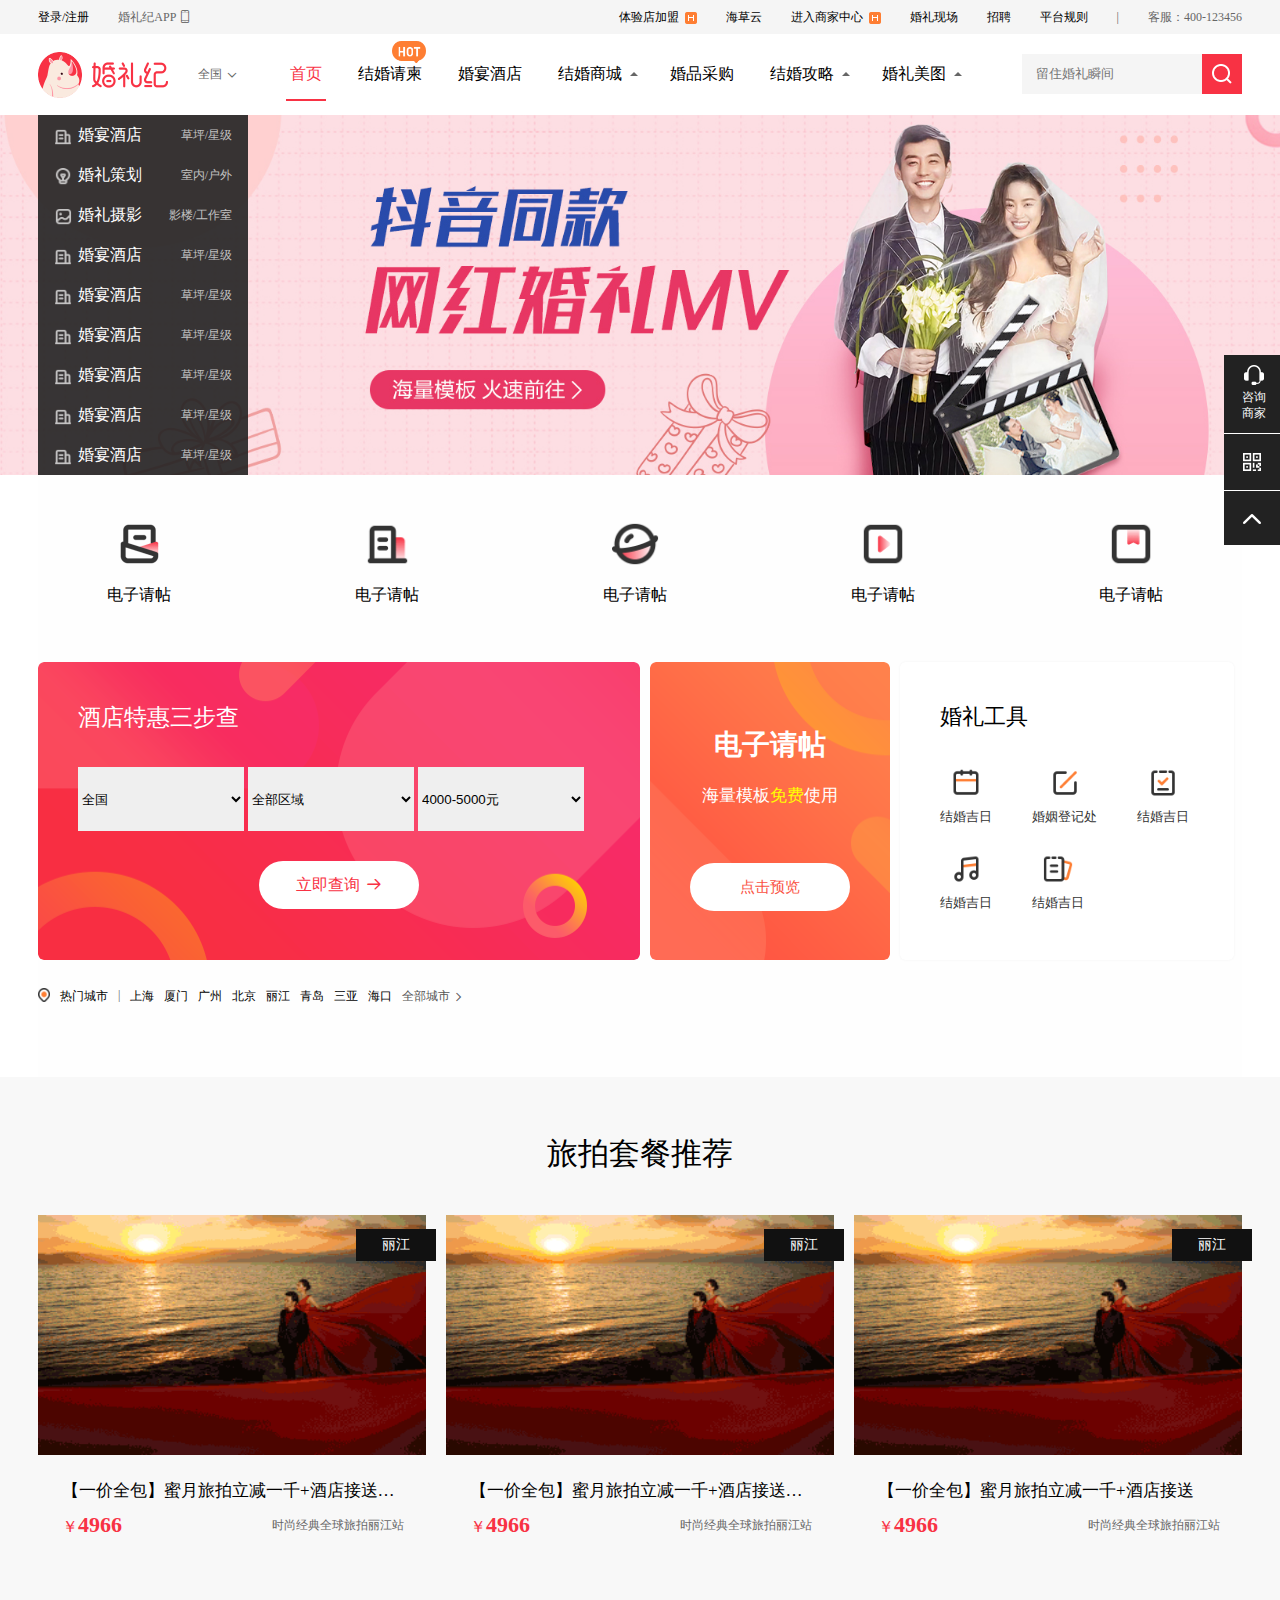
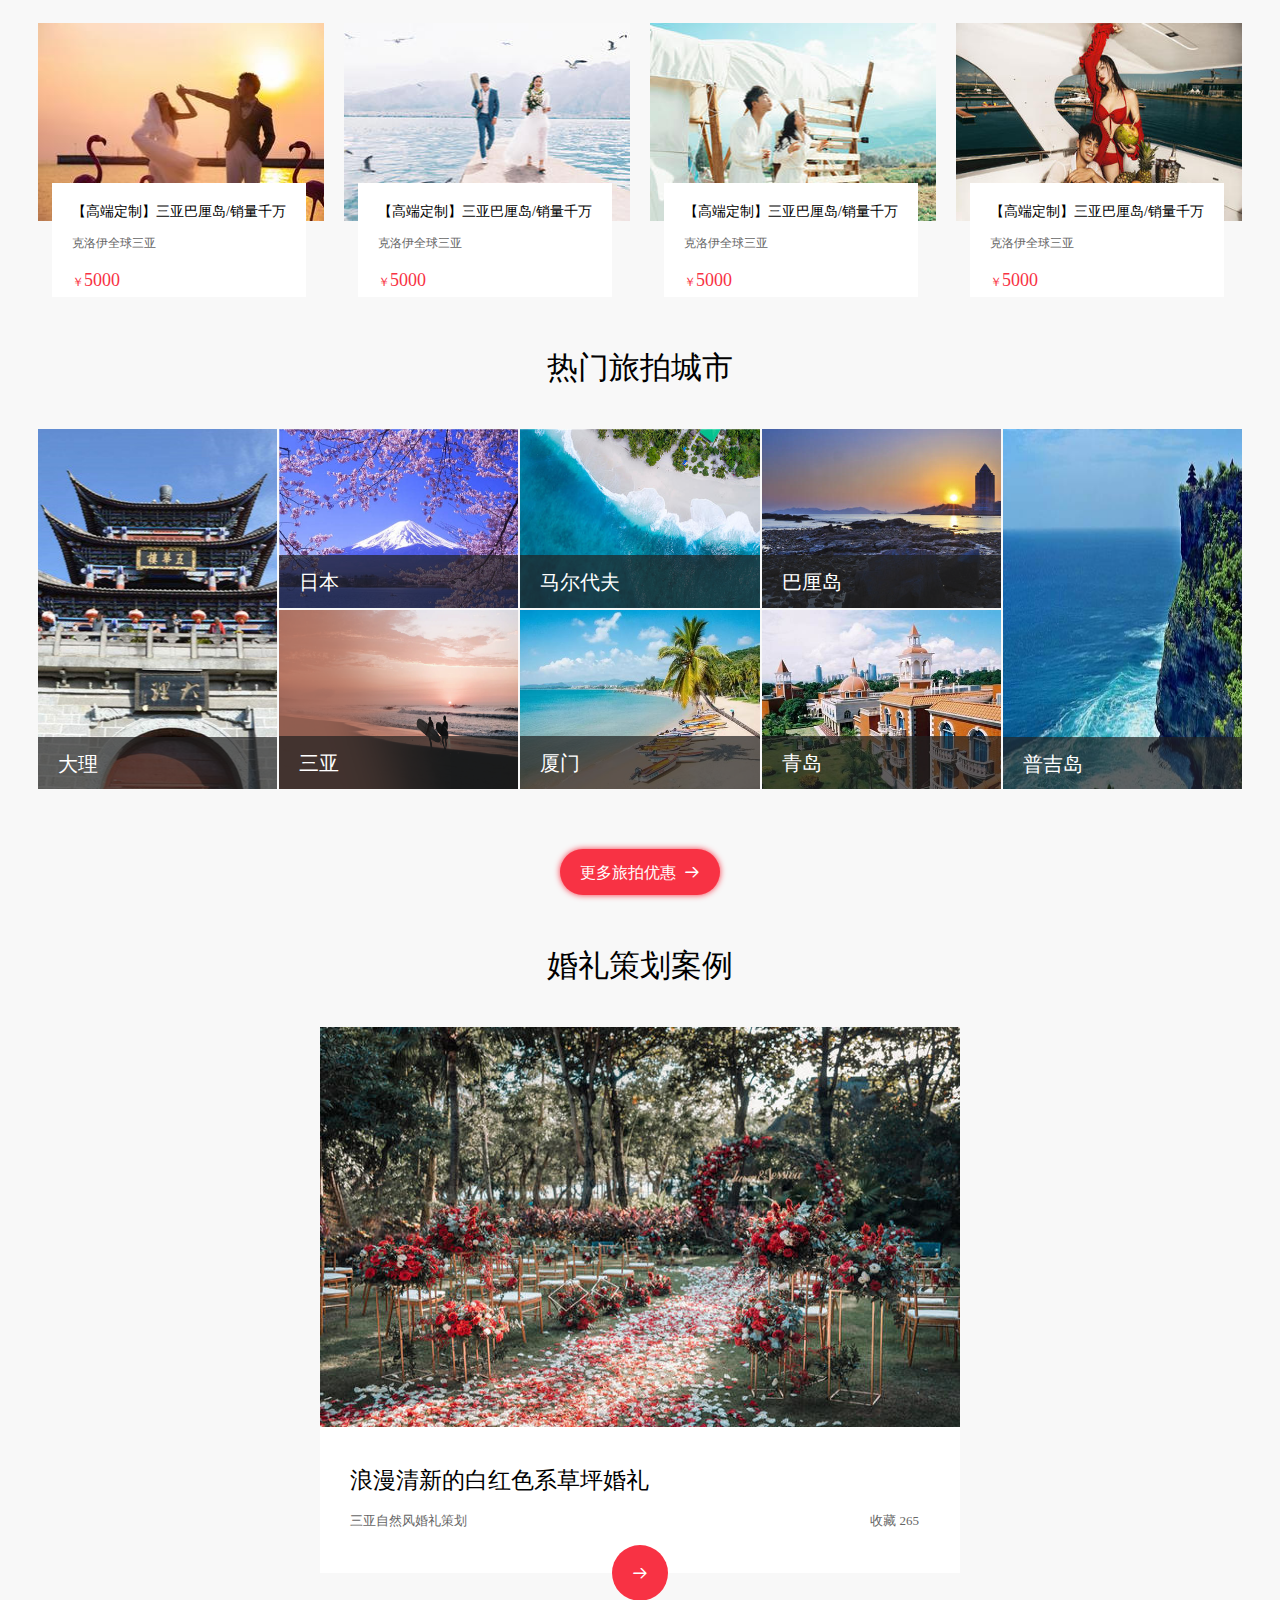
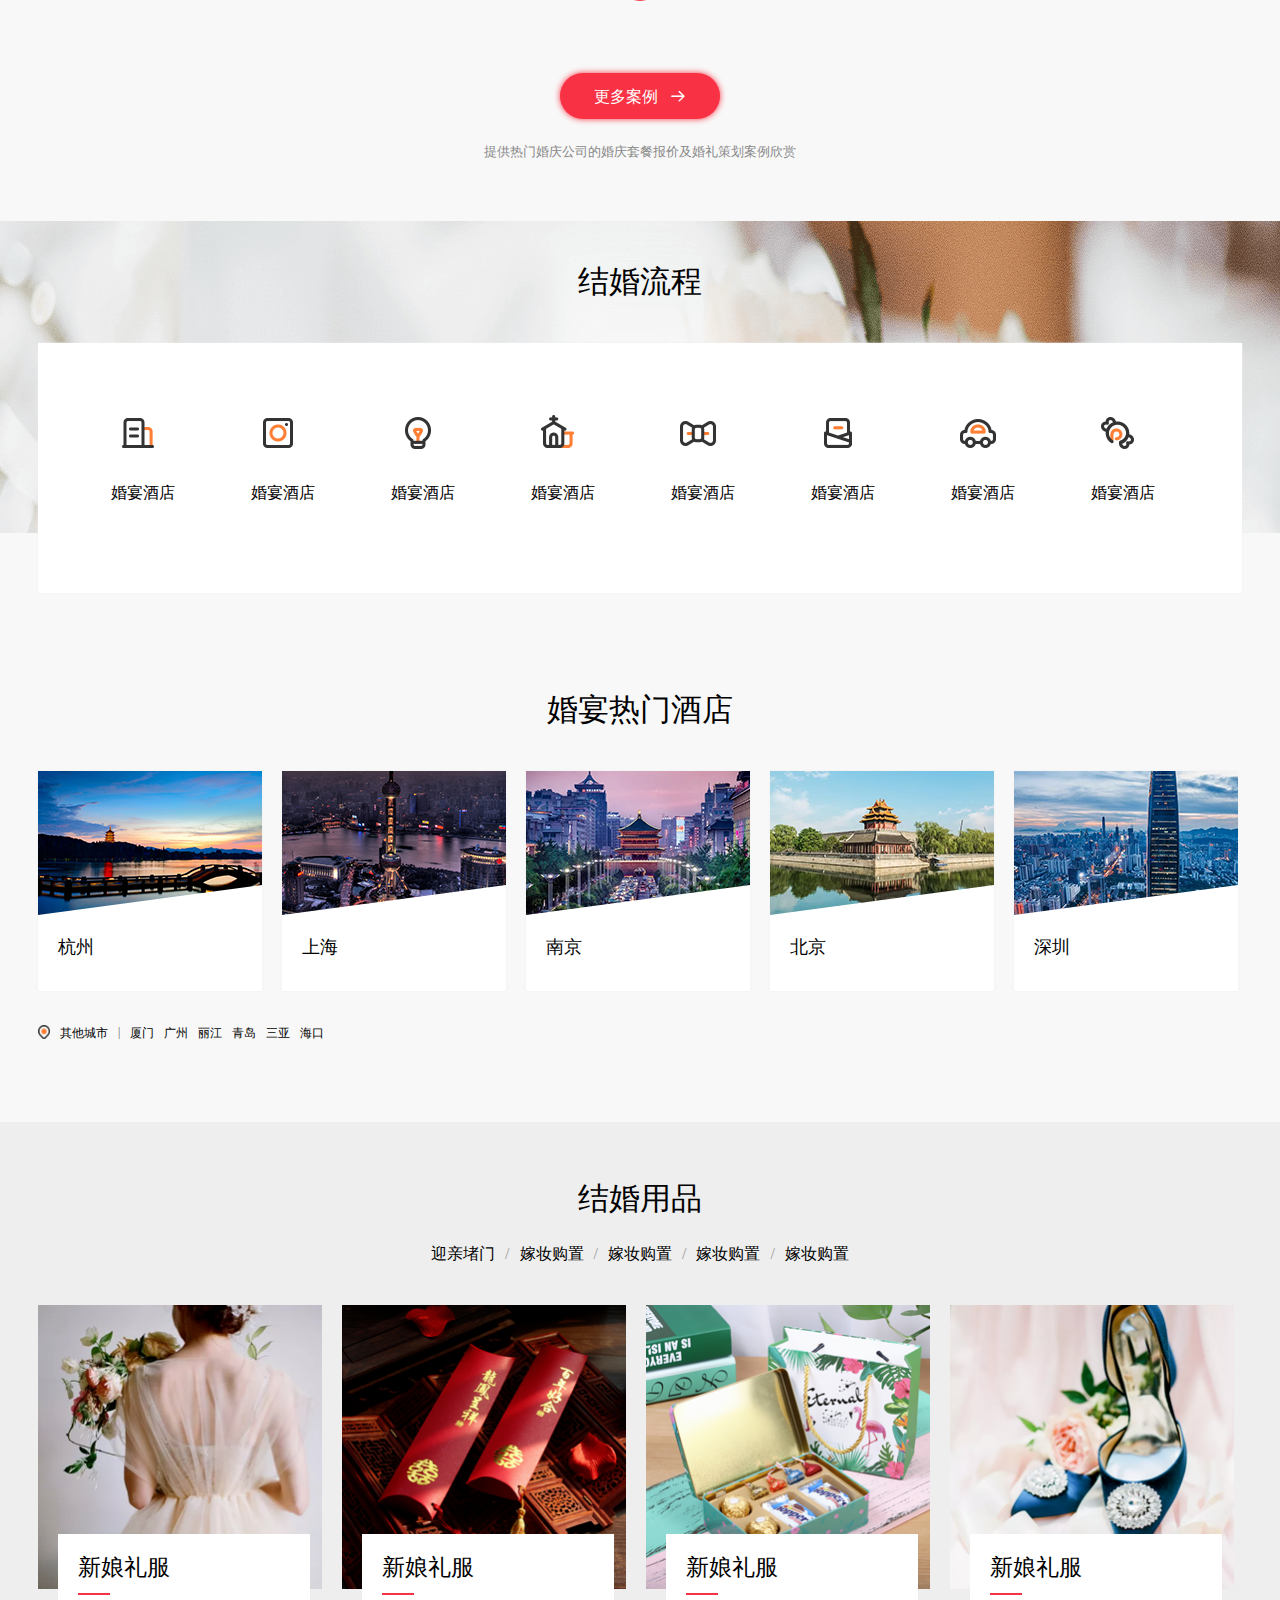
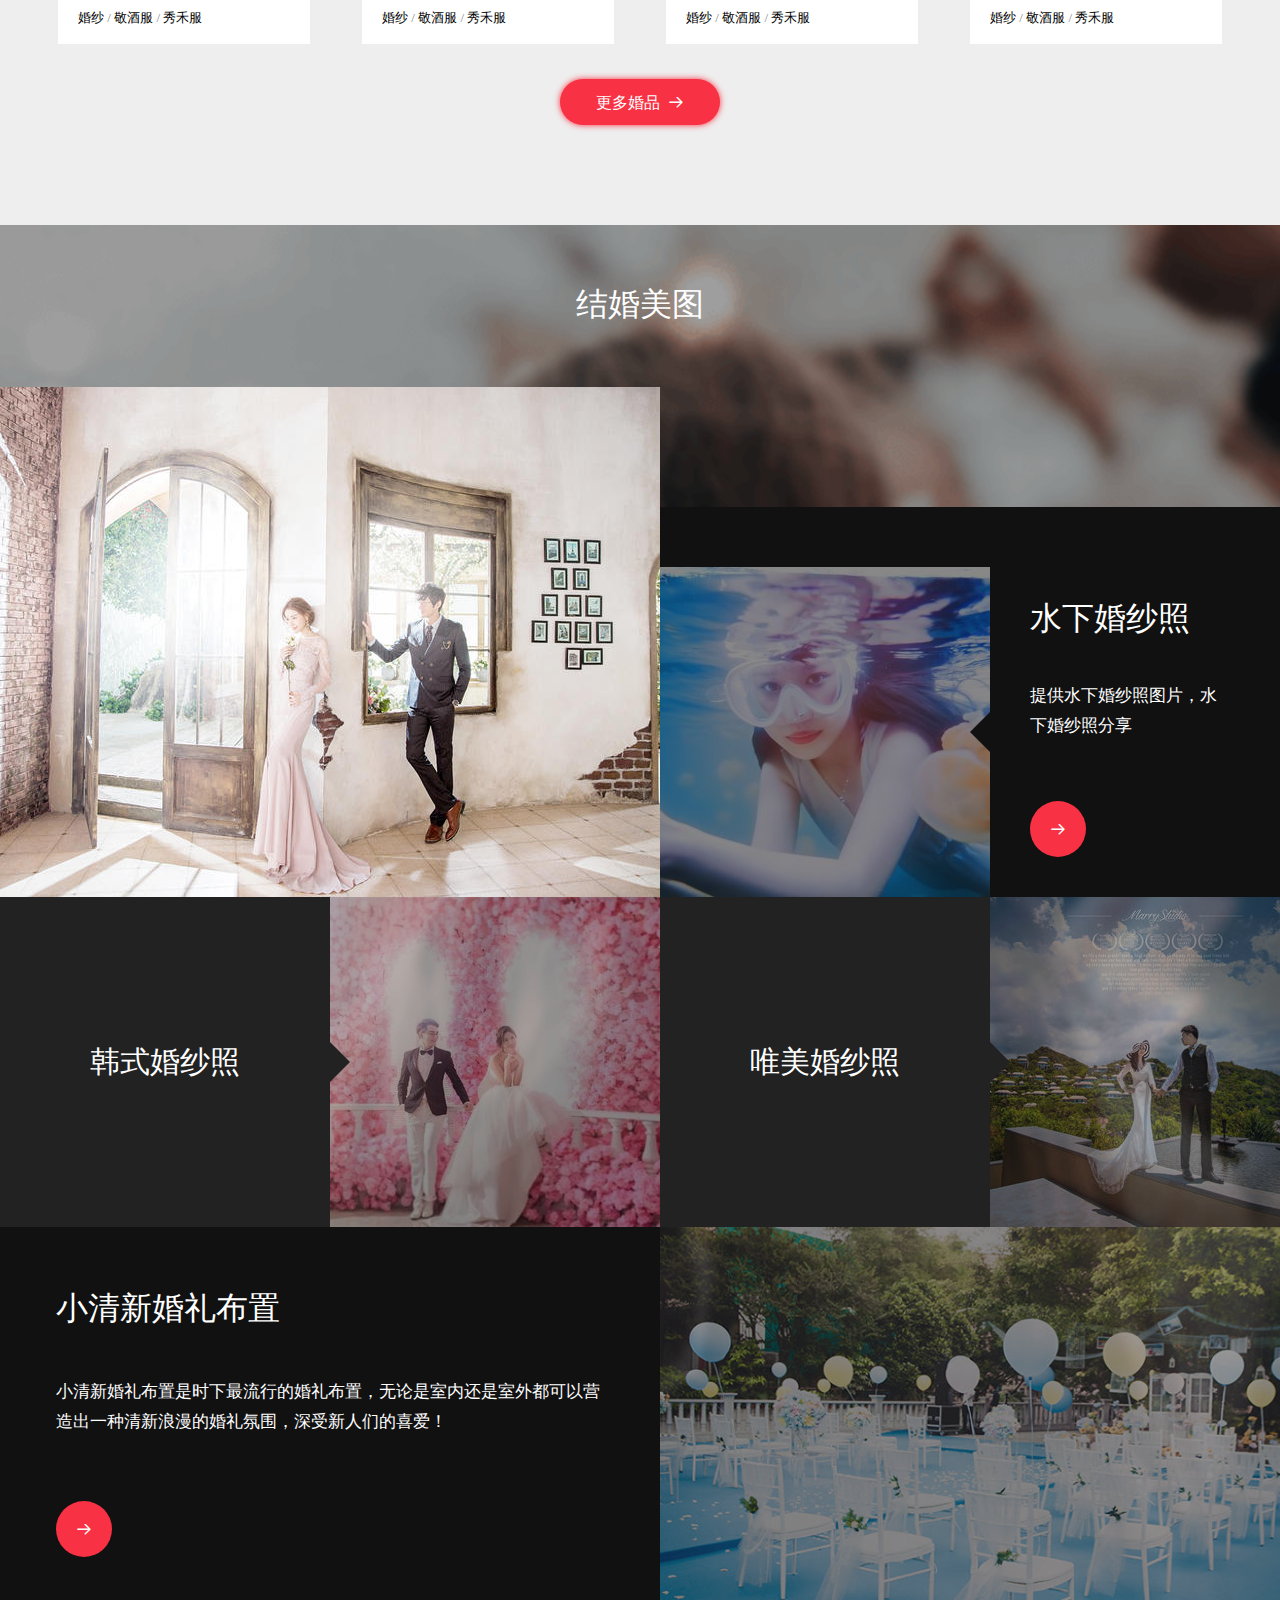
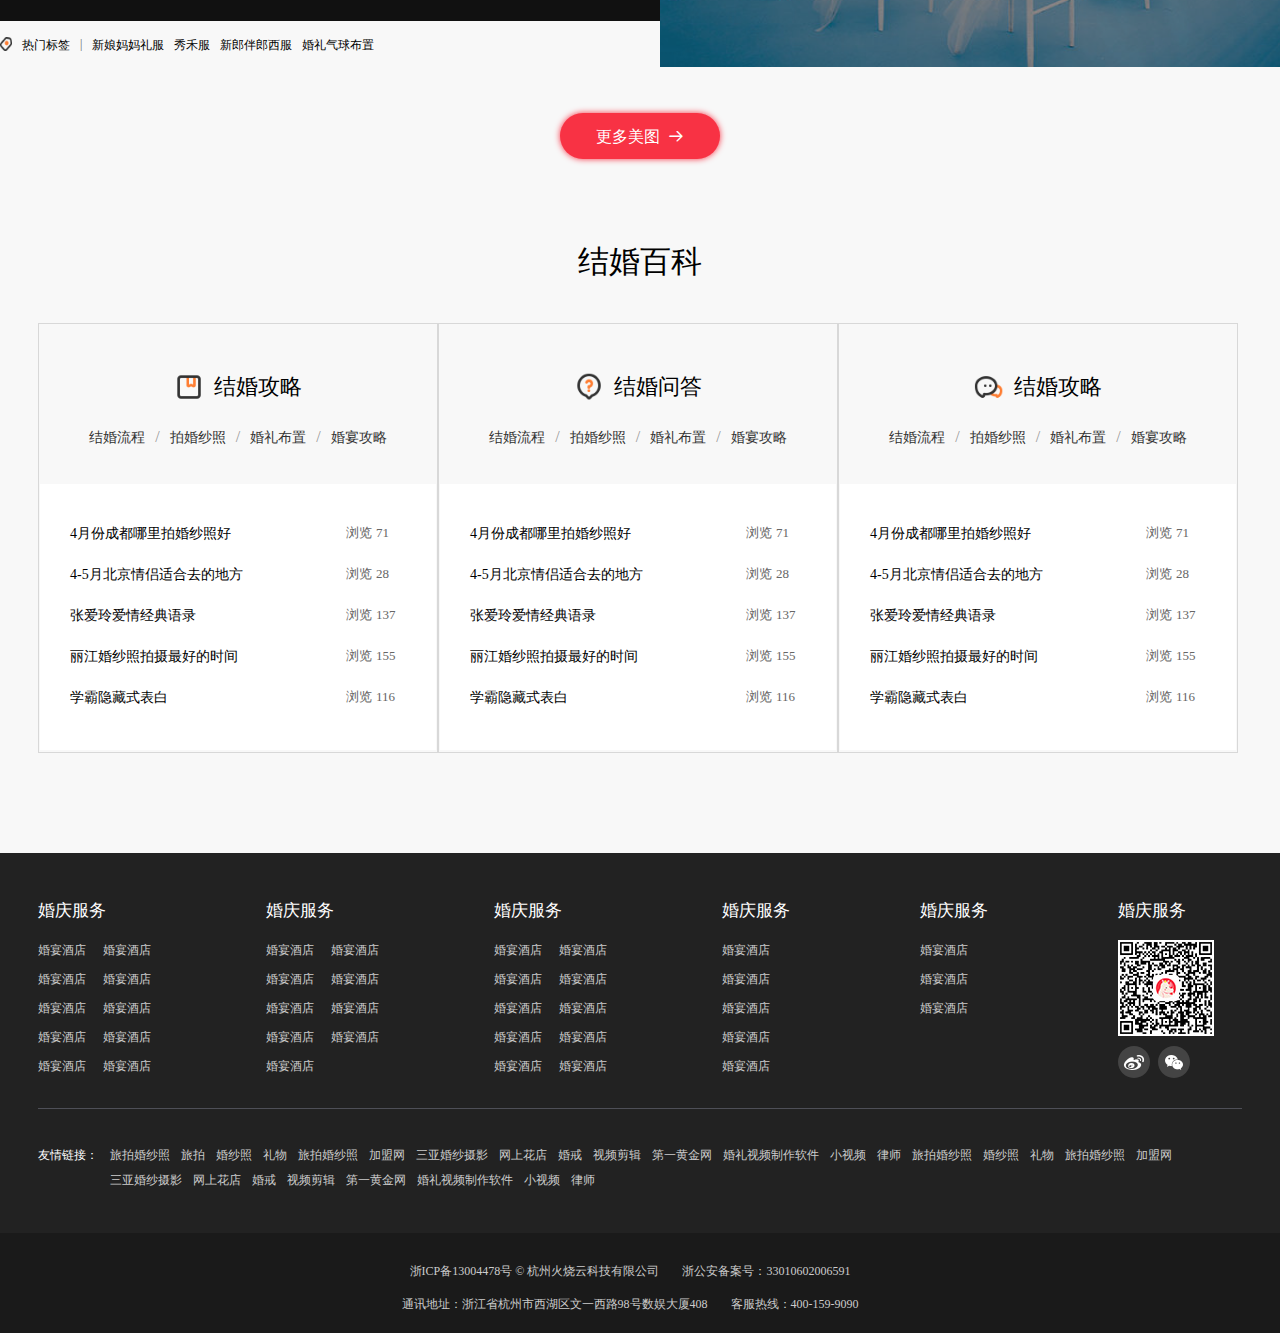
<file: hunliji/demo/index.html>
<!DOCTYPE html>
<html lang="en">
<head>
    <meta charset="UTF-8">
    <meta name="viewport" content="width=device-width, initial-scale=1.0">
    <meta http-equiv="X-UA-Compatible" content="ie=edge">
    <title>婚礼纪</title>
    <link rel="stylesheet" href="font/iconfont.css">
    <link rel="stylesheet" href="css/common.css">
    <link rel="stylesheet" href="css/index.css">
</head>
<body>
    <!-- 网页的头部 -->
    <section id="top">
        <!-- 顶部导航栏 -->
        <header class="container_wrap">
            <article class="container clear_fix">
                <p>
                    <a href="">登录/注册</a>
                    <span>婚礼纪APP
                        <i class="iconfont icon-shouji"></i>
                    </span>
                    
                </p>
                <ul class="clear_fix">
                    <li>
                        <a href="">体验店加盟</a><em></em>
                    </li>
                    <li><a href="">海草云</a></li>
                    <li>
                        <a href="">进入商家中心</a><em></em>
                    </li>
                    <li><a href="">婚礼现场</a></li>
                    <li><a href="">招聘</a></li>
                    <li><a href="">平台规则</a></li>
                    <li>|</li>
                    <li>客服：400-123456</li>
                </ul>
            </article>
        </header>
        <!-- logo 导航栏 -->
        <nav class="container_wrap">
            <article class="container clear_fix">
                <h1><a href=""><img src="images/logo.png" alt=""></a></h1>
                <h5>全国<i class="iconfont icon-icon-test25"></i></h5>
                <ul>
                    <li><a href="">首页</a></li>
                    <li>
                        <a href="">结婚请柬</a>
                        <i></i>
                    </li>
                    <li><a href="">婚宴酒店</a></li>
                    <li>
                        <a href="">结婚商城</a>
                        <em></em>
                        <dl>
                            <dt>结婚商城</dt>
                            <dt>旅拍商城</dt>
                        </dl>
                    </li>
                    <li><a href="">婚品采购</a></li>
                    <li>
                        <a href="">结婚攻略</a>
                        <em></em>
                        <dl>
                            <dt>结婚攻略</dt>
                            <dt>问答</dt>
                            <dt>新娘说</dt>
                        </dl>
                    </li>
                    <li>
                        <a href="">婚礼美图</a>
                        <em></em>
                        <dl>
                            <dt>婚礼美图</dt>
                            <dt>婚礼视频</dt>
                        </dl>
                    </li>
                    
                </ul>
                <p>
                    <input type="text" placeholder="留住婚礼瞬间">
                    <input type="button" value="">
                </p>
            </article>
        </nav>
    </section>

    <!-- 网页的banner -->
    <section id="banner_wrap" class="container_wrap">
        <!-- banner图 及 侧边导航栏-->
        <section class="banner container_wrap">
            <img src="images/banner1.jpg" alt="">
            <img src="images/banner2.jpg" alt="">
            <img src="images/banner3.jpg" alt="">
            <img src="images/banner4.jpg" alt="">
            <img src="images/banner5.jpg" alt="">
            <article class="left_nav container">
                <ul>
                    <li class="clear_fix">
                        <a href="">
                            <i class="icon-hotal"></i>婚宴酒店
                        </a>
                        <span>草坪/星级</span>
                    </li>
                    <li class="clear_fix">
                        <a href="">
                            <i class="icon-light"></i>婚礼策划
                        </a>
                        <span>室内/户外</span>
                    </li>
                    <li class="clear_fix">
                        <a href="">
                            <i class="icon-pic"></i>婚礼摄影
                        </a>
                        <span>影楼/工作室</span>
                    </li>
                    <li class="clear_fix">
                        <a href="">
                            <i class="icon-hotal"></i>婚宴酒店
                        </a>
                        <span>草坪/星级</span>
                    </li>
                    <li class="clear_fix">
                        <a href="">
                            <i class="icon-hotal"></i>婚宴酒店
                        </a>
                        <span>草坪/星级</span>
                    </li>
                    <li class="clear_fix">
                        <a href="">
                            <i class="icon-hotal"></i>婚宴酒店
                        </a>
                        <span>草坪/星级</span>
                    </li>
                    <li class="clear_fix">
                        <a href="">
                            <i class="icon-hotal"></i>婚宴酒店
                        </a>
                        <span>草坪/星级</span>
                    </li>
                    <li class="clear_fix">
                        <a href="">
                            <i class="icon-hotal"></i>婚宴酒店
                        </a>
                        <span>草坪/星级</span>
                    </li>
                    <li class="clear_fix">
                        <a href="">
                            <i class="icon-hotal"></i>婚宴酒店
                        </a>
                        <span>草坪/星级</span>
                    </li>
                </ul>
            </article>
        </section>
        <!-- banner 底部信息 -->
        <article class="bottom_msg container">
            <header class="clear_fix">
                <li>
                    <i><img src="images/a1.png" alt=""></i><a href="">电子请帖</a>
                </li>
                <li>
                    <i><img src="images/a2.png" alt=""></i><a href="">电子请帖</a>
                </li>
                <li>
                    <i><img src="images/a3.png" alt=""></i><a href="">电子请帖</a>
                </li>
                <li>
                    <i><img src="images/a4.png" alt=""></i><a href="">电子请帖</a>
                </li>
                <li>
                    <i><img src="images/a5.png" alt=""></i><a href="">电子请帖</a>
                </li>
            </header>
            <ul class="search container clear_fix"> 
                <li class="search_one">
                    <h3>酒店特惠三步查</h3>
                    <p>
                        <select name="地区" id="">
                            <option value="全国" checked>全国</option>
                            <option value="北京">北京</option>
                            <option value="广州">广州</option>
                            <option value="上海">上海</option>
                        </select>
                        <select name="" id="">
                            <option value="" checked>全部区域</option>
                        </select>
                        <select name="价格" id="">
                            <option value="4000-5000元" checked>4000-5000元</option>
                            <option value="3000-4000元">3000-4000元</option>
                            <option value="3000元以下">3000元以下</option>
                            <option value="5000元以上">5000元以上</option>
                        </select>
                    </p>
                    <span><a href="">立即查询</a><i class="iconfont icon-arrowright"></i></span>
                </li>
                <li class="search_two">
                    <h2>电子请帖</h2>
                    <h4>海量模板<mark>免费</mark>使用</h4>
                    <span><a href="">点击预览</a></span>
                </li>
                <li class="search_three">
                    <h5>婚礼工具</h5>
                    <ul>
                        <li>
                            <img src="images/b1.png" alt="">
                            <a href="">结婚吉日</a>
                        </li>
                        <li>
                            <img src="images/b2.png" alt="">
                            <a href="">婚姻登记处</a>
                        </li>
                        <li>
                            <img src="images/b3.png" alt="">
                            <a href="">结婚吉日</a>
                        </li>
                        <li>
                            <img src="images/b4.png" alt="">
                            <a href="">结婚吉日</a>
                        </li>
                        <li>
                            <img src="images/b5.png" alt="">
                            <a href="">结婚吉日</a>
                        </li>
                    </ul>
                </li>
            </ul>
            <aside>
                <ul class="clear_fix">
                    <li><img src="images/zuobiao.png"></li>
                    <li>热门城市</li>
                    <li><span>|</span></li>
                    <li><a href="">上海</a></li>
                    <li><a href="">厦门</a></li>
                    <li><a href="">广州</a></li>
                    <li><a href="">北京</a></li>
                    <li><a href="">丽江</a></li>
                    <li><a href="">青岛</a></li>
                    <li><a href="">三亚</a></li>
                    <li><a href="">海口</a></li>
                    <li class="all">
                        <a href="">全部城市<i class="iconfont icon-icon-test26"></i></a>
                    </li>
                </ul>
            </aside>
        </article>
    </section>

    <!-- 右边固定定位 -->
    <section id="right_nav">
        <nav>
            <li><i></i><a>咨询商家</a></li>
            <li><i></i></li>
            <li><i></i></li>
        </nav>
    </section>

    <!-- 网页的内容 -->
    <section id="content" class="container_wrap">
        <!-- 热门套餐 -->
        <section class="set container">
            <h2>旅拍套餐推荐</h2>
            <article class="set_top clear_fix">
                <figure>
                    <img src="images/pic-4.gif" alt="">
                    <em>丽江</em>
                    <figcaption>
                        <h6>【一价全包】蜜月旅拍立减一千+酒店接送往返</h6>
                        <p>
                            <i>￥<mark>4966</mark></i>
                            <span>时尚经典全球旅拍丽江站</span>
                        </p>
                    </figcaption>
                    <a href="" class="iconfont icon-arrowright"></a>
                </figure>
                <figure>
                    <img src="images/pic-4.gif" alt="">
                    <em>丽江</em>
                    <figcaption>
                        <h6>【一价全包】蜜月旅拍立减一千+酒店接送往返</h6>
                        <p>
                            <i>￥<mark>4966</mark></i>
                            <span>时尚经典全球旅拍丽江站</span>
                        </p>
                    </figcaption>
                    <a href="" class="iconfont icon-arrowright"></a>
                </figure>
                <figure>
                    <img src="images/pic-4.gif" alt="">
                    <em>丽江</em>
                    <figcaption>
                        <h6>【一价全包】蜜月旅拍立减一千+酒店接送</h6>
                        <p>
                            <i>￥<mark>4966</mark></i>
                            <span>时尚经典全球旅拍丽江站</span>
                        </p>
                    </figcaption>
                    <a href="" class="iconfont icon-arrowright"></a>
                </figure>
            </article>
            <article class="set_bottom clear_fix">
                <figure>
                    <img src="images/pic-5.jpg" alt="">
                    <figcaption>
                        <h5>【高端定制】三亚巴厘岛/销量千万</h5>
                        <p>克洛伊全球三亚</p>
                        <i>￥<mark>5000</mark></i>
                    </figcaption>

                </figure>
                <figure>
                    <img src="images/pic-6.jpg" alt="">
                    <figcaption>
                        <h5>【高端定制】三亚巴厘岛/销量千万</h5>
                        <p>克洛伊全球三亚</p>
                        <i>￥<mark>5000</mark></i>
                    </figcaption>
                    
                </figure>
                <figure>
                    <img src="images/pic-7.jpg" alt="">
                    <figcaption>
                        <h5>【高端定制】三亚巴厘岛/销量千万</h5>
                        <p>克洛伊全球三亚</p>
                        <i>￥<mark>5000</mark></i>
                    </figcaption>
                </figure>
                <figure>
                    <img src="images/pic-1.jpg" alt="">
                    <figcaption>
                        <h5>【高端定制】三亚巴厘岛/销量千万</h5>
                        <p>克洛伊全球三亚</p>
                        <i>￥<mark>5000</mark></i>
                    </figcaption>
                </figure>
            </article>
        </section>
        <!-- 热门城市 -->
        <section class="city container">
            <h2>热门旅拍城市</h2>
            <article class="city_list">
                <aside class="list1">
                    <div>
                        <h5>大理</h5>
                        <span></span>
                        <p>东方瑞士</p>
                    </div>
                </aside>
                <aside class="list2 list_s">
                    <div>
                        <h5>日本</h5>
                        <span></span>
                        <p>全球最佳赏樱地</p>
                    </div>
                </aside>
                <aside class="list3 list_s">
                    <div>
                        <h5>马尔代夫</h5>
                        <span></span>
                        <p>ins最热海上珍珠</p>
                    </div>
                </aside>
                <aside class="list4 list_s">
                    <div>
                        <h5>巴厘岛</h5>
                        <span></span>
                        <p>ins最热海上珍珠</p>
                    </div>
                </aside>
                <aside class="list5 list_s">
                    <div>
                        <h5>三亚</h5>
                        <span></span>
                        <p>ins最热海上珍珠</p>
                    </div>
                </aside>
                <aside class="list6 list_s">
                    <div>
                        <h5>厦门</h5>
                        <span></span>
                        <p>ins最热海上珍珠</p>
                    </div>
                </aside>
                <aside class="list7 list_s">
                    <div>
                        <h5>青岛</h5>
                        <span></span>
                        <p>ins最热海上珍珠</p>
                    </div>
                </aside>
                <aside class="list8">
                    <div>
                        <h5>普吉岛</h5>
                        <span></span>
                        <p>天堂之岛</p>
                    </div>
                </aside>
            </article>
            <em class="more">更多旅拍优惠<i class="iconfont icon-arrowright"></i></em>
        </section>
        <!-- 策划案例 -->
        <section class="case container">
            <h2>婚礼策划案例</h2>
            <article>
                <figure>
                    <img src="images/lun-pic3.jpg" alt="">
                    <figcaption>
                        <h3>浪漫清新的白红色系草坪婚礼</h3>
                        <p>
                            <span>三亚自然风婚礼策划</span>
                            <span>收藏&nbsp;265</span>
                        </p>
                    </figcaption>
                    <a href="" class="iconfont icon-arrowright"></a>
                </figure>
            </article>
            <em class="more">更多案例 <i class="iconfont icon-arrowright"></i></em>
            <p class="case_bottom">提供热门婚庆公司的婚庆套餐报价及婚礼策划案例欣赏</p>
        </section>
        <!-- 结婚流程 -->
        <section class="process">
            <h2>结婚流程</h2>
            <ul class="container clear_fix">
                <li>
                    <div><u class="process1"></u></div>
                    <a href="">婚宴酒店</a>
                    <p>提前预定婚宴酒店</p>
                </li>
                <li>
                    <div><u class="process2"></u></div>
                    <a href="">婚宴酒店</a>
                    <p>提前预定婚宴酒店</p>
                </li>
                <li>
                    <div><u class="process3"></u></div>
                    <a href="">婚宴酒店</a>
                    <p>提前预定婚宴酒店</p>
                </li>
                <li>
                    <div><u class="process4"></u></div>
                    <a href="">婚宴酒店</a>
                    <p>提前预定婚宴酒店</p>
                </li>
                <li>
                    <div><u class="process5"></u></div>
                    <a href="">婚宴酒店</a>
                    <p>提前预定婚宴酒店</p>
                </li>
                <li>
                    <div><u class="process6"></u></div>
                    <a href="">婚宴酒店</a>
                    <p>提前预定婚宴酒店</p>
                </li>
                <li>
                    <div><u class="process7"></u></div>
                    <a href="">婚宴酒店</a>
                    <p>提前预定婚宴酒店</p>
                </li>
                <li>
                    <div><u class="process8"></u></div>
                    <a href="">婚宴酒店</a>
                    <p>提前预定婚宴酒店</p>
                </li>
            </ul>
        </section>
        <!-- 婚宴酒店 -->
        <section class="hotal container">
            <h2>婚宴热门酒店</h2>
            <ol class="clear_fix">
                <li class="hotal1">
                    <span>杭州</span>
                    <a href="" class="iconfont icon-arrowright"></a>
                </li>
                <li class="hotal2">
                    <span>上海</span>
                    <a href="" class="iconfont icon-arrowright"></a>
                </li>
                <li class="hotal3">
                    <span>南京</span>
                    <a href="" class="iconfont icon-arrowright"></a>
                </li>
                <li class="hotal4">
                    <span>北京</span>
                    <a href="" class="iconfont icon-arrowright"></a>
                </li>
                <li class="hotal5">
                    <span>深圳</span>
                    <a href="" class="iconfont icon-arrowright"></a>
                </li>
            </ol>
            <footer>
                <ul class="clear_fix">
                    <li><img src="images/zuobiao.png"></li>
                    <li>其他城市</li>
                    <li><span>|</span></li>
                    <li><a href="">厦门</a></li>
                    <li><a href="">广州</a></li>
                    <li><a href="">丽江</a></li>
                    <li><a href="">青岛</a></li>
                    <li><a href="">三亚</a></li>
                    <li><a href="">海口</a></li>
                </ul>
            </footer>
        </section>
        <!-- 结婚用品 -->
        <section class="items container_wrap">
            <h2>结婚用品</h2>
            <nav>
                <li>迎亲堵门</li>
                <span>/</span>
                <li>嫁妆购置</li>
                <span>/</span>
                <li>嫁妆购置</li>
                <span>/</span>
                <li>嫁妆购置</li>
                <span>/</span>
                <li>嫁妆购置</li>
            </nav>
            <article class="container clear_fix">
                <figure>
                    <img src="images/img1.png" alt="">
                    <figcaption>
                        <h3>新娘礼服</h3>
                        <i></i>
                        <p>
                            <a href="">婚纱</a>
                            <span>/</span>
                            <a href="">敬酒服</a>
                            <span>/</span>
                            <a href="">秀禾服</a>
                        </p>
                    </figcaption>
                </figure>
                <figure>
                    <img src="images/img2.png" alt="">
                    <figcaption>
                        <h3>新娘礼服</h3>
                        <i></i>
                        <p>
                            <a href="">婚纱</a>
                            <span>/</span>
                            <a href="">敬酒服</a>
                            <span>/</span>
                            <a href="">秀禾服</a>
                        </p>
                    </figcaption>
                </figure>
                <figure>
                    <img src="images/img3.png" alt="">
                    <figcaption>
                        <h3>新娘礼服</h3>
                        <i></i>
                        <p>
                            <a href="">婚纱</a>
                            <span>/</span>
                            <a href="">敬酒服</a>
                            <span>/</span>
                            <a href="">秀禾服</a>
                        </p>
                    </figcaption>
                </figure>
                <figure>
                    <img src="images/img4.png" alt="">
                    <figcaption>
                        <h3>新娘礼服</h3>
                        <i></i>
                        <p>
                            <a href="">婚纱</a>
                            <span>/</span>
                            <a href="">敬酒服</a>
                            <span>/</span>
                            <a href="">秀禾服</a>
                        </p>
                    </figcaption>
                </figure>
            </article>
            <em class="more">更多婚品<i class="iconfont icon-arrowright"></i></em>
        </section>
        <!-- 结婚美图 -->
        <section class="pictures container_wrap">
            <h3>结婚美图</h3>
            <article class="pictures_list clear_fix">
                <dl class="list_one">
                    <dt><img src="images/main-img1.jpg" alt=""></dt>
                </dl>
                <dl class="list_two">
                    <dt><img src="images/main-img2.jpg" alt="">
                    <em></em></dt>
                    <dd>
                        <h5>水下婚纱照</h5>
                        <p>提供水下婚纱照图片，水下婚纱照分享</p>
                        <i class="iconfont icon-arrowright"></i>
                    </dd>
                </dl>
                <dl class="list_three list_center">
                    <dd><p>韩式婚纱照</p></dd>
                    <dt><img src="images/main-img3.jpg" alt=""><em></em></dt>
                </dl>
                <dl class="list_center">
                    <dd><p>唯美婚纱照</p></dd>
                    <dt><img src="images/main-img4.jpg" alt=""><em></em></dt>
                </dl>
                <dl class="list_last">
                    <dd>
                        <h5>小清新婚礼布置</h5>
                        <p>小清新婚礼布置是时下最流行的婚礼布置，无论是室内还是室外都可以营造出一种清新浪漫的婚礼氛围，深受新人们的喜爱！</p>
                        <i class="iconfont icon-arrowright"></i>
                    </dd>
                </dl>
                <dl class="list_last_pic">
                    <dt>
                        <img src="images/main-img5.jpg" alt="">
                        <em></em>
                    </dt>
                </dl>
            </article>
            <footer>
                <ul class="clear_fix">
                    <li><img src="images/qianbi.png"></li>
                    <li>热门标签</li>
                    <li><span>|</span></li>
                    <li><a href="">新娘妈妈礼服</a></li>
                    <li><a href="">秀禾服</a></li>
                    <li><a href="">新郎伴郎西服</a></li>
                    <li><a href="">婚礼气球布置</a></li>
                </ul>
            </footer>
            <div>
                <em class="more">更多美图<i class="iconfont icon-arrowright"></i></em>
            </div>
        </section>
        <!-- 结婚百科 -->
        <section class="wiki">
            <h2>结婚百科</h2>
            <section class="wiki_details container clear_fix">
                <article>
                    <header>
                        <h3><i class="wiki_one"></i>结婚攻略</h3>
                        <nav>
                            <li>结婚流程</li>
                            <span>/</span>
                            <li>拍婚纱照</li>
                            <span>/</span>
                            <li>婚礼布置</li>
                            <span>/</span>
                            <li>婚宴攻略</li>
                        </nav>
                    </header>
                    <ul>
                        <li>
                            <a href="">4月份成都哪里拍婚纱照好<span>浏览<em>71</em></span></a>
                        </li>
                        <li>
                            <a href="">4-5月北京情侣适合去的地方<span>浏览<em>28</em></span></a>
                        </li>
                        <li>
                            <a href="">张爱玲爱情经典语录<span>浏览<em>137</em></span></a>
                            </li>
                        <li>
                            <a href="">丽江婚纱照拍摄最好的时间<span>浏览<em>155</em></span></a>
                        </li>
                        <li>
                            <a href="">学霸隐藏式表白<span>浏览<em>116</em></span></a>
                        </li>
                    </ul>
                    <u class="iconfont icon-arrowright"></u>
                </article>
                <article>
                    <header>
                        <h3><i class="wiki_two"></i>结婚问答</h3>
                        <nav>
                            <li>结婚流程</li>
                            <span>/</span>
                            <li>拍婚纱照</li>
                            <span>/</span>
                            <li>婚礼布置</li>
                            <span>/</span>
                            <li>婚宴攻略</li>
                        </nav>
                    </header>
                    <ul>
                        <li>
                            <a href="">4月份成都哪里拍婚纱照好<span>浏览<em>71</em></span></a>
                        </li>
                        <li>
                            <a href="">4-5月北京情侣适合去的地方<span>浏览<em>28</em></span></a>
                        </li>
                        <li>
                            <a href="">张爱玲爱情经典语录<span>浏览<em>137</em></span></a>
                            </li>
                        <li>
                            <a href="">丽江婚纱照拍摄最好的时间<span>浏览<em>155</em></span></a>
                        </li>
                        <li>
                            <a href="">学霸隐藏式表白<span>浏览<em>116</em></span></a>
                        </li>
                    </ul>
                    <u class="iconfont icon-arrowright"></u>
                </article>
                <article>
                    <header>
                        <h3><i class="wiki_three"></i>结婚攻略</h3>
                        <nav>
                            <li>结婚流程</li>
                            <span>/</span>
                            <li>拍婚纱照</li>
                            <span>/</span>
                            <li>婚礼布置</li>
                            <span>/</span>
                            <li>婚宴攻略</li>
                        </nav>
                    </header>
                    <ul>
                        <li>
                            <a href="">4月份成都哪里拍婚纱照好<span>浏览<em>71</em></span></a>
                        </li>
                        <li>
                            <a href="">4-5月北京情侣适合去的地方<span>浏览<em>28</em></span></a>
                        </li>
                        <li>
                            <a href="">张爱玲爱情经典语录<span>浏览<em>137</em></span></a>
                            </li>
                        <li>
                            <a href="">丽江婚纱照拍摄最好的时间<span>浏览<em>155</em></span></a>
                        </li>
                        <li>
                            <a href="">学霸隐藏式表白<span>浏览<em>116</em></span></a>
                        </li>
                    </ul>
                    <u class="iconfont icon-arrowright"></u>
                </article>
            </section>
        </section>
    </section>
    <!-- 网页的尾部 -->
    <section id="foot" class="container_wrap">
        <footer class="foot_top container_wrap">
            <section class="other container">
                <article>
                    <h5>婚庆服务</h5>
                    <ul>
                        <li><a href="">婚宴酒店</a></li>
                        <li><a href="">婚宴酒店</a></li>
                        <li><a href="">婚宴酒店</a></li>
                        <li><a href="">婚宴酒店</a></li>
                        <li><a href="">婚宴酒店</a></li>
                        <li><a href="">婚宴酒店</a></li>
                        <li><a href="">婚宴酒店</a></li>
                        <li><a href="">婚宴酒店</a></li>
                        <li><a href="">婚宴酒店</a></li>
                        <li><a href="">婚宴酒店</a></li>
                    </ul>
                </article>
                <article>
                    <h5>婚庆服务</h5>
                    <ul>
                        <li><a href="">婚宴酒店</a></li>
                        <li><a href="">婚宴酒店</a></li>
                        <li><a href="">婚宴酒店</a></li>
                        <li><a href="">婚宴酒店</a></li>
                        <li><a href="">婚宴酒店</a></li>
                        <li><a href="">婚宴酒店</a></li>
                        <li><a href="">婚宴酒店</a></li>
                        <li><a href="">婚宴酒店</a></li>
                        <li><a href="">婚宴酒店</a></li>
                    </ul>
                </article>
                <article>
                    <h5>婚庆服务</h5>
                    <ul>
                        <li><a href="">婚宴酒店</a></li>
                        <li><a href="">婚宴酒店</a></li>
                        <li><a href="">婚宴酒店</a></li>
                        <li><a href="">婚宴酒店</a></li>
                        <li><a href="">婚宴酒店</a></li>
                        <li><a href="">婚宴酒店</a></li>
                        <li><a href="">婚宴酒店</a></li>
                        <li><a href="">婚宴酒店</a></li>
                        <li><a href="">婚宴酒店</a></li>
                        <li><a href="">婚宴酒店</a></li>
                    </ul>
                </article>
                <article>
                    <h5>婚庆服务</h5>
                    <ul>
                        <li><a href="">婚宴酒店</a></li>
                        <li><a href="">婚宴酒店</a></li>
                        <li><a href="">婚宴酒店</a></li>
                        <li><a href="">婚宴酒店</a></li>
                        <li><a href="">婚宴酒店</a></li>
                    </ul>
                </article>
                <article>
                    <h5>婚庆服务</h5>
                    <ul>
                        <li><a href="">婚宴酒店</a></li>
                        <li><a href="">婚宴酒店</a></li>
                        <li><a href="">婚宴酒店</a></li>
                    </ul>
                </article>
                <article>
                    <h5>婚庆服务</h5>
                    <aside></aside>
                    <span></span><span></span>
                </article>
            </section>
            <section class="frlink container">
                <span>友情链接：</span>
                <ul>
                    <li><a href="">旅拍婚纱照</a></li>
                    <li><a href="">旅拍</a></li>
                    <li><a href="">婚纱照</a></li>
                    <li><a href="">礼物</a></li>
                    <li><a href="">旅拍婚纱照</a></li>
                    <li><a href="">加盟网</a></li>
                    <li><a href="">三亚婚纱摄影</a></li>
                    <li><a href="">网上花店</a></li>
                    <li><a href="">婚戒</a></li>
                    <li><a href="">视频剪辑</a></li>
                    <li><a href="">第一黄金网</a></li>
                    <li><a href="">婚礼视频制作软件</a></li>
                    <li><a href="">小视频</a></li>
                    <li><a href="">律师</a></li>
                    <li><a href="">旅拍婚纱照</a></li>
                    <li><a href="">婚纱照</a></li>
                    <li><a href="">礼物</a></li>
                    <li><a href="">旅拍婚纱照</a></li>
                    <li><a href="">加盟网</a></li>
                    <li><a href="">三亚婚纱摄影</a></li>
                    <li><a href="">网上花店</a></li>
                    <li><a href="">婚戒</a></li>
                    <li><a href="">视频剪辑</a></li>
                    <li><a href="">第一黄金网</a></li>
                    <li><a href="">婚礼视频制作软件</a></li>
                    <li><a href="">小视频</a></li>
                    <li><a href="">律师</a></li>
                </ul>
            </section>
        </footer>
        <footer class="foot_bottom container_wrap">
            <p>
                <span>浙ICP备13004478号 © 杭州火烧云科技有限公司</span>
                <span>浙公安备案号：33010602006591</span>
            </p>
            <p>
                <span>通讯地址：浙江省杭州市西湖区文一西路98号数娱大厦408</span>
                <span>客服热线：400-159-9090</span>
            </p>
        </footer>
    </section>
</body>
</html>
</file>
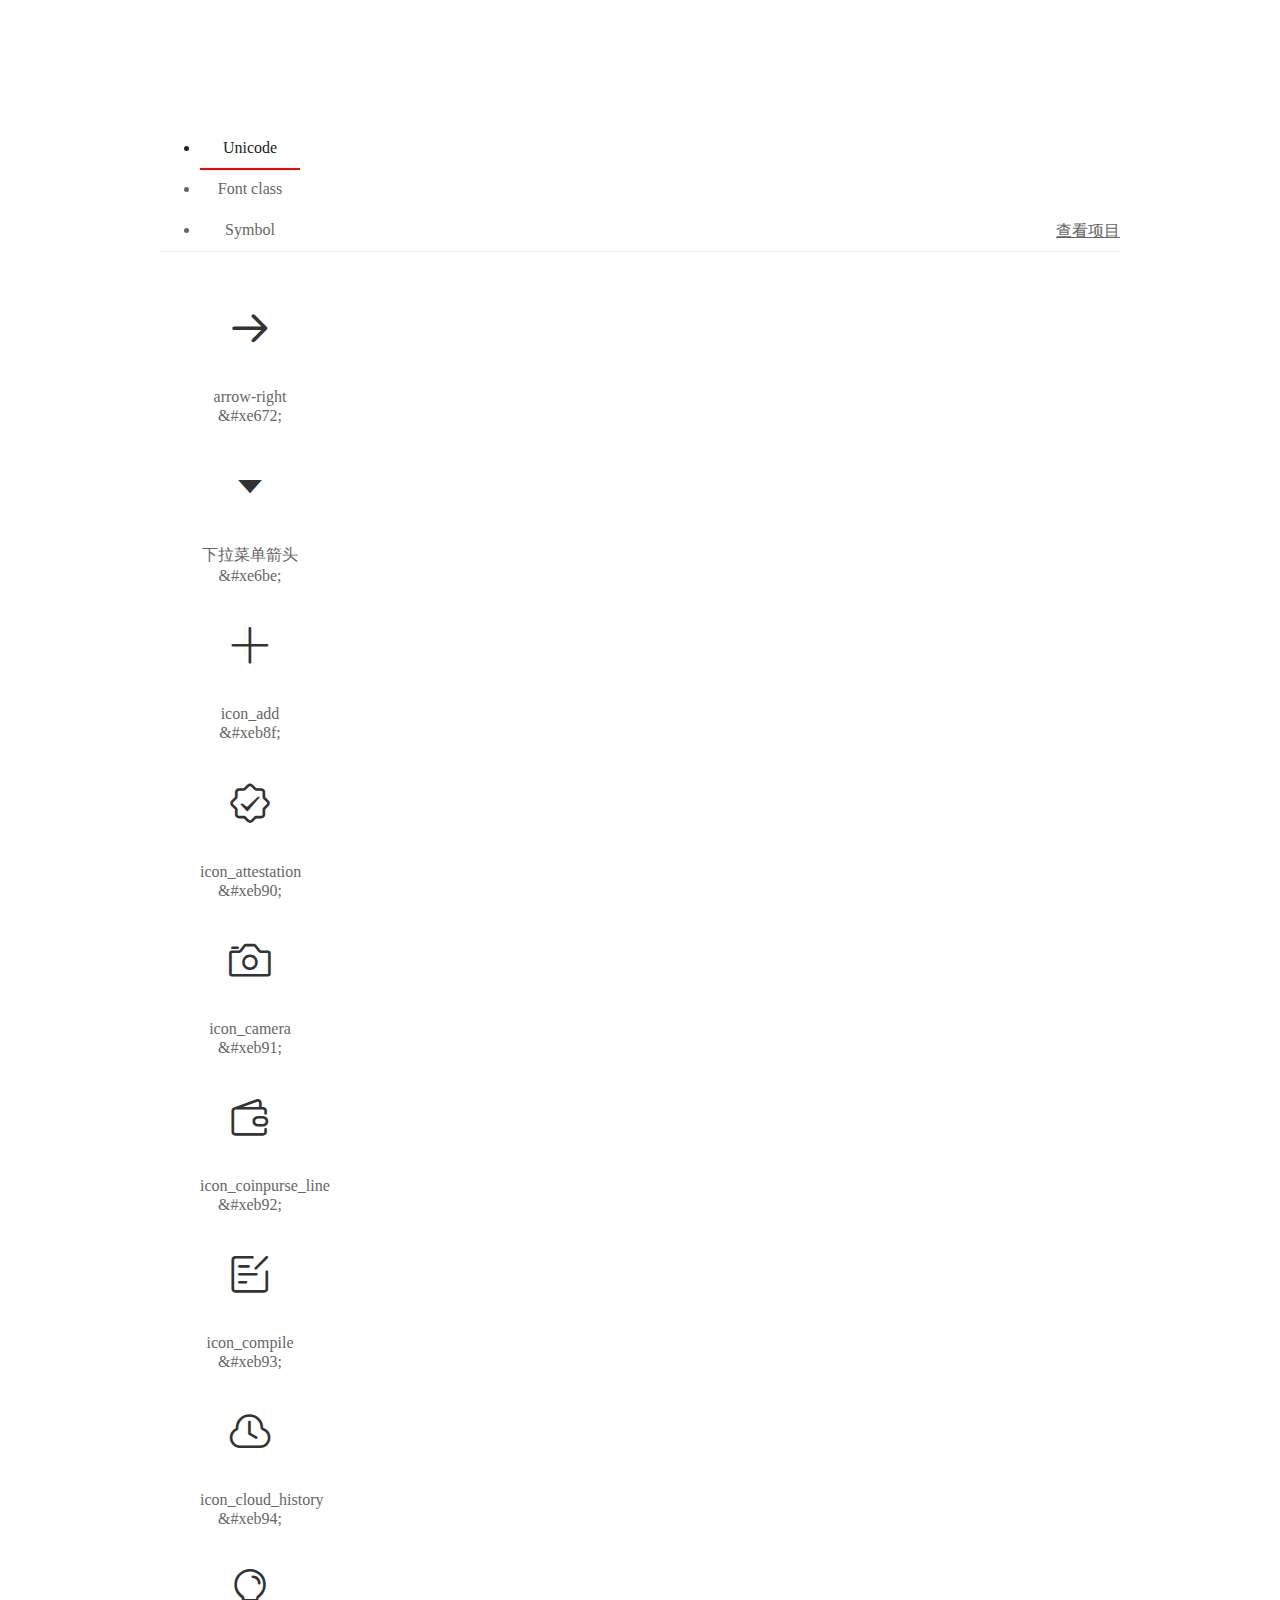
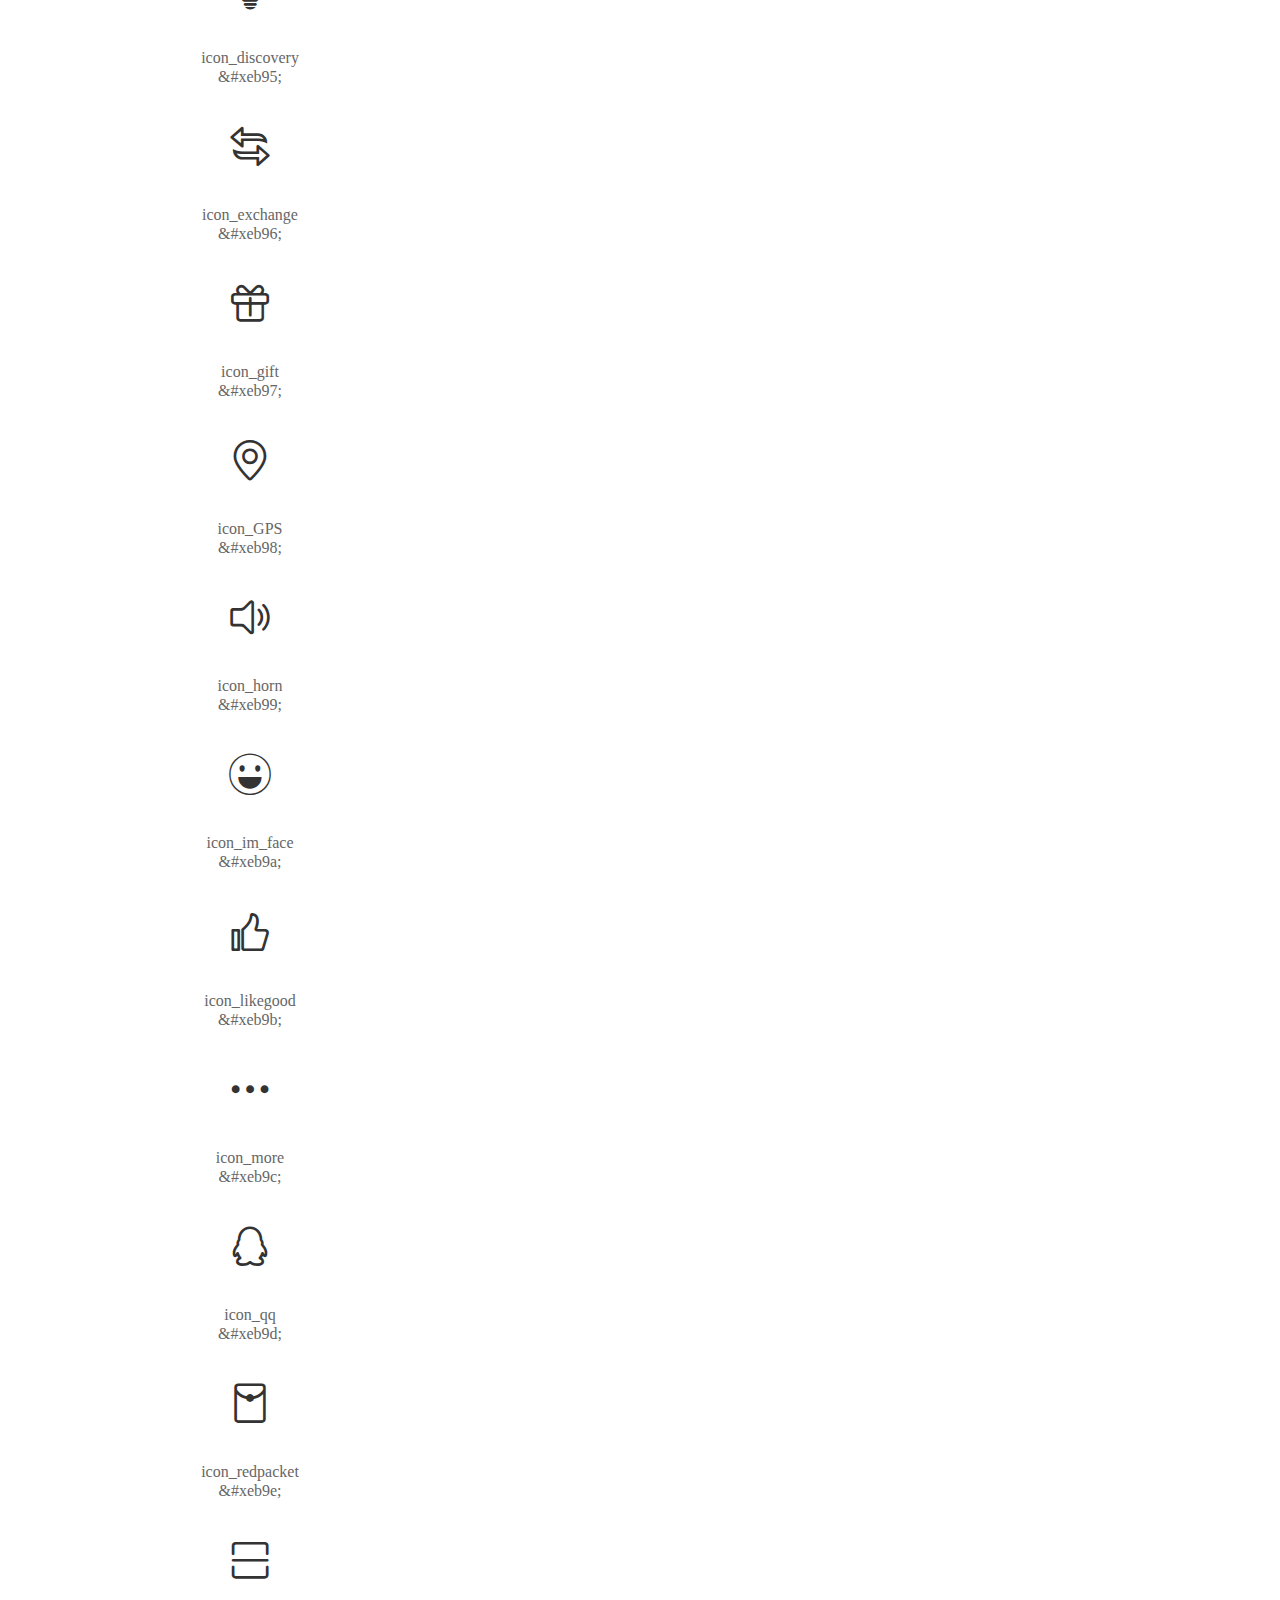
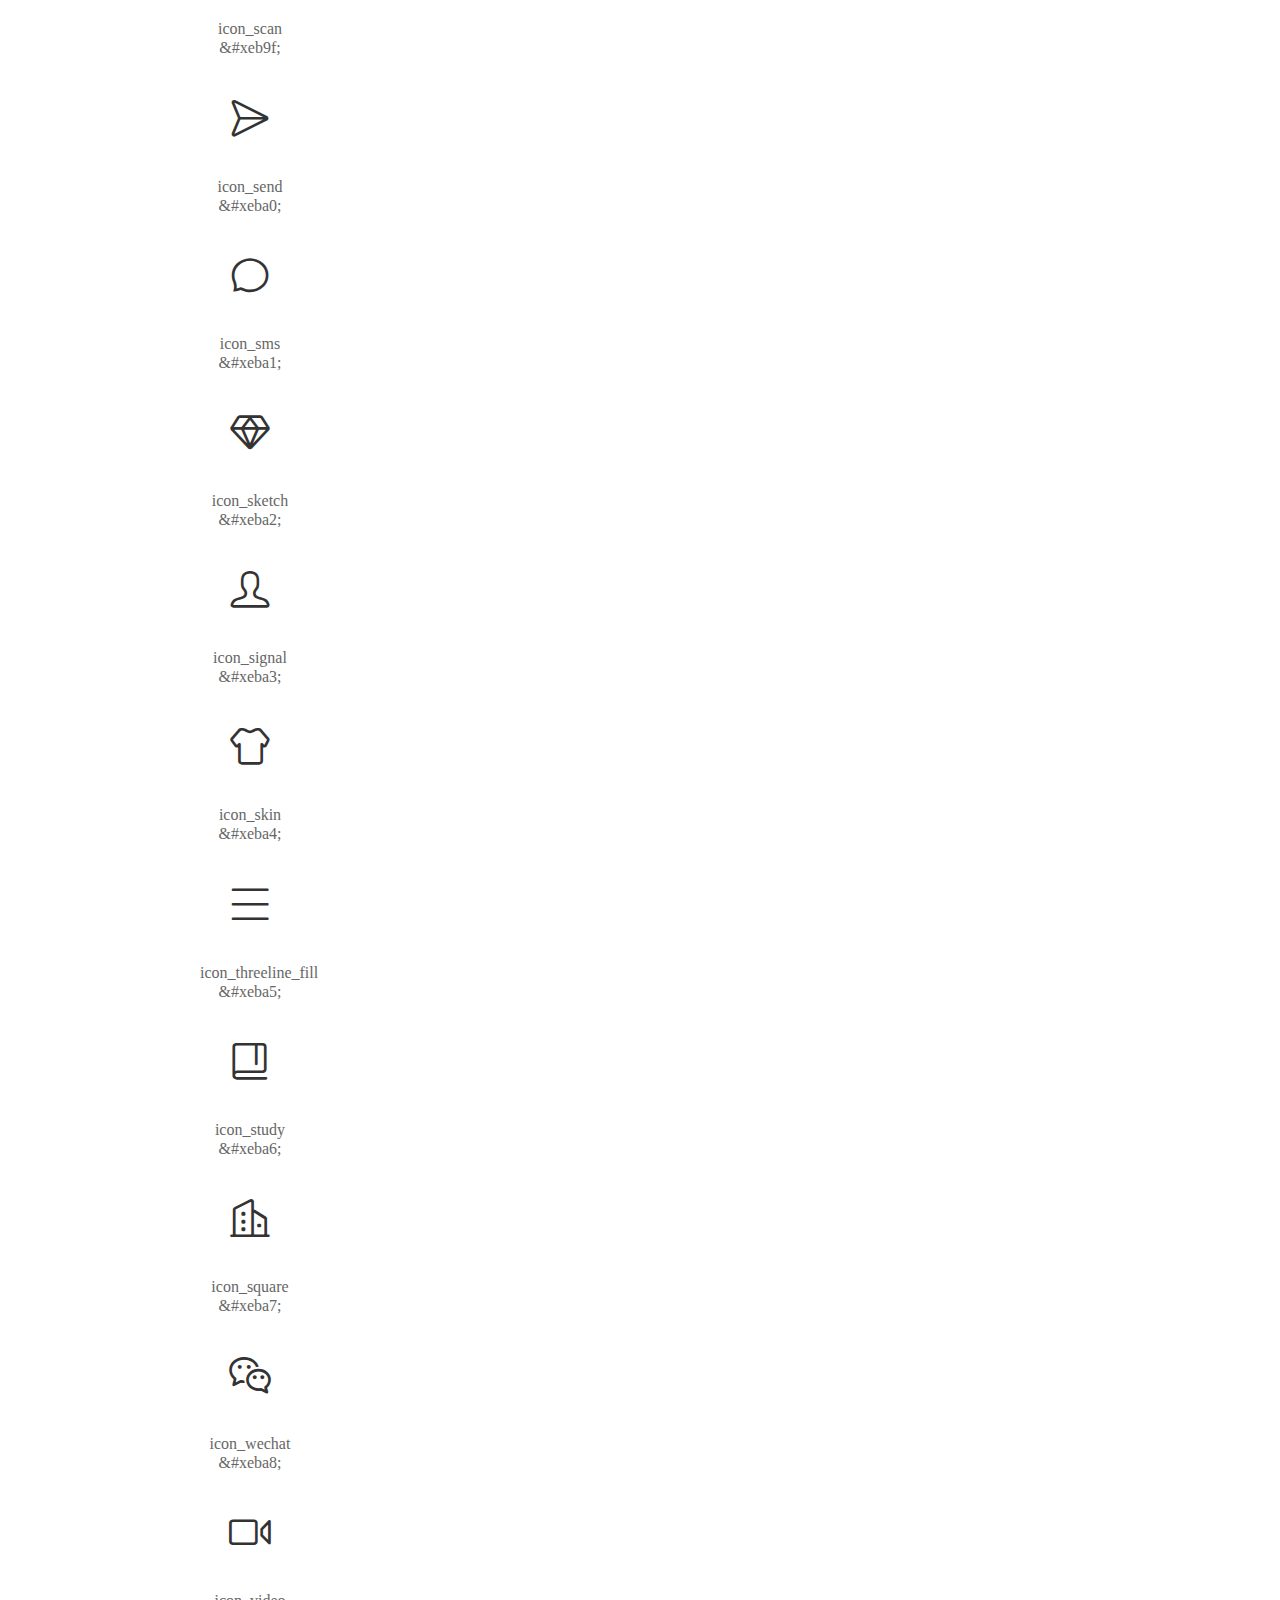
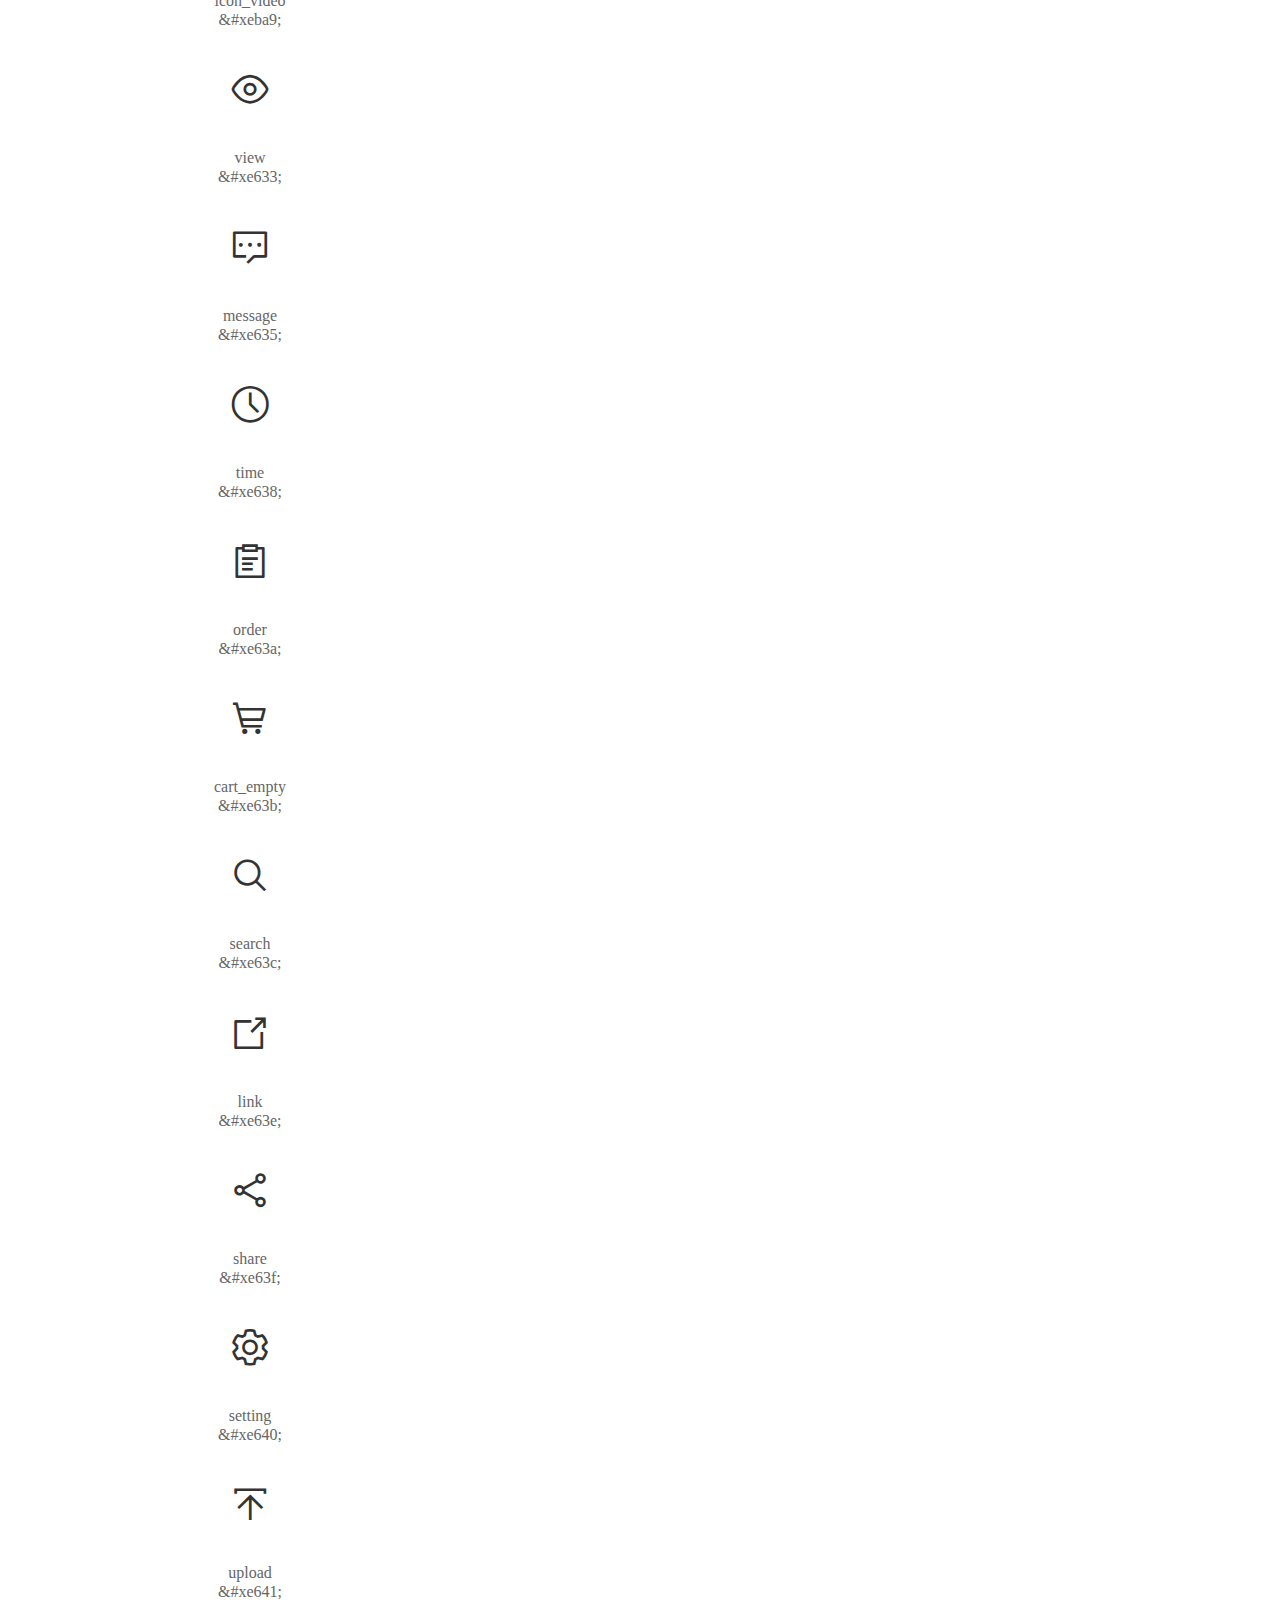
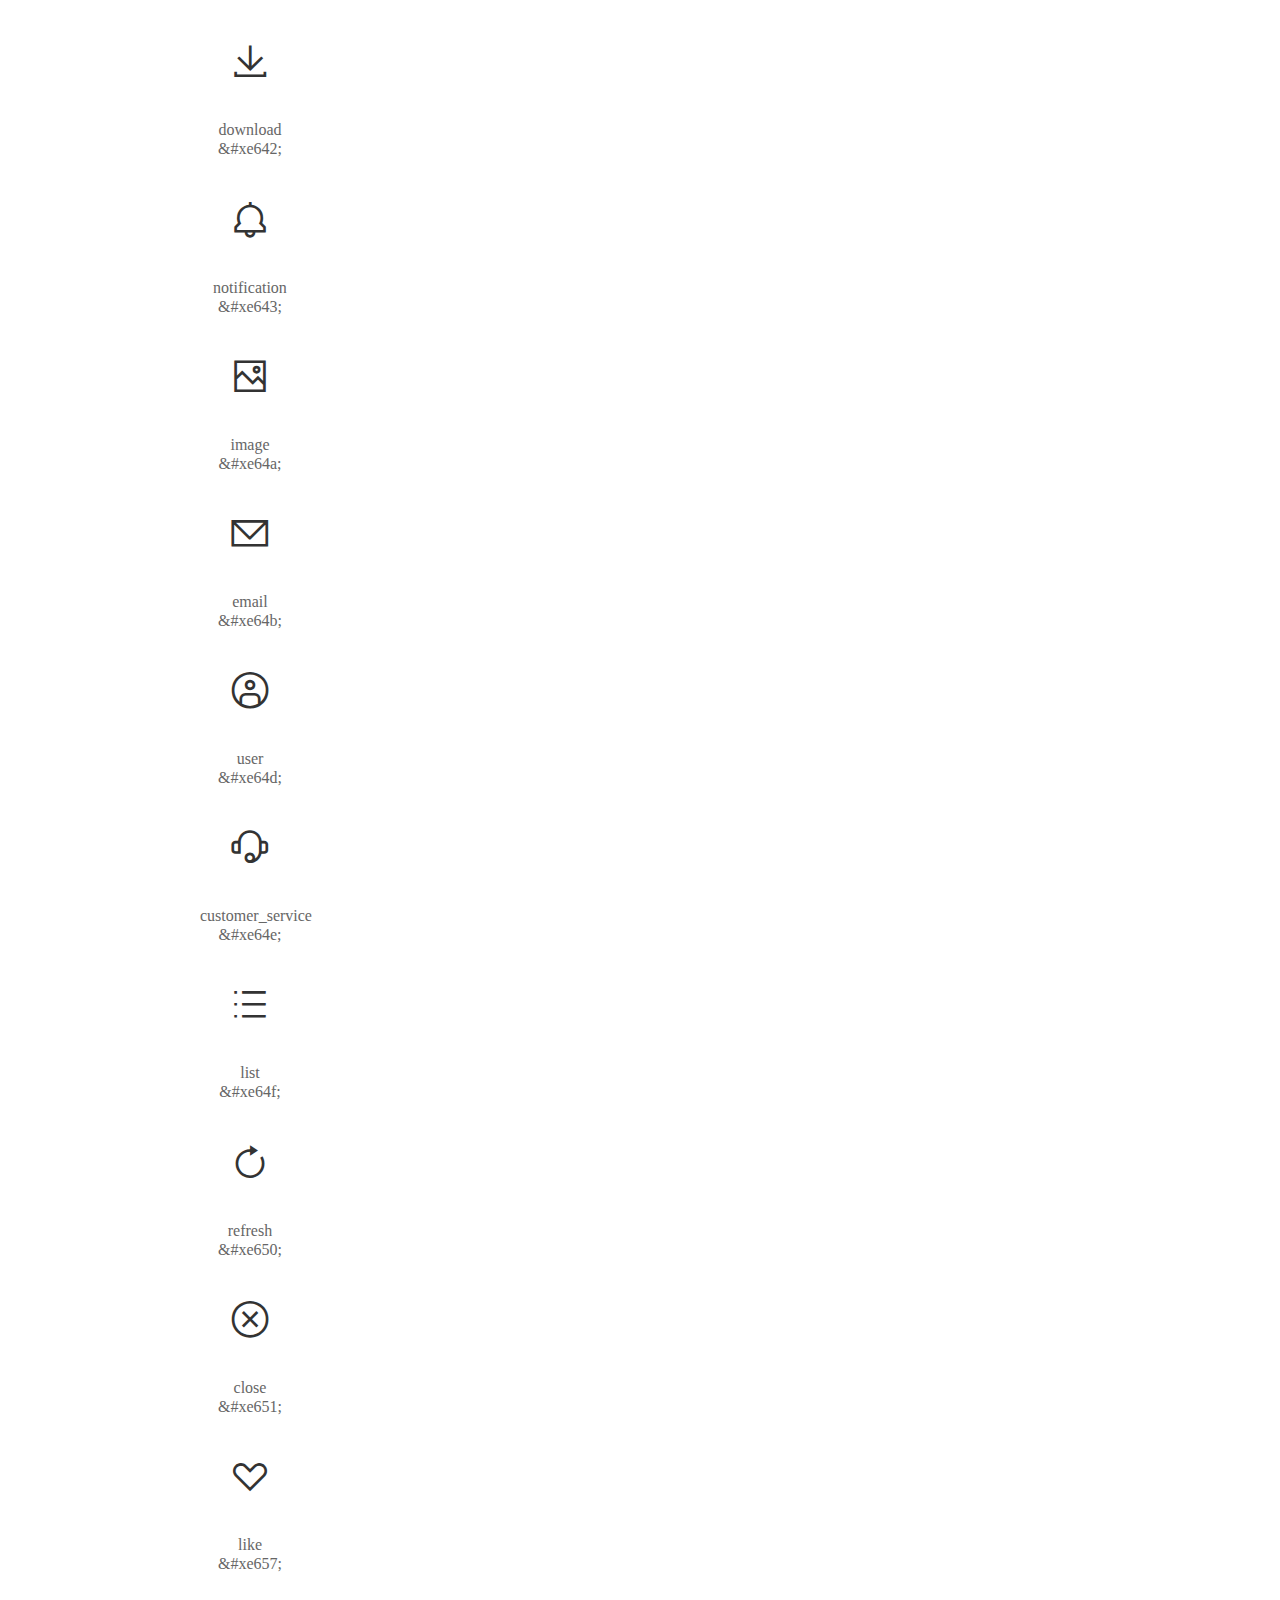
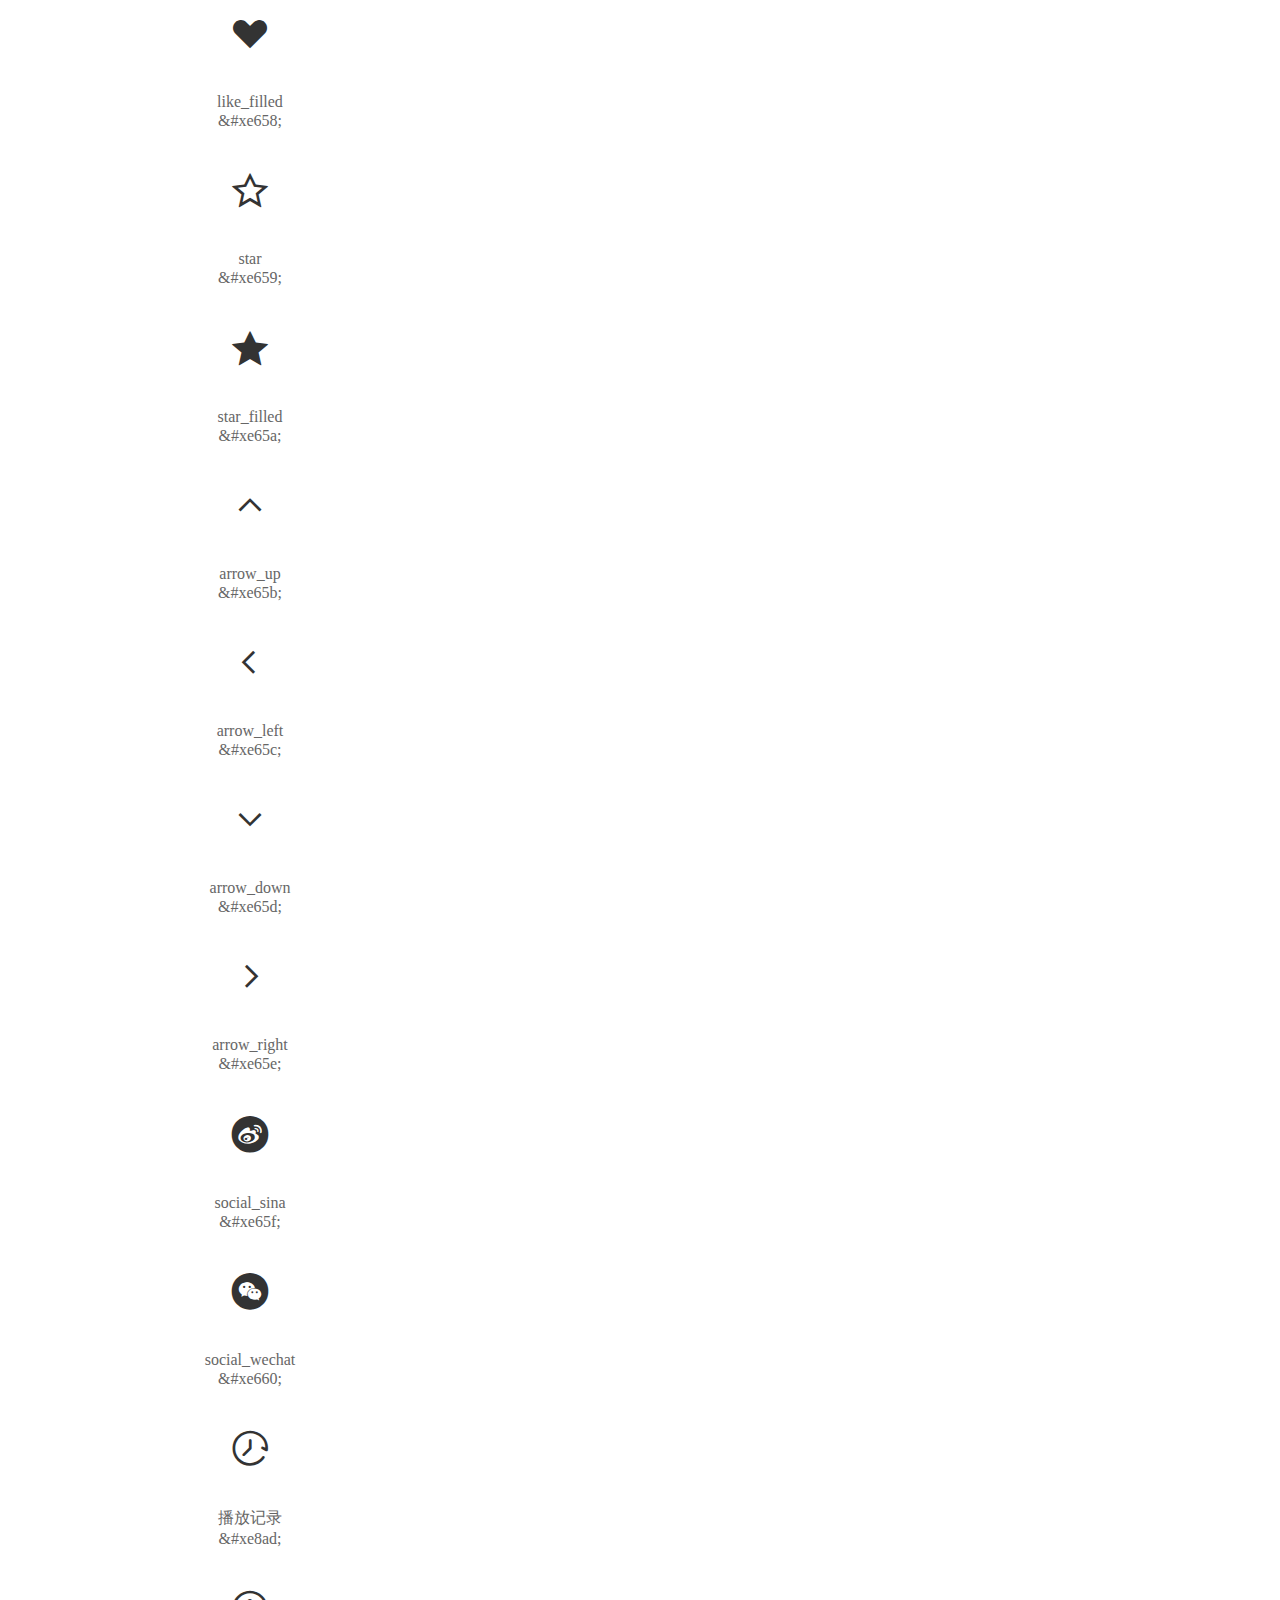
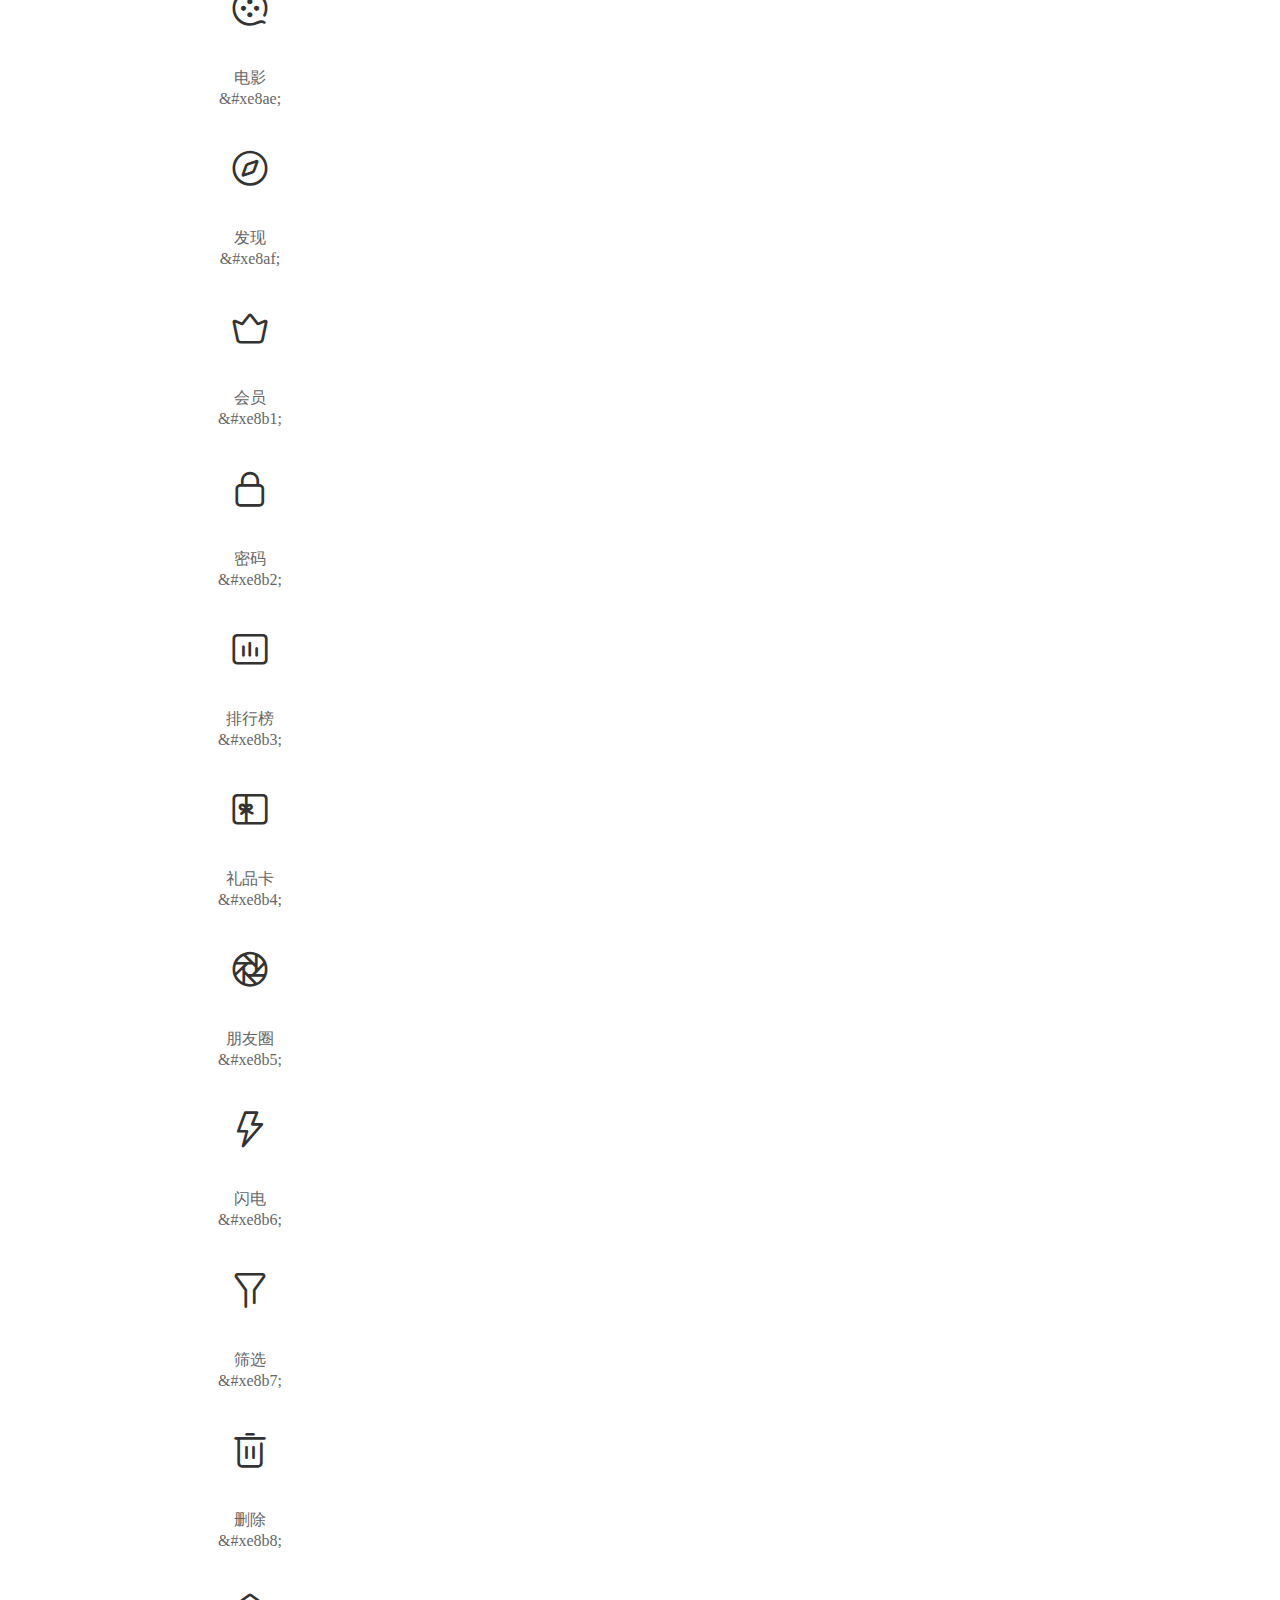
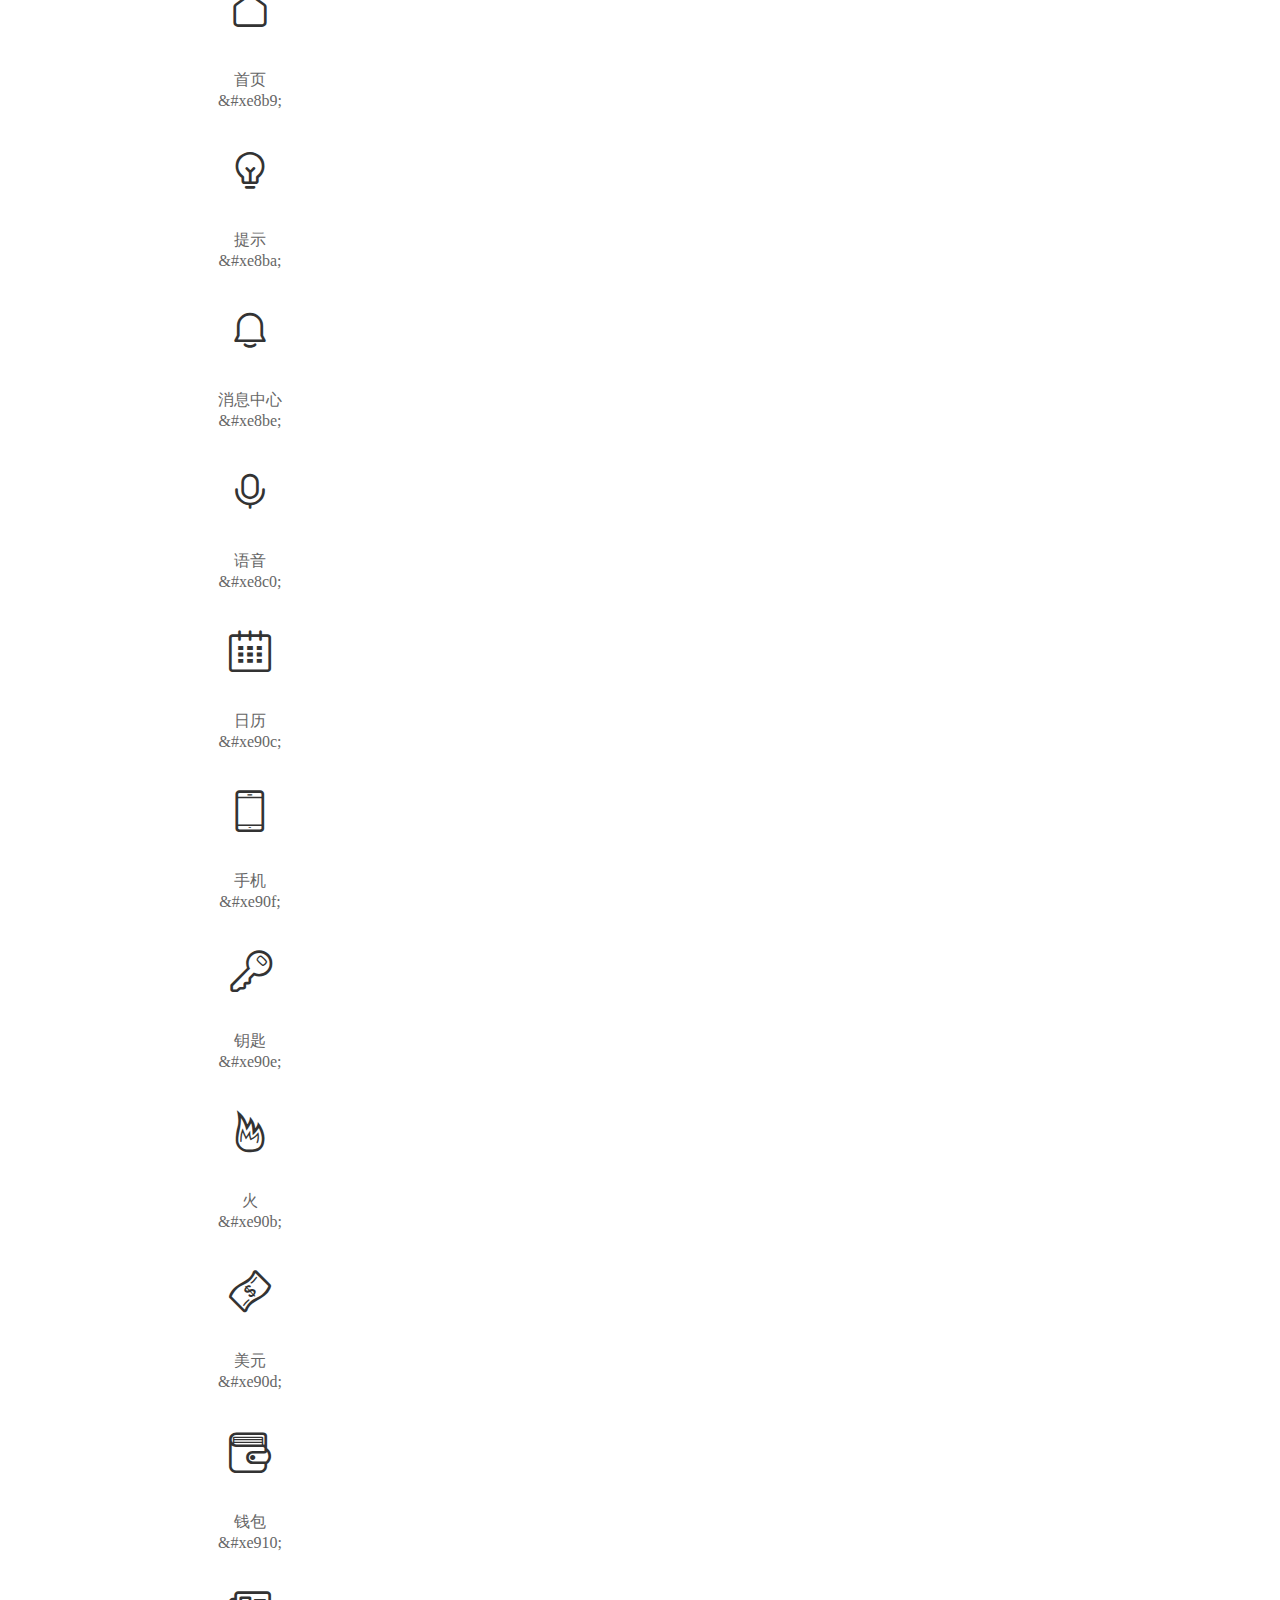
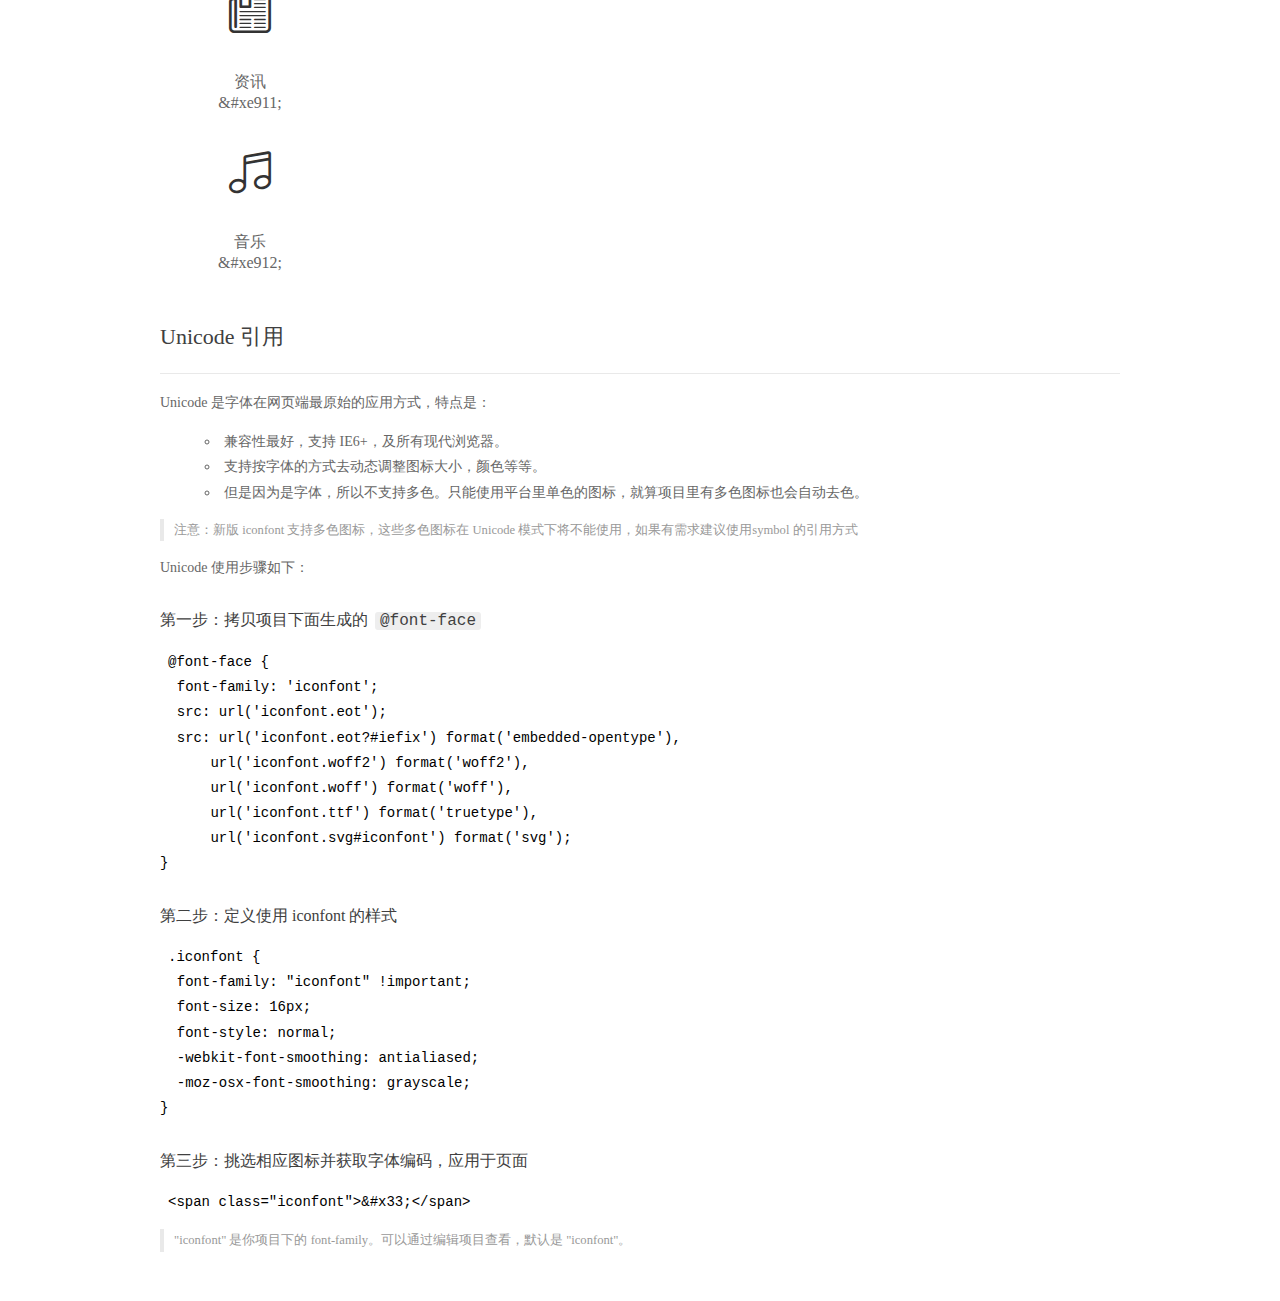
<file: hunliji/demo/font/demo_index.html>
<!DOCTYPE html>
<html>
<head>
  <meta charset="utf-8"/>
  <title>IconFont Demo</title>
  <link rel="shortcut icon" href="https://gtms04.alicdn.com/tps/i4/TB1_oz6GVXXXXaFXpXXJDFnIXXX-64-64.ico" type="image/x-icon"/>
  <link rel="stylesheet" href="https://g.alicdn.com/thx/cube/1.3.2/cube.min.css">
  <link rel="stylesheet" href="demo.css">
  <link rel="stylesheet" href="iconfont.css">
  <script src="iconfont.js"></script>
  <!-- jQuery -->
  <script src="https://a1.alicdn.com/oss/uploads/2018/12/26/7bfddb60-08e8-11e9-9b04-53e73bb6408b.js"></script>
  <!-- 代码高亮 -->
  <script src="https://a1.alicdn.com/oss/uploads/2018/12/26/a3f714d0-08e6-11e9-8a15-ebf944d7534c.js"></script>
</head>
<body>
  <div class="main">
    <h1 class="logo"><a href="https://www.iconfont.cn/" title="iconfont 首页" target="_blank">&#xe86b;</a></h1>
    <div class="nav-tabs">
      <ul id="tabs" class="dib-box">
        <li class="dib active"><span>Unicode</span></li>
        <li class="dib"><span>Font class</span></li>
        <li class="dib"><span>Symbol</span></li>
      </ul>
      
      <a href="https://www.iconfont.cn/manage/index?manage_type=myprojects&projectId=1571151" target="_blank" class="nav-more">查看项目</a>
      
    </div>
    <div class="tab-container">
      <div class="content unicode" style="display: block;">
          <ul class="icon_lists dib-box">
          
            <li class="dib">
              <span class="icon iconfont">&#xe672;</span>
                <div class="name">arrow-right</div>
                <div class="code-name">&amp;#xe672;</div>
              </li>
          
            <li class="dib">
              <span class="icon iconfont">&#xe6be;</span>
                <div class="name">下拉菜单箭头</div>
                <div class="code-name">&amp;#xe6be;</div>
              </li>
          
            <li class="dib">
              <span class="icon iconfont">&#xeb8f;</span>
                <div class="name">icon_add</div>
                <div class="code-name">&amp;#xeb8f;</div>
              </li>
          
            <li class="dib">
              <span class="icon iconfont">&#xeb90;</span>
                <div class="name">icon_attestation</div>
                <div class="code-name">&amp;#xeb90;</div>
              </li>
          
            <li class="dib">
              <span class="icon iconfont">&#xeb91;</span>
                <div class="name">icon_camera</div>
                <div class="code-name">&amp;#xeb91;</div>
              </li>
          
            <li class="dib">
              <span class="icon iconfont">&#xeb92;</span>
                <div class="name">icon_coinpurse_line</div>
                <div class="code-name">&amp;#xeb92;</div>
              </li>
          
            <li class="dib">
              <span class="icon iconfont">&#xeb93;</span>
                <div class="name">icon_compile</div>
                <div class="code-name">&amp;#xeb93;</div>
              </li>
          
            <li class="dib">
              <span class="icon iconfont">&#xeb94;</span>
                <div class="name">icon_cloud_history</div>
                <div class="code-name">&amp;#xeb94;</div>
              </li>
          
            <li class="dib">
              <span class="icon iconfont">&#xeb95;</span>
                <div class="name">icon_discovery</div>
                <div class="code-name">&amp;#xeb95;</div>
              </li>
          
            <li class="dib">
              <span class="icon iconfont">&#xeb96;</span>
                <div class="name">icon_exchange</div>
                <div class="code-name">&amp;#xeb96;</div>
              </li>
          
            <li class="dib">
              <span class="icon iconfont">&#xeb97;</span>
                <div class="name">icon_gift</div>
                <div class="code-name">&amp;#xeb97;</div>
              </li>
          
            <li class="dib">
              <span class="icon iconfont">&#xeb98;</span>
                <div class="name">icon_GPS</div>
                <div class="code-name">&amp;#xeb98;</div>
              </li>
          
            <li class="dib">
              <span class="icon iconfont">&#xeb99;</span>
                <div class="name">icon_horn</div>
                <div class="code-name">&amp;#xeb99;</div>
              </li>
          
            <li class="dib">
              <span class="icon iconfont">&#xeb9a;</span>
                <div class="name">icon_im_face</div>
                <div class="code-name">&amp;#xeb9a;</div>
              </li>
          
            <li class="dib">
              <span class="icon iconfont">&#xeb9b;</span>
                <div class="name">icon_likegood</div>
                <div class="code-name">&amp;#xeb9b;</div>
              </li>
          
            <li class="dib">
              <span class="icon iconfont">&#xeb9c;</span>
                <div class="name">icon_more</div>
                <div class="code-name">&amp;#xeb9c;</div>
              </li>
          
            <li class="dib">
              <span class="icon iconfont">&#xeb9d;</span>
                <div class="name">icon_qq</div>
                <div class="code-name">&amp;#xeb9d;</div>
              </li>
          
            <li class="dib">
              <span class="icon iconfont">&#xeb9e;</span>
                <div class="name">icon_redpacket</div>
                <div class="code-name">&amp;#xeb9e;</div>
              </li>
          
            <li class="dib">
              <span class="icon iconfont">&#xeb9f;</span>
                <div class="name">icon_scan</div>
                <div class="code-name">&amp;#xeb9f;</div>
              </li>
          
            <li class="dib">
              <span class="icon iconfont">&#xeba0;</span>
                <div class="name">icon_send</div>
                <div class="code-name">&amp;#xeba0;</div>
              </li>
          
            <li class="dib">
              <span class="icon iconfont">&#xeba1;</span>
                <div class="name">icon_sms</div>
                <div class="code-name">&amp;#xeba1;</div>
              </li>
          
            <li class="dib">
              <span class="icon iconfont">&#xeba2;</span>
                <div class="name">icon_sketch</div>
                <div class="code-name">&amp;#xeba2;</div>
              </li>
          
            <li class="dib">
              <span class="icon iconfont">&#xeba3;</span>
                <div class="name">icon_signal</div>
                <div class="code-name">&amp;#xeba3;</div>
              </li>
          
            <li class="dib">
              <span class="icon iconfont">&#xeba4;</span>
                <div class="name">icon_skin</div>
                <div class="code-name">&amp;#xeba4;</div>
              </li>
          
            <li class="dib">
              <span class="icon iconfont">&#xeba5;</span>
                <div class="name">icon_threeline_fill</div>
                <div class="code-name">&amp;#xeba5;</div>
              </li>
          
            <li class="dib">
              <span class="icon iconfont">&#xeba6;</span>
                <div class="name">icon_study</div>
                <div class="code-name">&amp;#xeba6;</div>
              </li>
          
            <li class="dib">
              <span class="icon iconfont">&#xeba7;</span>
                <div class="name">icon_square</div>
                <div class="code-name">&amp;#xeba7;</div>
              </li>
          
            <li class="dib">
              <span class="icon iconfont">&#xeba8;</span>
                <div class="name">icon_wechat</div>
                <div class="code-name">&amp;#xeba8;</div>
              </li>
          
            <li class="dib">
              <span class="icon iconfont">&#xeba9;</span>
                <div class="name">icon_video</div>
                <div class="code-name">&amp;#xeba9;</div>
              </li>
          
            <li class="dib">
              <span class="icon iconfont">&#xe633;</span>
                <div class="name">view</div>
                <div class="code-name">&amp;#xe633;</div>
              </li>
          
            <li class="dib">
              <span class="icon iconfont">&#xe635;</span>
                <div class="name">message</div>
                <div class="code-name">&amp;#xe635;</div>
              </li>
          
            <li class="dib">
              <span class="icon iconfont">&#xe638;</span>
                <div class="name">time</div>
                <div class="code-name">&amp;#xe638;</div>
              </li>
          
            <li class="dib">
              <span class="icon iconfont">&#xe63a;</span>
                <div class="name">order</div>
                <div class="code-name">&amp;#xe63a;</div>
              </li>
          
            <li class="dib">
              <span class="icon iconfont">&#xe63b;</span>
                <div class="name">cart_empty</div>
                <div class="code-name">&amp;#xe63b;</div>
              </li>
          
            <li class="dib">
              <span class="icon iconfont">&#xe63c;</span>
                <div class="name">search</div>
                <div class="code-name">&amp;#xe63c;</div>
              </li>
          
            <li class="dib">
              <span class="icon iconfont">&#xe63e;</span>
                <div class="name">link</div>
                <div class="code-name">&amp;#xe63e;</div>
              </li>
          
            <li class="dib">
              <span class="icon iconfont">&#xe63f;</span>
                <div class="name">share</div>
                <div class="code-name">&amp;#xe63f;</div>
              </li>
          
            <li class="dib">
              <span class="icon iconfont">&#xe640;</span>
                <div class="name">setting</div>
                <div class="code-name">&amp;#xe640;</div>
              </li>
          
            <li class="dib">
              <span class="icon iconfont">&#xe641;</span>
                <div class="name">upload</div>
                <div class="code-name">&amp;#xe641;</div>
              </li>
          
            <li class="dib">
              <span class="icon iconfont">&#xe642;</span>
                <div class="name">download</div>
                <div class="code-name">&amp;#xe642;</div>
              </li>
          
            <li class="dib">
              <span class="icon iconfont">&#xe643;</span>
                <div class="name">notification</div>
                <div class="code-name">&amp;#xe643;</div>
              </li>
          
            <li class="dib">
              <span class="icon iconfont">&#xe64a;</span>
                <div class="name">image</div>
                <div class="code-name">&amp;#xe64a;</div>
              </li>
          
            <li class="dib">
              <span class="icon iconfont">&#xe64b;</span>
                <div class="name">email</div>
                <div class="code-name">&amp;#xe64b;</div>
              </li>
          
            <li class="dib">
              <span class="icon iconfont">&#xe64d;</span>
                <div class="name">user</div>
                <div class="code-name">&amp;#xe64d;</div>
              </li>
          
            <li class="dib">
              <span class="icon iconfont">&#xe64e;</span>
                <div class="name">customer_service</div>
                <div class="code-name">&amp;#xe64e;</div>
              </li>
          
            <li class="dib">
              <span class="icon iconfont">&#xe64f;</span>
                <div class="name">list</div>
                <div class="code-name">&amp;#xe64f;</div>
              </li>
          
            <li class="dib">
              <span class="icon iconfont">&#xe650;</span>
                <div class="name">refresh</div>
                <div class="code-name">&amp;#xe650;</div>
              </li>
          
            <li class="dib">
              <span class="icon iconfont">&#xe651;</span>
                <div class="name">close</div>
                <div class="code-name">&amp;#xe651;</div>
              </li>
          
            <li class="dib">
              <span class="icon iconfont">&#xe657;</span>
                <div class="name">like</div>
                <div class="code-name">&amp;#xe657;</div>
              </li>
          
            <li class="dib">
              <span class="icon iconfont">&#xe658;</span>
                <div class="name">like_filled</div>
                <div class="code-name">&amp;#xe658;</div>
              </li>
          
            <li class="dib">
              <span class="icon iconfont">&#xe659;</span>
                <div class="name">star</div>
                <div class="code-name">&amp;#xe659;</div>
              </li>
          
            <li class="dib">
              <span class="icon iconfont">&#xe65a;</span>
                <div class="name">star_filled</div>
                <div class="code-name">&amp;#xe65a;</div>
              </li>
          
            <li class="dib">
              <span class="icon iconfont">&#xe65b;</span>
                <div class="name">arrow_up</div>
                <div class="code-name">&amp;#xe65b;</div>
              </li>
          
            <li class="dib">
              <span class="icon iconfont">&#xe65c;</span>
                <div class="name">arrow_left</div>
                <div class="code-name">&amp;#xe65c;</div>
              </li>
          
            <li class="dib">
              <span class="icon iconfont">&#xe65d;</span>
                <div class="name">arrow_down</div>
                <div class="code-name">&amp;#xe65d;</div>
              </li>
          
            <li class="dib">
              <span class="icon iconfont">&#xe65e;</span>
                <div class="name">arrow_right</div>
                <div class="code-name">&amp;#xe65e;</div>
              </li>
          
            <li class="dib">
              <span class="icon iconfont">&#xe65f;</span>
                <div class="name">social_sina</div>
                <div class="code-name">&amp;#xe65f;</div>
              </li>
          
            <li class="dib">
              <span class="icon iconfont">&#xe660;</span>
                <div class="name">social_wechat</div>
                <div class="code-name">&amp;#xe660;</div>
              </li>
          
            <li class="dib">
              <span class="icon iconfont">&#xe8ad;</span>
                <div class="name">播放记录</div>
                <div class="code-name">&amp;#xe8ad;</div>
              </li>
          
            <li class="dib">
              <span class="icon iconfont">&#xe8ae;</span>
                <div class="name">电影</div>
                <div class="code-name">&amp;#xe8ae;</div>
              </li>
          
            <li class="dib">
              <span class="icon iconfont">&#xe8af;</span>
                <div class="name">发现</div>
                <div class="code-name">&amp;#xe8af;</div>
              </li>
          
            <li class="dib">
              <span class="icon iconfont">&#xe8b1;</span>
                <div class="name">会员</div>
                <div class="code-name">&amp;#xe8b1;</div>
              </li>
          
            <li class="dib">
              <span class="icon iconfont">&#xe8b2;</span>
                <div class="name">密码</div>
                <div class="code-name">&amp;#xe8b2;</div>
              </li>
          
            <li class="dib">
              <span class="icon iconfont">&#xe8b3;</span>
                <div class="name">排行榜</div>
                <div class="code-name">&amp;#xe8b3;</div>
              </li>
          
            <li class="dib">
              <span class="icon iconfont">&#xe8b4;</span>
                <div class="name">礼品卡</div>
                <div class="code-name">&amp;#xe8b4;</div>
              </li>
          
            <li class="dib">
              <span class="icon iconfont">&#xe8b5;</span>
                <div class="name">朋友圈</div>
                <div class="code-name">&amp;#xe8b5;</div>
              </li>
          
            <li class="dib">
              <span class="icon iconfont">&#xe8b6;</span>
                <div class="name">闪电</div>
                <div class="code-name">&amp;#xe8b6;</div>
              </li>
          
            <li class="dib">
              <span class="icon iconfont">&#xe8b7;</span>
                <div class="name">筛选</div>
                <div class="code-name">&amp;#xe8b7;</div>
              </li>
          
            <li class="dib">
              <span class="icon iconfont">&#xe8b8;</span>
                <div class="name">删除</div>
                <div class="code-name">&amp;#xe8b8;</div>
              </li>
          
            <li class="dib">
              <span class="icon iconfont">&#xe8b9;</span>
                <div class="name">首页</div>
                <div class="code-name">&amp;#xe8b9;</div>
              </li>
          
            <li class="dib">
              <span class="icon iconfont">&#xe8ba;</span>
                <div class="name">提示</div>
                <div class="code-name">&amp;#xe8ba;</div>
              </li>
          
            <li class="dib">
              <span class="icon iconfont">&#xe8be;</span>
                <div class="name">消息中心</div>
                <div class="code-name">&amp;#xe8be;</div>
              </li>
          
            <li class="dib">
              <span class="icon iconfont">&#xe8c0;</span>
                <div class="name">语音</div>
                <div class="code-name">&amp;#xe8c0;</div>
              </li>
          
            <li class="dib">
              <span class="icon iconfont">&#xe90c;</span>
                <div class="name">日历</div>
                <div class="code-name">&amp;#xe90c;</div>
              </li>
          
            <li class="dib">
              <span class="icon iconfont">&#xe90f;</span>
                <div class="name">手机</div>
                <div class="code-name">&amp;#xe90f;</div>
              </li>
          
            <li class="dib">
              <span class="icon iconfont">&#xe90e;</span>
                <div class="name">钥匙</div>
                <div class="code-name">&amp;#xe90e;</div>
              </li>
          
            <li class="dib">
              <span class="icon iconfont">&#xe90b;</span>
                <div class="name">火</div>
                <div class="code-name">&amp;#xe90b;</div>
              </li>
          
            <li class="dib">
              <span class="icon iconfont">&#xe90d;</span>
                <div class="name">美元</div>
                <div class="code-name">&amp;#xe90d;</div>
              </li>
          
            <li class="dib">
              <span class="icon iconfont">&#xe910;</span>
                <div class="name">钱包</div>
                <div class="code-name">&amp;#xe910;</div>
              </li>
          
            <li class="dib">
              <span class="icon iconfont">&#xe911;</span>
                <div class="name">资讯</div>
                <div class="code-name">&amp;#xe911;</div>
              </li>
          
            <li class="dib">
              <span class="icon iconfont">&#xe912;</span>
                <div class="name">音乐</div>
                <div class="code-name">&amp;#xe912;</div>
              </li>
          
          </ul>
          <div class="article markdown">
          <h2 id="unicode-">Unicode 引用</h2>
          <hr>

          <p>Unicode 是字体在网页端最原始的应用方式，特点是：</p>
          <ul>
            <li>兼容性最好，支持 IE6+，及所有现代浏览器。</li>
            <li>支持按字体的方式去动态调整图标大小，颜色等等。</li>
            <li>但是因为是字体，所以不支持多色。只能使用平台里单色的图标，就算项目里有多色图标也会自动去色。</li>
          </ul>
          <blockquote>
            <p>注意：新版 iconfont 支持多色图标，这些多色图标在 Unicode 模式下将不能使用，如果有需求建议使用symbol 的引用方式</p>
          </blockquote>
          <p>Unicode 使用步骤如下：</p>
          <h3 id="-font-face">第一步：拷贝项目下面生成的 <code>@font-face</code></h3>
<pre><code class="language-css"
>@font-face {
  font-family: 'iconfont';
  src: url('iconfont.eot');
  src: url('iconfont.eot?#iefix') format('embedded-opentype'),
      url('iconfont.woff2') format('woff2'),
      url('iconfont.woff') format('woff'),
      url('iconfont.ttf') format('truetype'),
      url('iconfont.svg#iconfont') format('svg');
}
</code></pre>
          <h3 id="-iconfont-">第二步：定义使用 iconfont 的样式</h3>
<pre><code class="language-css"
>.iconfont {
  font-family: "iconfont" !important;
  font-size: 16px;
  font-style: normal;
  -webkit-font-smoothing: antialiased;
  -moz-osx-font-smoothing: grayscale;
}
</code></pre>
          <h3 id="-">第三步：挑选相应图标并获取字体编码，应用于页面</h3>
<pre>
<code class="language-html"
>&lt;span class="iconfont"&gt;&amp;#x33;&lt;/span&gt;
</code></pre>
          <blockquote>
            <p>"iconfont" 是你项目下的 font-family。可以通过编辑项目查看，默认是 "iconfont"。</p>
          </blockquote>
          </div>
      </div>
      <div class="content font-class">
        <ul class="icon_lists dib-box">
          
          <li class="dib">
            <span class="icon iconfont icon-arrowright"></span>
            <div class="name">
              arrow-right
            </div>
            <div class="code-name">.icon-arrowright
            </div>
          </li>
          
          <li class="dib">
            <span class="icon iconfont icon-xialacaidanjiantou"></span>
            <div class="name">
              下拉菜单箭头
            </div>
            <div class="code-name">.icon-xialacaidanjiantou
            </div>
          </li>
          
          <li class="dib">
            <span class="icon iconfont icon-icon_add"></span>
            <div class="name">
              icon_add
            </div>
            <div class="code-name">.icon-icon_add
            </div>
          </li>
          
          <li class="dib">
            <span class="icon iconfont icon-icon_attestation"></span>
            <div class="name">
              icon_attestation
            </div>
            <div class="code-name">.icon-icon_attestation
            </div>
          </li>
          
          <li class="dib">
            <span class="icon iconfont icon-icon_camera"></span>
            <div class="name">
              icon_camera
            </div>
            <div class="code-name">.icon-icon_camera
            </div>
          </li>
          
          <li class="dib">
            <span class="icon iconfont icon-icon_coinpurse_line"></span>
            <div class="name">
              icon_coinpurse_line
            </div>
            <div class="code-name">.icon-icon_coinpurse_line
            </div>
          </li>
          
          <li class="dib">
            <span class="icon iconfont icon-icon_compile"></span>
            <div class="name">
              icon_compile
            </div>
            <div class="code-name">.icon-icon_compile
            </div>
          </li>
          
          <li class="dib">
            <span class="icon iconfont icon-icon_cloud_history"></span>
            <div class="name">
              icon_cloud_history
            </div>
            <div class="code-name">.icon-icon_cloud_history
            </div>
          </li>
          
          <li class="dib">
            <span class="icon iconfont icon-icon_discovery"></span>
            <div class="name">
              icon_discovery
            </div>
            <div class="code-name">.icon-icon_discovery
            </div>
          </li>
          
          <li class="dib">
            <span class="icon iconfont icon-icon_exchange"></span>
            <div class="name">
              icon_exchange
            </div>
            <div class="code-name">.icon-icon_exchange
            </div>
          </li>
          
          <li class="dib">
            <span class="icon iconfont icon-icon_gift"></span>
            <div class="name">
              icon_gift
            </div>
            <div class="code-name">.icon-icon_gift
            </div>
          </li>
          
          <li class="dib">
            <span class="icon iconfont icon-icon_GPS"></span>
            <div class="name">
              icon_GPS
            </div>
            <div class="code-name">.icon-icon_GPS
            </div>
          </li>
          
          <li class="dib">
            <span class="icon iconfont icon-icon_horn"></span>
            <div class="name">
              icon_horn
            </div>
            <div class="code-name">.icon-icon_horn
            </div>
          </li>
          
          <li class="dib">
            <span class="icon iconfont icon-icon_im_face"></span>
            <div class="name">
              icon_im_face
            </div>
            <div class="code-name">.icon-icon_im_face
            </div>
          </li>
          
          <li class="dib">
            <span class="icon iconfont icon-icon_likegood"></span>
            <div class="name">
              icon_likegood
            </div>
            <div class="code-name">.icon-icon_likegood
            </div>
          </li>
          
          <li class="dib">
            <span class="icon iconfont icon-icon_more"></span>
            <div class="name">
              icon_more
            </div>
            <div class="code-name">.icon-icon_more
            </div>
          </li>
          
          <li class="dib">
            <span class="icon iconfont icon-icon_qq"></span>
            <div class="name">
              icon_qq
            </div>
            <div class="code-name">.icon-icon_qq
            </div>
          </li>
          
          <li class="dib">
            <span class="icon iconfont icon-icon_redpacket"></span>
            <div class="name">
              icon_redpacket
            </div>
            <div class="code-name">.icon-icon_redpacket
            </div>
          </li>
          
          <li class="dib">
            <span class="icon iconfont icon-icon_scan"></span>
            <div class="name">
              icon_scan
            </div>
            <div class="code-name">.icon-icon_scan
            </div>
          </li>
          
          <li class="dib">
            <span class="icon iconfont icon-icon_send"></span>
            <div class="name">
              icon_send
            </div>
            <div class="code-name">.icon-icon_send
            </div>
          </li>
          
          <li class="dib">
            <span class="icon iconfont icon-icon_sms"></span>
            <div class="name">
              icon_sms
            </div>
            <div class="code-name">.icon-icon_sms
            </div>
          </li>
          
          <li class="dib">
            <span class="icon iconfont icon-icon_sketch"></span>
            <div class="name">
              icon_sketch
            </div>
            <div class="code-name">.icon-icon_sketch
            </div>
          </li>
          
          <li class="dib">
            <span class="icon iconfont icon-icon_signal"></span>
            <div class="name">
              icon_signal
            </div>
            <div class="code-name">.icon-icon_signal
            </div>
          </li>
          
          <li class="dib">
            <span class="icon iconfont icon-icon_skin"></span>
            <div class="name">
              icon_skin
            </div>
            <div class="code-name">.icon-icon_skin
            </div>
          </li>
          
          <li class="dib">
            <span class="icon iconfont icon-icon_threeline_fill"></span>
            <div class="name">
              icon_threeline_fill
            </div>
            <div class="code-name">.icon-icon_threeline_fill
            </div>
          </li>
          
          <li class="dib">
            <span class="icon iconfont icon-icon_study"></span>
            <div class="name">
              icon_study
            </div>
            <div class="code-name">.icon-icon_study
            </div>
          </li>
          
          <li class="dib">
            <span class="icon iconfont icon-icon_square"></span>
            <div class="name">
              icon_square
            </div>
            <div class="code-name">.icon-icon_square
            </div>
          </li>
          
          <li class="dib">
            <span class="icon iconfont icon-icon_wechat"></span>
            <div class="name">
              icon_wechat
            </div>
            <div class="code-name">.icon-icon_wechat
            </div>
          </li>
          
          <li class="dib">
            <span class="icon iconfont icon-icon_video"></span>
            <div class="name">
              icon_video
            </div>
            <div class="code-name">.icon-icon_video
            </div>
          </li>
          
          <li class="dib">
            <span class="icon iconfont icon-icon-test"></span>
            <div class="name">
              view
            </div>
            <div class="code-name">.icon-icon-test
            </div>
          </li>
          
          <li class="dib">
            <span class="icon iconfont icon-icon-test1"></span>
            <div class="name">
              message
            </div>
            <div class="code-name">.icon-icon-test1
            </div>
          </li>
          
          <li class="dib">
            <span class="icon iconfont icon-icon-test2"></span>
            <div class="name">
              time
            </div>
            <div class="code-name">.icon-icon-test2
            </div>
          </li>
          
          <li class="dib">
            <span class="icon iconfont icon-icon-test3"></span>
            <div class="name">
              order
            </div>
            <div class="code-name">.icon-icon-test3
            </div>
          </li>
          
          <li class="dib">
            <span class="icon iconfont icon-icon-test4"></span>
            <div class="name">
              cart_empty
            </div>
            <div class="code-name">.icon-icon-test4
            </div>
          </li>
          
          <li class="dib">
            <span class="icon iconfont icon-icon-test5"></span>
            <div class="name">
              search
            </div>
            <div class="code-name">.icon-icon-test5
            </div>
          </li>
          
          <li class="dib">
            <span class="icon iconfont icon-icon-test6"></span>
            <div class="name">
              link
            </div>
            <div class="code-name">.icon-icon-test6
            </div>
          </li>
          
          <li class="dib">
            <span class="icon iconfont icon-icon-test7"></span>
            <div class="name">
              share
            </div>
            <div class="code-name">.icon-icon-test7
            </div>
          </li>
          
          <li class="dib">
            <span class="icon iconfont icon-icon-test8"></span>
            <div class="name">
              setting
            </div>
            <div class="code-name">.icon-icon-test8
            </div>
          </li>
          
          <li class="dib">
            <span class="icon iconfont icon-icon-test9"></span>
            <div class="name">
              upload
            </div>
            <div class="code-name">.icon-icon-test9
            </div>
          </li>
          
          <li class="dib">
            <span class="icon iconfont icon-icon-test10"></span>
            <div class="name">
              download
            </div>
            <div class="code-name">.icon-icon-test10
            </div>
          </li>
          
          <li class="dib">
            <span class="icon iconfont icon-icon-test11"></span>
            <div class="name">
              notification
            </div>
            <div class="code-name">.icon-icon-test11
            </div>
          </li>
          
          <li class="dib">
            <span class="icon iconfont icon-icon-test12"></span>
            <div class="name">
              image
            </div>
            <div class="code-name">.icon-icon-test12
            </div>
          </li>
          
          <li class="dib">
            <span class="icon iconfont icon-icon-test13"></span>
            <div class="name">
              email
            </div>
            <div class="code-name">.icon-icon-test13
            </div>
          </li>
          
          <li class="dib">
            <span class="icon iconfont icon-icon-test14"></span>
            <div class="name">
              user
            </div>
            <div class="code-name">.icon-icon-test14
            </div>
          </li>
          
          <li class="dib">
            <span class="icon iconfont icon-icon-test15"></span>
            <div class="name">
              customer_service
            </div>
            <div class="code-name">.icon-icon-test15
            </div>
          </li>
          
          <li class="dib">
            <span class="icon iconfont icon-icon-test16"></span>
            <div class="name">
              list
            </div>
            <div class="code-name">.icon-icon-test16
            </div>
          </li>
          
          <li class="dib">
            <span class="icon iconfont icon-icon-test17"></span>
            <div class="name">
              refresh
            </div>
            <div class="code-name">.icon-icon-test17
            </div>
          </li>
          
          <li class="dib">
            <span class="icon iconfont icon-icon-test18"></span>
            <div class="name">
              close
            </div>
            <div class="code-name">.icon-icon-test18
            </div>
          </li>
          
          <li class="dib">
            <span class="icon iconfont icon-icon-test19"></span>
            <div class="name">
              like
            </div>
            <div class="code-name">.icon-icon-test19
            </div>
          </li>
          
          <li class="dib">
            <span class="icon iconfont icon-icon-test20"></span>
            <div class="name">
              like_filled
            </div>
            <div class="code-name">.icon-icon-test20
            </div>
          </li>
          
          <li class="dib">
            <span class="icon iconfont icon-icon-test21"></span>
            <div class="name">
              star
            </div>
            <div class="code-name">.icon-icon-test21
            </div>
          </li>
          
          <li class="dib">
            <span class="icon iconfont icon-icon-test22"></span>
            <div class="name">
              star_filled
            </div>
            <div class="code-name">.icon-icon-test22
            </div>
          </li>
          
          <li class="dib">
            <span class="icon iconfont icon-icon-test23"></span>
            <div class="name">
              arrow_up
            </div>
            <div class="code-name">.icon-icon-test23
            </div>
          </li>
          
          <li class="dib">
            <span class="icon iconfont icon-icon-test24"></span>
            <div class="name">
              arrow_left
            </div>
            <div class="code-name">.icon-icon-test24
            </div>
          </li>
          
          <li class="dib">
            <span class="icon iconfont icon-icon-test25"></span>
            <div class="name">
              arrow_down
            </div>
            <div class="code-name">.icon-icon-test25
            </div>
          </li>
          
          <li class="dib">
            <span class="icon iconfont icon-icon-test26"></span>
            <div class="name">
              arrow_right
            </div>
            <div class="code-name">.icon-icon-test26
            </div>
          </li>
          
          <li class="dib">
            <span class="icon iconfont icon-icon-test27"></span>
            <div class="name">
              social_sina
            </div>
            <div class="code-name">.icon-icon-test27
            </div>
          </li>
          
          <li class="dib">
            <span class="icon iconfont icon-icon-test28"></span>
            <div class="name">
              social_wechat
            </div>
            <div class="code-name">.icon-icon-test28
            </div>
          </li>
          
          <li class="dib">
            <span class="icon iconfont icon-bofangjilu"></span>
            <div class="name">
              播放记录
            </div>
            <div class="code-name">.icon-bofangjilu
            </div>
          </li>
          
          <li class="dib">
            <span class="icon iconfont icon-dianying"></span>
            <div class="name">
              电影
            </div>
            <div class="code-name">.icon-dianying
            </div>
          </li>
          
          <li class="dib">
            <span class="icon iconfont icon-faxian"></span>
            <div class="name">
              发现
            </div>
            <div class="code-name">.icon-faxian
            </div>
          </li>
          
          <li class="dib">
            <span class="icon iconfont icon-huiyuan"></span>
            <div class="name">
              会员
            </div>
            <div class="code-name">.icon-huiyuan
            </div>
          </li>
          
          <li class="dib">
            <span class="icon iconfont icon-mima"></span>
            <div class="name">
              密码
            </div>
            <div class="code-name">.icon-mima
            </div>
          </li>
          
          <li class="dib">
            <span class="icon iconfont icon-paihangbang"></span>
            <div class="name">
              排行榜
            </div>
            <div class="code-name">.icon-paihangbang
            </div>
          </li>
          
          <li class="dib">
            <span class="icon iconfont icon-lipinka"></span>
            <div class="name">
              礼品卡
            </div>
            <div class="code-name">.icon-lipinka
            </div>
          </li>
          
          <li class="dib">
            <span class="icon iconfont icon-pengyouquan"></span>
            <div class="name">
              朋友圈
            </div>
            <div class="code-name">.icon-pengyouquan
            </div>
          </li>
          
          <li class="dib">
            <span class="icon iconfont icon-shandian"></span>
            <div class="name">
              闪电
            </div>
            <div class="code-name">.icon-shandian
            </div>
          </li>
          
          <li class="dib">
            <span class="icon iconfont icon-shaixuan"></span>
            <div class="name">
              筛选
            </div>
            <div class="code-name">.icon-shaixuan
            </div>
          </li>
          
          <li class="dib">
            <span class="icon iconfont icon-shanchu"></span>
            <div class="name">
              删除
            </div>
            <div class="code-name">.icon-shanchu
            </div>
          </li>
          
          <li class="dib">
            <span class="icon iconfont icon-shouye"></span>
            <div class="name">
              首页
            </div>
            <div class="code-name">.icon-shouye
            </div>
          </li>
          
          <li class="dib">
            <span class="icon iconfont icon-tishi"></span>
            <div class="name">
              提示
            </div>
            <div class="code-name">.icon-tishi
            </div>
          </li>
          
          <li class="dib">
            <span class="icon iconfont icon-xiaoxizhongxin"></span>
            <div class="name">
              消息中心
            </div>
            <div class="code-name">.icon-xiaoxizhongxin
            </div>
          </li>
          
          <li class="dib">
            <span class="icon iconfont icon-yuyin"></span>
            <div class="name">
              语音
            </div>
            <div class="code-name">.icon-yuyin
            </div>
          </li>
          
          <li class="dib">
            <span class="icon iconfont icon-rili"></span>
            <div class="name">
              日历
            </div>
            <div class="code-name">.icon-rili
            </div>
          </li>
          
          <li class="dib">
            <span class="icon iconfont icon-shouji"></span>
            <div class="name">
              手机
            </div>
            <div class="code-name">.icon-shouji
            </div>
          </li>
          
          <li class="dib">
            <span class="icon iconfont icon-yuechi"></span>
            <div class="name">
              钥匙
            </div>
            <div class="code-name">.icon-yuechi
            </div>
          </li>
          
          <li class="dib">
            <span class="icon iconfont icon-huo"></span>
            <div class="name">
              火
            </div>
            <div class="code-name">.icon-huo
            </div>
          </li>
          
          <li class="dib">
            <span class="icon iconfont icon-meiyuan"></span>
            <div class="name">
              美元
            </div>
            <div class="code-name">.icon-meiyuan
            </div>
          </li>
          
          <li class="dib">
            <span class="icon iconfont icon-qianbao"></span>
            <div class="name">
              钱包
            </div>
            <div class="code-name">.icon-qianbao
            </div>
          </li>
          
          <li class="dib">
            <span class="icon iconfont icon-zixun"></span>
            <div class="name">
              资讯
            </div>
            <div class="code-name">.icon-zixun
            </div>
          </li>
          
          <li class="dib">
            <span class="icon iconfont icon-yinle"></span>
            <div class="name">
              音乐
            </div>
            <div class="code-name">.icon-yinle
            </div>
          </li>
          
        </ul>
        <div class="article markdown">
        <h2 id="font-class-">font-class 引用</h2>
        <hr>

        <p>font-class 是 Unicode 使用方式的一种变种，主要是解决 Unicode 书写不直观，语意不明确的问题。</p>
        <p>与 Unicode 使用方式相比，具有如下特点：</p>
        <ul>
          <li>兼容性良好，支持 IE8+，及所有现代浏览器。</li>
          <li>相比于 Unicode 语意明确，书写更直观。可以很容易分辨这个 icon 是什么。</li>
          <li>因为使用 class 来定义图标，所以当要替换图标时，只需要修改 class 里面的 Unicode 引用。</li>
          <li>不过因为本质上还是使用的字体，所以多色图标还是不支持的。</li>
        </ul>
        <p>使用步骤如下：</p>
        <h3 id="-fontclass-">第一步：引入项目下面生成的 fontclass 代码：</h3>
<pre><code class="language-html">&lt;link rel="stylesheet" href="./iconfont.css"&gt;
</code></pre>
        <h3 id="-">第二步：挑选相应图标并获取类名，应用于页面：</h3>
<pre><code class="language-html">&lt;span class="iconfont icon-xxx"&gt;&lt;/span&gt;
</code></pre>
        <blockquote>
          <p>"
            iconfont" 是你项目下的 font-family。可以通过编辑项目查看，默认是 "iconfont"。</p>
        </blockquote>
      </div>
      </div>
      <div class="content symbol">
          <ul class="icon_lists dib-box">
          
            <li class="dib">
                <svg class="icon svg-icon" aria-hidden="true">
                  <use xlink:href="#icon-arrowright"></use>
                </svg>
                <div class="name">arrow-right</div>
                <div class="code-name">#icon-arrowright</div>
            </li>
          
            <li class="dib">
                <svg class="icon svg-icon" aria-hidden="true">
                  <use xlink:href="#icon-xialacaidanjiantou"></use>
                </svg>
                <div class="name">下拉菜单箭头</div>
                <div class="code-name">#icon-xialacaidanjiantou</div>
            </li>
          
            <li class="dib">
                <svg class="icon svg-icon" aria-hidden="true">
                  <use xlink:href="#icon-icon_add"></use>
                </svg>
                <div class="name">icon_add</div>
                <div class="code-name">#icon-icon_add</div>
            </li>
          
            <li class="dib">
                <svg class="icon svg-icon" aria-hidden="true">
                  <use xlink:href="#icon-icon_attestation"></use>
                </svg>
                <div class="name">icon_attestation</div>
                <div class="code-name">#icon-icon_attestation</div>
            </li>
          
            <li class="dib">
                <svg class="icon svg-icon" aria-hidden="true">
                  <use xlink:href="#icon-icon_camera"></use>
                </svg>
                <div class="name">icon_camera</div>
                <div class="code-name">#icon-icon_camera</div>
            </li>
          
            <li class="dib">
                <svg class="icon svg-icon" aria-hidden="true">
                  <use xlink:href="#icon-icon_coinpurse_line"></use>
                </svg>
                <div class="name">icon_coinpurse_line</div>
                <div class="code-name">#icon-icon_coinpurse_line</div>
            </li>
          
            <li class="dib">
                <svg class="icon svg-icon" aria-hidden="true">
                  <use xlink:href="#icon-icon_compile"></use>
                </svg>
                <div class="name">icon_compile</div>
                <div class="code-name">#icon-icon_compile</div>
            </li>
          
            <li class="dib">
                <svg class="icon svg-icon" aria-hidden="true">
                  <use xlink:href="#icon-icon_cloud_history"></use>
                </svg>
                <div class="name">icon_cloud_history</div>
                <div class="code-name">#icon-icon_cloud_history</div>
            </li>
          
            <li class="dib">
                <svg class="icon svg-icon" aria-hidden="true">
                  <use xlink:href="#icon-icon_discovery"></use>
                </svg>
                <div class="name">icon_discovery</div>
                <div class="code-name">#icon-icon_discovery</div>
            </li>
          
            <li class="dib">
                <svg class="icon svg-icon" aria-hidden="true">
                  <use xlink:href="#icon-icon_exchange"></use>
                </svg>
                <div class="name">icon_exchange</div>
                <div class="code-name">#icon-icon_exchange</div>
            </li>
          
            <li class="dib">
                <svg class="icon svg-icon" aria-hidden="true">
                  <use xlink:href="#icon-icon_gift"></use>
                </svg>
                <div class="name">icon_gift</div>
                <div class="code-name">#icon-icon_gift</div>
            </li>
          
            <li class="dib">
                <svg class="icon svg-icon" aria-hidden="true">
                  <use xlink:href="#icon-icon_GPS"></use>
                </svg>
                <div class="name">icon_GPS</div>
                <div class="code-name">#icon-icon_GPS</div>
            </li>
          
            <li class="dib">
                <svg class="icon svg-icon" aria-hidden="true">
                  <use xlink:href="#icon-icon_horn"></use>
                </svg>
                <div class="name">icon_horn</div>
                <div class="code-name">#icon-icon_horn</div>
            </li>
          
            <li class="dib">
                <svg class="icon svg-icon" aria-hidden="true">
                  <use xlink:href="#icon-icon_im_face"></use>
                </svg>
                <div class="name">icon_im_face</div>
                <div class="code-name">#icon-icon_im_face</div>
            </li>
          
            <li class="dib">
                <svg class="icon svg-icon" aria-hidden="true">
                  <use xlink:href="#icon-icon_likegood"></use>
                </svg>
                <div class="name">icon_likegood</div>
                <div class="code-name">#icon-icon_likegood</div>
            </li>
          
            <li class="dib">
                <svg class="icon svg-icon" aria-hidden="true">
                  <use xlink:href="#icon-icon_more"></use>
                </svg>
                <div class="name">icon_more</div>
                <div class="code-name">#icon-icon_more</div>
            </li>
          
            <li class="dib">
                <svg class="icon svg-icon" aria-hidden="true">
                  <use xlink:href="#icon-icon_qq"></use>
                </svg>
                <div class="name">icon_qq</div>
                <div class="code-name">#icon-icon_qq</div>
            </li>
          
            <li class="dib">
                <svg class="icon svg-icon" aria-hidden="true">
                  <use xlink:href="#icon-icon_redpacket"></use>
                </svg>
                <div class="name">icon_redpacket</div>
                <div class="code-name">#icon-icon_redpacket</div>
            </li>
          
            <li class="dib">
                <svg class="icon svg-icon" aria-hidden="true">
                  <use xlink:href="#icon-icon_scan"></use>
                </svg>
                <div class="name">icon_scan</div>
                <div class="code-name">#icon-icon_scan</div>
            </li>
          
            <li class="dib">
                <svg class="icon svg-icon" aria-hidden="true">
                  <use xlink:href="#icon-icon_send"></use>
                </svg>
                <div class="name">icon_send</div>
                <div class="code-name">#icon-icon_send</div>
            </li>
          
            <li class="dib">
                <svg class="icon svg-icon" aria-hidden="true">
                  <use xlink:href="#icon-icon_sms"></use>
                </svg>
                <div class="name">icon_sms</div>
                <div class="code-name">#icon-icon_sms</div>
            </li>
          
            <li class="dib">
                <svg class="icon svg-icon" aria-hidden="true">
                  <use xlink:href="#icon-icon_sketch"></use>
                </svg>
                <div class="name">icon_sketch</div>
                <div class="code-name">#icon-icon_sketch</div>
            </li>
          
            <li class="dib">
                <svg class="icon svg-icon" aria-hidden="true">
                  <use xlink:href="#icon-icon_signal"></use>
                </svg>
                <div class="name">icon_signal</div>
                <div class="code-name">#icon-icon_signal</div>
            </li>
          
            <li class="dib">
                <svg class="icon svg-icon" aria-hidden="true">
                  <use xlink:href="#icon-icon_skin"></use>
                </svg>
                <div class="name">icon_skin</div>
                <div class="code-name">#icon-icon_skin</div>
            </li>
          
            <li class="dib">
                <svg class="icon svg-icon" aria-hidden="true">
                  <use xlink:href="#icon-icon_threeline_fill"></use>
                </svg>
                <div class="name">icon_threeline_fill</div>
                <div class="code-name">#icon-icon_threeline_fill</div>
            </li>
          
            <li class="dib">
                <svg class="icon svg-icon" aria-hidden="true">
                  <use xlink:href="#icon-icon_study"></use>
                </svg>
                <div class="name">icon_study</div>
                <div class="code-name">#icon-icon_study</div>
            </li>
          
            <li class="dib">
                <svg class="icon svg-icon" aria-hidden="true">
                  <use xlink:href="#icon-icon_square"></use>
                </svg>
                <div class="name">icon_square</div>
                <div class="code-name">#icon-icon_square</div>
            </li>
          
            <li class="dib">
                <svg class="icon svg-icon" aria-hidden="true">
                  <use xlink:href="#icon-icon_wechat"></use>
                </svg>
                <div class="name">icon_wechat</div>
                <div class="code-name">#icon-icon_wechat</div>
            </li>
          
            <li class="dib">
                <svg class="icon svg-icon" aria-hidden="true">
                  <use xlink:href="#icon-icon_video"></use>
                </svg>
                <div class="name">icon_video</div>
                <div class="code-name">#icon-icon_video</div>
            </li>
          
            <li class="dib">
                <svg class="icon svg-icon" aria-hidden="true">
                  <use xlink:href="#icon-icon-test"></use>
                </svg>
                <div class="name">view</div>
                <div class="code-name">#icon-icon-test</div>
            </li>
          
            <li class="dib">
                <svg class="icon svg-icon" aria-hidden="true">
                  <use xlink:href="#icon-icon-test1"></use>
                </svg>
                <div class="name">message</div>
                <div class="code-name">#icon-icon-test1</div>
            </li>
          
            <li class="dib">
                <svg class="icon svg-icon" aria-hidden="true">
                  <use xlink:href="#icon-icon-test2"></use>
                </svg>
                <div class="name">time</div>
                <div class="code-name">#icon-icon-test2</div>
            </li>
          
            <li class="dib">
                <svg class="icon svg-icon" aria-hidden="true">
                  <use xlink:href="#icon-icon-test3"></use>
                </svg>
                <div class="name">order</div>
                <div class="code-name">#icon-icon-test3</div>
            </li>
          
            <li class="dib">
                <svg class="icon svg-icon" aria-hidden="true">
                  <use xlink:href="#icon-icon-test4"></use>
                </svg>
                <div class="name">cart_empty</div>
                <div class="code-name">#icon-icon-test4</div>
            </li>
          
            <li class="dib">
                <svg class="icon svg-icon" aria-hidden="true">
                  <use xlink:href="#icon-icon-test5"></use>
                </svg>
                <div class="name">search</div>
                <div class="code-name">#icon-icon-test5</div>
            </li>
          
            <li class="dib">
                <svg class="icon svg-icon" aria-hidden="true">
                  <use xlink:href="#icon-icon-test6"></use>
                </svg>
                <div class="name">link</div>
                <div class="code-name">#icon-icon-test6</div>
            </li>
          
            <li class="dib">
                <svg class="icon svg-icon" aria-hidden="true">
                  <use xlink:href="#icon-icon-test7"></use>
                </svg>
                <div class="name">share</div>
                <div class="code-name">#icon-icon-test7</div>
            </li>
          
            <li class="dib">
                <svg class="icon svg-icon" aria-hidden="true">
                  <use xlink:href="#icon-icon-test8"></use>
                </svg>
                <div class="name">setting</div>
                <div class="code-name">#icon-icon-test8</div>
            </li>
          
            <li class="dib">
                <svg class="icon svg-icon" aria-hidden="true">
                  <use xlink:href="#icon-icon-test9"></use>
                </svg>
                <div class="name">upload</div>
                <div class="code-name">#icon-icon-test9</div>
            </li>
          
            <li class="dib">
                <svg class="icon svg-icon" aria-hidden="true">
                  <use xlink:href="#icon-icon-test10"></use>
                </svg>
                <div class="name">download</div>
                <div class="code-name">#icon-icon-test10</div>
            </li>
          
            <li class="dib">
                <svg class="icon svg-icon" aria-hidden="true">
                  <use xlink:href="#icon-icon-test11"></use>
                </svg>
                <div class="name">notification</div>
                <div class="code-name">#icon-icon-test11</div>
            </li>
          
            <li class="dib">
                <svg class="icon svg-icon" aria-hidden="true">
                  <use xlink:href="#icon-icon-test12"></use>
                </svg>
                <div class="name">image</div>
                <div class="code-name">#icon-icon-test12</div>
            </li>
          
            <li class="dib">
                <svg class="icon svg-icon" aria-hidden="true">
                  <use xlink:href="#icon-icon-test13"></use>
                </svg>
                <div class="name">email</div>
                <div class="code-name">#icon-icon-test13</div>
            </li>
          
            <li class="dib">
                <svg class="icon svg-icon" aria-hidden="true">
                  <use xlink:href="#icon-icon-test14"></use>
                </svg>
                <div class="name">user</div>
                <div class="code-name">#icon-icon-test14</div>
            </li>
          
            <li class="dib">
                <svg class="icon svg-icon" aria-hidden="true">
                  <use xlink:href="#icon-icon-test15"></use>
                </svg>
                <div class="name">customer_service</div>
                <div class="code-name">#icon-icon-test15</div>
            </li>
          
            <li class="dib">
                <svg class="icon svg-icon" aria-hidden="true">
                  <use xlink:href="#icon-icon-test16"></use>
                </svg>
                <div class="name">list</div>
                <div class="code-name">#icon-icon-test16</div>
            </li>
          
            <li class="dib">
                <svg class="icon svg-icon" aria-hidden="true">
                  <use xlink:href="#icon-icon-test17"></use>
                </svg>
                <div class="name">refresh</div>
                <div class="code-name">#icon-icon-test17</div>
            </li>
          
            <li class="dib">
                <svg class="icon svg-icon" aria-hidden="true">
                  <use xlink:href="#icon-icon-test18"></use>
                </svg>
                <div class="name">close</div>
                <div class="code-name">#icon-icon-test18</div>
            </li>
          
            <li class="dib">
                <svg class="icon svg-icon" aria-hidden="true">
                  <use xlink:href="#icon-icon-test19"></use>
                </svg>
                <div class="name">like</div>
                <div class="code-name">#icon-icon-test19</div>
            </li>
          
            <li class="dib">
                <svg class="icon svg-icon" aria-hidden="true">
                  <use xlink:href="#icon-icon-test20"></use>
                </svg>
                <div class="name">like_filled</div>
                <div class="code-name">#icon-icon-test20</div>
            </li>
          
            <li class="dib">
                <svg class="icon svg-icon" aria-hidden="true">
                  <use xlink:href="#icon-icon-test21"></use>
                </svg>
                <div class="name">star</div>
                <div class="code-name">#icon-icon-test21</div>
            </li>
          
            <li class="dib">
                <svg class="icon svg-icon" aria-hidden="true">
                  <use xlink:href="#icon-icon-test22"></use>
                </svg>
                <div class="name">star_filled</div>
                <div class="code-name">#icon-icon-test22</div>
            </li>
          
            <li class="dib">
                <svg class="icon svg-icon" aria-hidden="true">
                  <use xlink:href="#icon-icon-test23"></use>
                </svg>
                <div class="name">arrow_up</div>
                <div class="code-name">#icon-icon-test23</div>
            </li>
          
            <li class="dib">
                <svg class="icon svg-icon" aria-hidden="true">
                  <use xlink:href="#icon-icon-test24"></use>
                </svg>
                <div class="name">arrow_left</div>
                <div class="code-name">#icon-icon-test24</div>
            </li>
          
            <li class="dib">
                <svg class="icon svg-icon" aria-hidden="true">
                  <use xlink:href="#icon-icon-test25"></use>
                </svg>
                <div class="name">arrow_down</div>
                <div class="code-name">#icon-icon-test25</div>
            </li>
          
            <li class="dib">
                <svg class="icon svg-icon" aria-hidden="true">
                  <use xlink:href="#icon-icon-test26"></use>
                </svg>
                <div class="name">arrow_right</div>
                <div class="code-name">#icon-icon-test26</div>
            </li>
          
            <li class="dib">
                <svg class="icon svg-icon" aria-hidden="true">
                  <use xlink:href="#icon-icon-test27"></use>
                </svg>
                <div class="name">social_sina</div>
                <div class="code-name">#icon-icon-test27</div>
            </li>
          
            <li class="dib">
                <svg class="icon svg-icon" aria-hidden="true">
                  <use xlink:href="#icon-icon-test28"></use>
                </svg>
                <div class="name">social_wechat</div>
                <div class="code-name">#icon-icon-test28</div>
            </li>
          
            <li class="dib">
                <svg class="icon svg-icon" aria-hidden="true">
                  <use xlink:href="#icon-bofangjilu"></use>
                </svg>
                <div class="name">播放记录</div>
                <div class="code-name">#icon-bofangjilu</div>
            </li>
          
            <li class="dib">
                <svg class="icon svg-icon" aria-hidden="true">
                  <use xlink:href="#icon-dianying"></use>
                </svg>
                <div class="name">电影</div>
                <div class="code-name">#icon-dianying</div>
            </li>
          
            <li class="dib">
                <svg class="icon svg-icon" aria-hidden="true">
                  <use xlink:href="#icon-faxian"></use>
                </svg>
                <div class="name">发现</div>
                <div class="code-name">#icon-faxian</div>
            </li>
          
            <li class="dib">
                <svg class="icon svg-icon" aria-hidden="true">
                  <use xlink:href="#icon-huiyuan"></use>
                </svg>
                <div class="name">会员</div>
                <div class="code-name">#icon-huiyuan</div>
            </li>
          
            <li class="dib">
                <svg class="icon svg-icon" aria-hidden="true">
                  <use xlink:href="#icon-mima"></use>
                </svg>
                <div class="name">密码</div>
                <div class="code-name">#icon-mima</div>
            </li>
          
            <li class="dib">
                <svg class="icon svg-icon" aria-hidden="true">
                  <use xlink:href="#icon-paihangbang"></use>
                </svg>
                <div class="name">排行榜</div>
                <div class="code-name">#icon-paihangbang</div>
            </li>
          
            <li class="dib">
                <svg class="icon svg-icon" aria-hidden="true">
                  <use xlink:href="#icon-lipinka"></use>
                </svg>
                <div class="name">礼品卡</div>
                <div class="code-name">#icon-lipinka</div>
            </li>
          
            <li class="dib">
                <svg class="icon svg-icon" aria-hidden="true">
                  <use xlink:href="#icon-pengyouquan"></use>
                </svg>
                <div class="name">朋友圈</div>
                <div class="code-name">#icon-pengyouquan</div>
            </li>
          
            <li class="dib">
                <svg class="icon svg-icon" aria-hidden="true">
                  <use xlink:href="#icon-shandian"></use>
                </svg>
                <div class="name">闪电</div>
                <div class="code-name">#icon-shandian</div>
            </li>
          
            <li class="dib">
                <svg class="icon svg-icon" aria-hidden="true">
                  <use xlink:href="#icon-shaixuan"></use>
                </svg>
                <div class="name">筛选</div>
                <div class="code-name">#icon-shaixuan</div>
            </li>
          
            <li class="dib">
                <svg class="icon svg-icon" aria-hidden="true">
                  <use xlink:href="#icon-shanchu"></use>
                </svg>
                <div class="name">删除</div>
                <div class="code-name">#icon-shanchu</div>
            </li>
          
            <li class="dib">
                <svg class="icon svg-icon" aria-hidden="true">
                  <use xlink:href="#icon-shouye"></use>
                </svg>
                <div class="name">首页</div>
                <div class="code-name">#icon-shouye</div>
            </li>
          
            <li class="dib">
                <svg class="icon svg-icon" aria-hidden="true">
                  <use xlink:href="#icon-tishi"></use>
                </svg>
                <div class="name">提示</div>
                <div class="code-name">#icon-tishi</div>
            </li>
          
            <li class="dib">
                <svg class="icon svg-icon" aria-hidden="true">
                  <use xlink:href="#icon-xiaoxizhongxin"></use>
                </svg>
                <div class="name">消息中心</div>
                <div class="code-name">#icon-xiaoxizhongxin</div>
            </li>
          
            <li class="dib">
                <svg class="icon svg-icon" aria-hidden="true">
                  <use xlink:href="#icon-yuyin"></use>
                </svg>
                <div class="name">语音</div>
                <div class="code-name">#icon-yuyin</div>
            </li>
          
            <li class="dib">
                <svg class="icon svg-icon" aria-hidden="true">
                  <use xlink:href="#icon-rili"></use>
                </svg>
                <div class="name">日历</div>
                <div class="code-name">#icon-rili</div>
            </li>
          
            <li class="dib">
                <svg class="icon svg-icon" aria-hidden="true">
                  <use xlink:href="#icon-shouji"></use>
                </svg>
                <div class="name">手机</div>
                <div class="code-name">#icon-shouji</div>
            </li>
          
            <li class="dib">
                <svg class="icon svg-icon" aria-hidden="true">
                  <use xlink:href="#icon-yuechi"></use>
                </svg>
                <div class="name">钥匙</div>
                <div class="code-name">#icon-yuechi</div>
            </li>
          
            <li class="dib">
                <svg class="icon svg-icon" aria-hidden="true">
                  <use xlink:href="#icon-huo"></use>
                </svg>
                <div class="name">火</div>
                <div class="code-name">#icon-huo</div>
            </li>
          
            <li class="dib">
                <svg class="icon svg-icon" aria-hidden="true">
                  <use xlink:href="#icon-meiyuan"></use>
                </svg>
                <div class="name">美元</div>
                <div class="code-name">#icon-meiyuan</div>
            </li>
          
            <li class="dib">
                <svg class="icon svg-icon" aria-hidden="true">
                  <use xlink:href="#icon-qianbao"></use>
                </svg>
                <div class="name">钱包</div>
                <div class="code-name">#icon-qianbao</div>
            </li>
          
            <li class="dib">
                <svg class="icon svg-icon" aria-hidden="true">
                  <use xlink:href="#icon-zixun"></use>
                </svg>
                <div class="name">资讯</div>
                <div class="code-name">#icon-zixun</div>
            </li>
          
            <li class="dib">
                <svg class="icon svg-icon" aria-hidden="true">
                  <use xlink:href="#icon-yinle"></use>
                </svg>
                <div class="name">音乐</div>
                <div class="code-name">#icon-yinle</div>
            </li>
          
          </ul>
          <div class="article markdown">
          <h2 id="symbol-">Symbol 引用</h2>
          <hr>

          <p>这是一种全新的使用方式，应该说这才是未来的主流，也是平台目前推荐的用法。相关介绍可以参考这篇<a href="">文章</a>
            这种用法其实是做了一个 SVG 的集合，与另外两种相比具有如下特点：</p>
          <ul>
            <li>支持多色图标了，不再受单色限制。</li>
            <li>通过一些技巧，支持像字体那样，通过 <code>font-size</code>, <code>color</code> 来调整样式。</li>
            <li>兼容性较差，支持 IE9+，及现代浏览器。</li>
            <li>浏览器渲染 SVG 的性能一般，还不如 png。</li>
          </ul>
          <p>使用步骤如下：</p>
          <h3 id="-symbol-">第一步：引入项目下面生成的 symbol 代码：</h3>
<pre><code class="language-html">&lt;script src="./iconfont.js"&gt;&lt;/script&gt;
</code></pre>
          <h3 id="-css-">第二步：加入通用 CSS 代码（引入一次就行）：</h3>
<pre><code class="language-html">&lt;style&gt;
.icon {
  width: 1em;
  height: 1em;
  vertical-align: -0.15em;
  fill: currentColor;
  overflow: hidden;
}
&lt;/style&gt;
</code></pre>
          <h3 id="-">第三步：挑选相应图标并获取类名，应用于页面：</h3>
<pre><code class="language-html">&lt;svg class="icon" aria-hidden="true"&gt;
  &lt;use xlink:href="#icon-xxx"&gt;&lt;/use&gt;
&lt;/svg&gt;
</code></pre>
          </div>
      </div>

    </div>
  </div>
  <script>
  $(document).ready(function () {
      $('.tab-container .content:first').show()

      $('#tabs li').click(function (e) {
        var tabContent = $('.tab-container .content')
        var index = $(this).index()

        if ($(this).hasClass('active')) {
          return
        } else {
          $('#tabs li').removeClass('active')
          $(this).addClass('active')

          tabContent.hide().eq(index).fadeIn()
        }
      })
    })
  </script>
</body>
</html>
</file>
<file: hunliji/demo/font/iconfont.css>
@font-face {font-family: "iconfont";
  src: url('iconfont.eot?t=1577340919698'); /* IE9 */
  src: url('iconfont.eot?t=1577340919698#iefix') format('embedded-opentype'), /* IE6-IE8 */
  url('[data-uri]') format('woff2'),
  url('iconfont.woff?t=1577340919698') format('woff'),
  url('iconfont.ttf?t=1577340919698') format('truetype'), /* chrome, firefox, opera, Safari, Android, iOS 4.2+ */
  url('iconfont.svg?t=1577340919698#iconfont') format('svg'); /* iOS 4.1- */
}

.iconfont {
  font-family: "iconfont" !important;
  font-size: 16px;
  font-style: normal;
  -webkit-font-smoothing: antialiased;
  -moz-osx-font-smoothing: grayscale;
}

.icon-arrowright:before {
  content: "\e672";
}

.icon-xialacaidanjiantou:before {
  content: "\e6be";
}

.icon-icon_add:before {
  content: "\eb8f";
}

.icon-icon_attestation:before {
  content: "\eb90";
}

.icon-icon_camera:before {
  content: "\eb91";
}

.icon-icon_coinpurse_line:before {
  content: "\eb92";
}

.icon-icon_compile:before {
  content: "\eb93";
}

.icon-icon_cloud_history:before {
  content: "\eb94";
}

.icon-icon_discovery:before {
  content: "\eb95";
}

.icon-icon_exchange:before {
  content: "\eb96";
}

.icon-icon_gift:before {
  content: "\eb97";
}

.icon-icon_GPS:before {
  content: "\eb98";
}

.icon-icon_horn:before {
  content: "\eb99";
}

.icon-icon_im_face:before {
  content: "\eb9a";
}

.icon-icon_likegood:before {
  content: "\eb9b";
}

.icon-icon_more:before {
  content: "\eb9c";
}

.icon-icon_qq:before {
  content: "\eb9d";
}

.icon-icon_redpacket:before {
  content: "\eb9e";
}

.icon-icon_scan:before {
  content: "\eb9f";
}

.icon-icon_send:before {
  content: "\eba0";
}

.icon-icon_sms:before {
  content: "\eba1";
}

.icon-icon_sketch:before {
  content: "\eba2";
}

.icon-icon_signal:before {
  content: "\eba3";
}

.icon-icon_skin:before {
  content: "\eba4";
}

.icon-icon_threeline_fill:before {
  content: "\eba5";
}

.icon-icon_study:before {
  content: "\eba6";
}

.icon-icon_square:before {
  content: "\eba7";
}

.icon-icon_wechat:before {
  content: "\eba8";
}

.icon-icon_video:before {
  content: "\eba9";
}

.icon-icon-test:before {
  content: "\e633";
}

.icon-icon-test1:before {
  content: "\e635";
}

.icon-icon-test2:before {
  content: "\e638";
}

.icon-icon-test3:before {
  content: "\e63a";
}

.icon-icon-test4:before {
  content: "\e63b";
}

.icon-icon-test5:before {
  content: "\e63c";
}

.icon-icon-test6:before {
  content: "\e63e";
}

.icon-icon-test7:before {
  content: "\e63f";
}

.icon-icon-test8:before {
  content: "\e640";
}

.icon-icon-test9:before {
  content: "\e641";
}

.icon-icon-test10:before {
  content: "\e642";
}

.icon-icon-test11:before {
  content: "\e643";
}

.icon-icon-test12:before {
  content: "\e64a";
}

.icon-icon-test13:before {
  content: "\e64b";
}

.icon-icon-test14:before {
  content: "\e64d";
}

.icon-icon-test15:before {
  content: "\e64e";
}

.icon-icon-test16:before {
  content: "\e64f";
}

.icon-icon-test17:before {
  content: "\e650";
}

.icon-icon-test18:before {
  content: "\e651";
}

.icon-icon-test19:before {
  content: "\e657";
}

.icon-icon-test20:before {
  content: "\e658";
}

.icon-icon-test21:before {
  content: "\e659";
}

.icon-icon-test22:before {
  content: "\e65a";
}

.icon-icon-test23:before {
  content: "\e65b";
}

.icon-icon-test24:before {
  content: "\e65c";
}

.icon-icon-test25:before {
  content: "\e65d";
}

.icon-icon-test26:before {
  content: "\e65e";
}

.icon-icon-test27:before {
  content: "\e65f";
}

.icon-icon-test28:before {
  content: "\e660";
}

.icon-bofangjilu:before {
  content: "\e8ad";
}

.icon-dianying:before {
  content: "\e8ae";
}

.icon-faxian:before {
  content: "\e8af";
}

.icon-huiyuan:before {
  content: "\e8b1";
}

.icon-mima:before {
  content: "\e8b2";
}

.icon-paihangbang:before {
  content: "\e8b3";
}

.icon-lipinka:before {
  content: "\e8b4";
}

.icon-pengyouquan:before {
  content: "\e8b5";
}

.icon-shandian:before {
  content: "\e8b6";
}

.icon-shaixuan:before {
  content: "\e8b7";
}

.icon-shanchu:before {
  content: "\e8b8";
}

.icon-shouye:before {
  content: "\e8b9";
}

.icon-tishi:before {
  content: "\e8ba";
}

.icon-xiaoxizhongxin:before {
  content: "\e8be";
}

.icon-yuyin:before {
  content: "\e8c0";
}

.icon-rili:before {
  content: "\e90c";
}

.icon-shouji:before {
  content: "\e90f";
}

.icon-yuechi:before {
  content: "\e90e";
}

.icon-huo:before {
  content: "\e90b";
}

.icon-meiyuan:before {
  content: "\e90d";
}

.icon-qianbao:before {
  content: "\e910";
}

.icon-zixun:before {
  content: "\e911";
}

.icon-yinle:before {
  content: "\e912";
}
</file>
<file: hunliji/demo/css/common.css>
html,
body,
div,
h1,h2,h3,h4,h5,h6,
a,
p,
img,
span,
i,
em,
form,
input,
table,
tr,td,th,
ul,ol,li,
dl,dt,dd,
section,
article,
aside,
header,
footer,
nav,
main,
video,
audio,
select,
option,
textarea,
output,
label,
datalist,
figure,
figcaption,
hgroup,
mark,
legend,
fieldset,
menu{
    margin: 0;
    padding: 0;
}

html,
body{
    height: 100%;
}

ul li,
ol li,
dl dt,
dl dd,
li{
    list-style: none;
}

a{
    text-decoration: none;
}

img{
    display: block;
    border: 0;
}

input,
select{
    border: 0;
}

.clear_fix::after{
    content: " ";
    clear: both;
    display: block;
    height: 0;
    overflow: hidden;
    visibility: hidden;
}
</file>
<file: hunliji/demo/css/index.css>
.container_wrap {
  width: 100%;
}

.container {
  width: 1204px;
  margin: 0 auto;
}

a {
  color: #000;
}

#top {
  height: 114px;
}

#top header {
  height: 34px;
  background: #f5f5f5;
}

#top header article {
  height: 100%;
  font-size: 12px;
  color: #666;
}

#top header article p {
  float: left;
  line-height: 34px;
}

#top header article p a {
  margin-right: 26px;
}

#top header article p .iconfont {
  font-size: 12px;
  color: #555;
}

#top header article ul {
  float: right;
  line-height: 34px;
}

#top header article ul li {
  float: left;
  margin-left: 29px;
}

#top header article ul li em {
  display: inline-block;
  width: 12px;
  height: 12px;
  background: url(../images/h.png) no-repeat;
  background-size: 100% 100%;
  margin-left: 6px;
  vertical-align: middle;
}

#top nav {
  height: 80px;
}

#top nav article {
  clear: both;
  height: 100%;
}

#top nav article h1 {
  width: 130px;
  height: 100%;
  float: left;
  margin-right: 30px;
}

#top nav article h1 a {
  display: block;
  width: 130px;
  height: 46px;
  margin-top: 18px;
}

#top nav article h1 a img {
  width: 100%;
  height: 100%;
}

#top nav article h5 {
  display: block;
  width: 42px;
  font-size: 12px;
  font-weight: normal;
  color: #666;
  float: left;
  line-height: 80px;
}

#top nav article h5:hover {
  color: #f83244;
}

#top nav article h5 i {
  margin-left: 2px;
  display: inline-block;
  vertical-align: middle;
}

#top nav article ul {
  width: 732px;
  height: 100%;
  margin-left: 46px;
  float: left;
}

#top nav article ul li {
  height: 52px;
  line-height: 80px;
  float: left;
  margin-right: 28px;
  position: relative;
}

#top nav article ul li:hover dl {
  display: block;
  z-index: 20px;
}

#top nav article ul li:nth-child(1) a,
#top nav article ul li:hover a {
  color: #f83244;
  border-bottom: 2px solid #f83244;
}

#top nav article ul li:hover em {
  border: 4px solid;
  border-color: #f83244 transparent transparent transparent;
  top: 3px;
}

#top nav article ul li a {
  display: inline-block;
  font-size: 16px;
  color: #000;
  text-align: center;
  padding: 0 4px;
  line-height: 50px;
}

#top nav article ul li em {
  display: inline-block;
  width: 0;
  height: 0;
  border: 4px solid;
  border-color: transparent transparent  #666 transparent;
  position: relative;
  top: -3px;
}

#top nav article ul li i {
  position: absolute;
  left: 38px;
  top: 7px;
  display: block;
  width: 34px;
  height: 22px;
  background: url(../images/hot.png) no-repeat;
  background-size: 100% 100%;
}

#top nav article ul li dl {
  width: 120px;
  padding-top: 10px;
  position: absolute;
  top: 64px;
  left: -18px;
  background: #fefefe;
  text-align: center;
  z-index: 20;
  box-shadow: 0 0 2px #eee;
  display: none;
}

#top nav article ul li dl dt {
  margin-bottom: 10px;
  font-size: 16px;
  line-height: 36px;
}

#top nav article ul li dl dt:hover {
  color: #f83244;
}

#top nav article p {
  width: 220px;
  height: 40px;
  font-size: 13px;
  color: #666;
  float: right;
  padding-top: 20px;
}

#top nav article p input {
  float: left;
  vertical-align: middle;
}

#top nav article p input[type=text] {
  width: 166px;
  height: 40px;
  padding-left: 14px;
  line-height: 80px;
  outline: none;
  background: #f5f5f5;
}

#top nav article p input[type=button] {
  box-sizing: content-box;
  width: 40px;
  height: 40px;
  line-height: 80px;
  background: #f83244 url(../images/fangdajing.png) no-repeat center center;
  outline: none;
}

#banner_wrap .banner {
  height: 360px;
  position: relative;
  overflow: hidden;
}

#banner_wrap .banner img {
  height: 100%;
  position: absolute;
  top: 0;
  left: 50%;
  transform: translateX(-50%);
}

#banner_wrap .banner .left_nav {
  position: relative;
  z-index: 10;
}

#banner_wrap .banner .left_nav ul {
  width: 210px;
  background: rgba(33, 33, 33, 0.9);
}

#banner_wrap .banner .left_nav ul li {
  padding: 0 16px;
  height: 40px;
}

#banner_wrap .banner .left_nav ul li:hover {
  background: rgba(33, 33, 33, 0.5);
}

#banner_wrap .banner .left_nav ul li a {
  display: block;
  font-size: 16px;
  color: #fff;
  float: left;
  line-height: 40px;
}

#banner_wrap .banner .left_nav ul li a i {
  display: inline-block;
  width: 18px;
  height: 18px;
  vertical-align: middle;
  margin-right: 6px;
}

#banner_wrap .banner .left_nav ul li a .icon-hotal {
  background: url(../images/leftnav-1.png) no-repeat;
  background-size: 100% 100%;
}

#banner_wrap .banner .left_nav ul li a .icon-light {
  background: url(../images/leftnav-2.png) no-repeat;
  background-size: 100% 100%;
}

#banner_wrap .banner .left_nav ul li a .icon-pic {
  background: url(../images/leftnav-3.png) no-repeat;
  background-size: 100% 100%;
}

#banner_wrap .banner .left_nav ul li span {
  font-size: 12px;
  color: #c2c2c2;
  float: right;
  line-height: 40px;
}

#banner_wrap .bottom_msg {
  background: #fefefe;
  height: 602px;
}

#banner_wrap .bottom_msg header {
  padding: 44px 64px 56px 64px;
}

#banner_wrap .bottom_msg header li {
  width: 74px;
  float: left;
  margin-right: 174px;
  text-align: center;
}

#banner_wrap .bottom_msg header li:nth-last-child(1) {
  margin-right: 0;
}

#banner_wrap .bottom_msg header li:hover {
  transform: translateY(-5px);
}

#banner_wrap .bottom_msg header li:hover a {
  color: #f83244;
}

#banner_wrap .bottom_msg header li i {
  display: block;
  width: 50px;
  height: 50px;
  margin-bottom: 16px;
  margin-left: 12px;
}

#banner_wrap .bottom_msg header li i img {
  width: 100%;
  height: 100%;
}

#banner_wrap .bottom_msg header li a {
  font-size: 16px;
  color: #000;
}

#banner_wrap .bottom_msg .search {
  height: 298px;
}

#banner_wrap .bottom_msg .search li {
  float: left;
}

#banner_wrap .bottom_msg .search .search_one {
  width: 522px;
  height: 218px;
  background: url(../images/bg-a.png) no-repeat;
  background-size: 100% 100%;
  border-radius: 6px;
  padding: 40px;
}

#banner_wrap .bottom_msg .search .search_one:hover {
  opacity: 0.9;
}

#banner_wrap .bottom_msg .search .search_one h3 {
  font-size: 23px;
  color: #fff;
  font-weight: normal;
  margin-bottom: 34px;
}

#banner_wrap .bottom_msg .search .search_one p {
  margin-bottom: 30px;
  font-size: 16px;
}

#banner_wrap .bottom_msg .search .search_one p select {
  width: 166px;
  height: 64px;
  outline: none;
}

#banner_wrap .bottom_msg .search .search_one span {
  display: block;
  width: 160px;
  height: 48px;
  background: #fff;
  border-radius: 26px;
  text-align: center;
  margin: auto;
}

#banner_wrap .bottom_msg .search .search_one span a {
  font-size: 16px;
  color: #f83244;
  line-height: 48px;
}

#banner_wrap .bottom_msg .search .search_one span .iconfont {
  color: #f83244;
  margin-left: 6px;
}

#banner_wrap .bottom_msg .search .search_two {
  width: 240px;
  height: 234px;
  background: url(../images/bg-b.png) no-repeat;
  background-size: 100% 100%;
  border-radius: 6px;
  margin: 0 10px;
  text-align: center;
  padding-top: 64px;
}

#banner_wrap .bottom_msg .search .search_two:hover {
  opacity: 0.9;
}

#banner_wrap .bottom_msg .search .search_two h2 {
  font-size: 28px;
  color: #fff;
}

#banner_wrap .bottom_msg .search .search_two h4 {
  font-size: 17px;
  color: #fff;
  font-weight: normal;
  margin-top: 20px;
}

#banner_wrap .bottom_msg .search .search_two h4 mark {
  background: transparent;
  color: yellow;
}

#banner_wrap .bottom_msg .search .search_two span {
  display: block;
  width: 160px;
  height: 48px;
  background: #fff;
  border-radius: 26px;
  text-align: center;
  margin: 56px auto;
}

#banner_wrap .bottom_msg .search .search_two span a {
  line-height: 48px;
  font-size: 15px;
  color: #fa5243;
}

#banner_wrap .bottom_msg .search .search_three {
  width: 254px;
  height: 258px;
  background: #fff;
  border-radius: 6px;
  box-shadow: 0 0 3px #f4f4f4;
  padding: 40px 40px 0 40px;
}

#banner_wrap .bottom_msg .search .search_three h5 {
  font-size: 22px;
  color: #000;
  font-weight: normal;
}

#banner_wrap .bottom_msg .search .search_three ul {
  margin-top: 36px;
}

#banner_wrap .bottom_msg .search .search_three ul li {
  display: inline-block;
  margin: 0 40px 28px 0;
}

#banner_wrap .bottom_msg .search .search_three ul li:hover {
  transform: translateY(-4px);
}

#banner_wrap .bottom_msg .search .search_three ul li:hover a {
  text-decoration: underline;
}

#banner_wrap .bottom_msg .search .search_three ul li:nth-child(3n) {
  margin-right: 0;
}

#banner_wrap .bottom_msg .search .search_three ul li img {
  width: 30px;
  height: 30px;
  margin: auto;
}

#banner_wrap .bottom_msg .search .search_three ul li a {
  display: block;
  font-size: 13px;
  color: #333;
  margin-top: 10px;
}

#banner_wrap .bottom_msg aside {
  padding-top: 28px;
}

#banner_wrap .bottom_msg aside ul li {
  float: left;
  font-size: 12px;
  margin-right: 10px;
  color: #000;
}

#banner_wrap .bottom_msg aside ul li:hover a {
  text-decoration: underline;
}

#banner_wrap .bottom_msg aside ul li img {
  width: 12px;
  height: 14px;
}

#banner_wrap .bottom_msg aside ul li a {
  font-size: 12px;
  color: #000;
}

#banner_wrap .bottom_msg aside ul li span {
  color: #666;
}

#banner_wrap .bottom_msg aside ul .all a {
  color: #555;
}

#banner_wrap .bottom_msg aside ul .all .iconfont {
  display: inline-block;
  vertical-align: middle;
}

#right_nav {
  width: 56px;
  height: 190px;
  background: #222;
  position: fixed;
  right: 0;
  top: 50%;
  transform: translateY(-50%);
  z-index: 40;
}

#right_nav nav {
  text-align: center;
}

#right_nav nav li {
  text-align: center;
  width: 24px;
  padding: 18px;
}

#right_nav nav li:nth-child(1) {
  border-bottom: 1px solid #fff;
  padding: 10px 18px 12px 18px;
}

#right_nav nav li:nth-child(1) i {
  display: block;
  width: 20px;
  height: 20px;
  margin-left: 2px;
  background: url(../images/erji.png);
}

#right_nav nav li:nth-child(1) a {
  display: inline-block;
  font-size: 12px;
  line-height: 16px;
  color: #fff;
  margin-top: 4px;
}

#right_nav nav li:nth-child(2) {
  height: 20px;
  border-bottom: 1px solid #fff;
}

#right_nav nav li:nth-child(2) i {
  display: block;
  width: 20px;
  height: 20px;
  background: url(../images/111111.png);
}

#right_nav nav li:nth-child(3) {
  height: 20px;
}

#right_nav nav li:nth-child(3) i {
  display: block;
  width: 20px;
  height: 20px;
  background: url(../images/22222.png);
}

#content {
  background: #f8f8f8;
}

#content section h2 {
  font-size: 31px;
  color: #000;
  font-weight: normal;
  text-align: center;
  margin-bottom: 40px;
}

#content section .more {
  margin: 0 auto;
  display: block;
  width: 160px;
  height: 46px;
  border-radius: 26px;
  background: #f83244;
  font-style: normal;
  color: #fff;
  text-align: center;
  line-height: 46px;
  box-shadow: 0 0 6px #f83244;
}

#content section .more .iconfont {
  margin-left: 8px;
}

#content section .more:hover {
  opacity: 0.9;
}

#content .set {
  height: 814px;
  padding-top: 56px;
}

#content .set .set_top {
  margin-bottom: 72px;
}

#content .set .set_top figure {
  width: 388px;
  height: 336px;
  position: relative;
  float: left;
}

#content .set .set_top figure:hover {
  box-shadow: 0 0 2px #ccc;
}

#content .set .set_top figure img {
  width: 388px;
  height: 240px;
}

#content .set .set_top figure:hover img {
  opacity: 0.8;
}

#content .set .set_top figure em {
  display: block;
  width: 80px;
  height: 32px;
  font-size: 14px;
  font-style: normal;
  color: #fff;
  background: #111;
  text-align: center;
  line-height: 32px;
  position: absolute;
  right: -10px;
  top: 14px;
}

#content .set .set_top figure figcaption {
  padding: 24px 20px 0 24px;
}

#content .set .set_top figure figcaption h6 {
  font-size: 17px;
  color: #000;
  font-weight: normal;
  width: 342px;
  white-space: nowrap;
  overflow: hidden;
  text-overflow: ellipsis;
}

#content .set .set_top figure figcaption p {
  width: 342px;
  margin-top: 10px;
  position: relative;
}

#content .set .set_top figure figcaption p i {
  color: #f83244;
  font-size: 16px;
  font-style: normal;
}

#content .set .set_top figure figcaption p i mark {
  background: transparent;
  color: #f83244;
  font-size: 22px;
  font-weight: bold;
}

#content .set .set_top figure figcaption p span {
  font-size: 12px;
  color: #666;
  position: absolute;
  right: 0;
  top: 50%;
  transform: translateY(-50%);
}

#content .set .set_top figure:nth-child(2) {
  margin: 0 20px;
}

#content .set .set_top figure a {
  display: none;
}

#content .set .set_top figure:hover a {
  display: block;
  width: 46px;
  height: 46px;
  text-align: center;
  line-height: 46px;
  background: #f83244;
  border-radius: 50%;
  color: #fff;
  position: absolute;
  left: 50%;
  bottom: 0;
  transform: translate(-50%, 50%);
  opacity: 0.9;
}

#content .set .set_bottom {
  height: 100%;
}

#content .set .set_bottom figure {
  position: relative;
  float: left;
  margin-right: 20px;
}

#content .set .set_bottom figure:nth-child(4n) {
  margin-right: 0;
}

#content .set .set_bottom figure img {
  width: 286px;
  height: 198px;
}

#content .set .set_bottom figure:hover img {
  opacity: 0.8;
}

#content .set .set_bottom figure figcaption {
  width: 214px;
  height: 80px;
  padding: 20px 20px 14px 20px;
  background: #fff;
  position: absolute;
  left: 14px;
  top: 160px;
}

#content .set .set_bottom figure figcaption:hover {
  transform: translateY(-4px);
}

#content .set .set_bottom figure figcaption h5 {
  font-size: 14px;
  color: #000;
  font-weight: normal;
  width: 100%;
  white-space: nowrap;
  overflow: hidden;
  text-overflow: ellipsis;
}

#content .set .set_bottom figure figcaption p {
  font-size: 12px;
  color: #666;
  margin: 14px 0 18px 0;
}

#content .set .set_bottom figure figcaption i {
  color: #f83244;
  font-size: 12px;
  font-style: normal;
}

#content .set .set_bottom figure figcaption i mark {
  background: transparent;
  color: #f83244;
  font-size: 18px;
}

#content .city .city_list {
  height: 360px;
  display: grid;
  grid-template-columns: 1fr 1fr 1fr 1fr 1fr;
  grid-template-rows: 1fr 1fr;
  gap: 2px;
  margin-bottom: 60px;
}

#content .city .city_list aside {
  position: relative;
  overflow: hidden;
}

#content .city .city_list aside:hover div {
  top: 0;
  padding-top: 30px;
}

#content .city .city_list aside div {
  padding-left: 20px;
  color: #fff;
  font-size: 16px;
  width: 100%;
  height: 100%;
  box-sizing: border-box;
  position: absolute;
  background: rgba(33, 33, 33, 0.7);
  transition: 0.2s ease;
}

#content .city .city_list aside div h5 {
  font-size: 20px;
  padding: 14px 0;
  font-weight: normal;
}

#content .city .city_list aside div span {
  display: block;
  width: 18px;
  border-top: 1px solid #fff;
}

#content .city .city_list aside div p {
  margin: 20px 0;
}

#content .city .city_list .list_s div {
  position: absolute;
  top: 126px;
}

#content .city .city_list .list1 {
  grid-row: 1/3;
  background: url(../images/w-pic1.jpg) no-repeat center;
}

#content .city .city_list .list1 div {
  top: 308px;
}

#content .city .city_list .list2 {
  background: url(../images/w-pic2.jpg) no-repeat center;
  background-size: 100% 100%;
}

#content .city .city_list .list3 {
  background: url(../images/w-pic3.jpg) no-repeat center;
  background-size: 100% 100%;
}

#content .city .city_list .list4 {
  background: url(../images/w-pic8.jpg) no-repeat center;
  background-size: 100% 100%;
}

#content .city .city_list .list5 {
  background: url(../images/w-pic5.png) no-repeat center;
  background-size: 100% 100%;
}

#content .city .city_list .list6 {
  background: url(../images/w-pic6.jpeg) no-repeat center;
  background-size: 100% 100%;
}

#content .city .city_list .list7 {
  background: url(../images/w-pic7.jpg) no-repeat center;
  background-size: 100% 100%;
}

#content .city .city_list .list8 {
  grid-row: 1/3;
  grid-column: 5/6;
  background: url(../images/w-pic4.jpg) no-repeat center;
  background-size: 100% 100%;
}

#content .city .city_list .list8 div {
  top: 308px;
}

#content .case {
  margin-top: 50px;
  margin-bottom: 60px;
}

#content .case article {
  margin-bottom: 100px;
}

#content .case article figure {
  width: 640px;
  height: 546px;
  margin: 0 auto;
  background: #fff;
  position: relative;
}

#content .case article figure img {
  width: 100%;
  height: 400px;
}

#content .case article figure img:hover {
  opacity: 0.8;
}

#content .case article figure figcaption {
  margin: 38px 30px;
}

#content .case article figure figcaption h3 {
  font-size: 23px;
  color: #000;
  font-weight: normal;
  margin-bottom: 16px;
}

#content .case article figure figcaption p {
  font-size: 13px;
  color: #666;
}

#content .case article figure figcaption p :nth-child(2) {
  margin-left: 400px;
}

#content .case article figure a {
  display: block;
  width: 56px;
  height: 56px;
  text-align: center;
  line-height: 56px;
  background: #f83244;
  border-radius: 50%;
  color: #fff;
  position: absolute;
  left: 50%;
  bottom: 0;
  transform: translate(-50%, 50%);
}

#content .case .case_bottom {
  margin: 24px auto;
  font-size: 13px;
  color: #888;
  text-align: center;
}

#content .process {
  width: 100%;
  height: 272px;
  padding-top: 40px;
  background: url(../images/main5bg.png) no-repeat;
  background-size: 100% 100%;
  margin-bottom: 156px;
}

#content .process ul {
  height: 250px;
  background: #fff;
  box-shadow: 0 0 2px #eee;
  box-sizing: border-box;
  padding: 40px 50px;
}

#content .process ul li {
  float: left;
  margin-left: 30px;
  text-align: center;
  width: 110px;
  height: 100px;
}

#content .process ul li:first-child {
  margin-left: 0;
}

#content .process ul li div {
  width: 100px;
  height: 100px;
  display: flex;
}

#content .process ul li div:hover {
  background: #f83244;
  border-radius: 50%;
}

#content .process ul li div u {
  display: block;
  width: 36px;
  height: 36px;
  margin: auto;
}

#content .process ul li div .process1 {
  background: url(../images/icon1.png) no-repeat;
  background-size: 100% 100%;
}

#content .process ul li div:hover .process1 {
  background: url(../images/icon1-2.png) no-repeat;
  background-size: 100% 100%;
}

#content .process ul li div .process2 {
  background: url(../images/icon2.png) no-repeat;
  background-size: 100% 100%;
}

#content .process ul li div:hover .process2 {
  background: url(../images/icon2-2.png) no-repeat;
  background-size: 100% 100%;
}

#content .process ul li div .process3 {
  background: url(../images/icon3.png) no-repeat;
  background-size: 100% 100%;
}

#content .process ul li div:hover .process3 {
  background: url(../images/icon3-2.png) no-repeat;
  background-size: 100% 100%;
}

#content .process ul li div .process4 {
  background: url(../images/icon4.png) no-repeat;
  background-size: 100% 100%;
}

#content .process ul li div:hover .process4 {
  background: url(../images/icon4-2.png) no-repeat;
  background-size: 100% 100%;
}

#content .process ul li div .process5 {
  background: url(../images/icon5.png) no-repeat;
  background-size: 100% 100%;
}

#content .process ul li div:hover .process5 {
  background: url(../images/icon5-2.png) no-repeat;
  background-size: 100% 100%;
}

#content .process ul li div .process6 {
  background: url(../images/icon6.png) no-repeat;
  background-size: 100% 100%;
}

#content .process ul li div:hover .process6 {
  background: url(../images/icon6-2.png) no-repeat;
  background-size: 100% 100%;
}

#content .process ul li div .process7 {
  background: url(../images/icon7.png) no-repeat;
  background-size: 100% 100%;
}

#content .process ul li div:hover .process7 {
  background: url(../images/icon7-2.png) no-repeat;
  background-size: 100% 100%;
}

#content .process ul li div .process8 {
  background: url(../images/icon8.png) no-repeat;
  background-size: 100% 100%;
}

#content .process ul li div:hover .process8 {
  background: url(../images/icon8-2.png) no-repeat;
  background-size: 100% 100%;
}

#content .process ul li a {
  display: block;
}

#content .process ul li:hover a {
  transform: translateY(20px);
}

#content .process ul li p {
  font-size: 13px;
  color: #666;
  margin-top: 24px;
  display: none;
}

#content .process ul li:hover p {
  display: block;
}

#content .hotal ol li {
  width: 224px;
  height: 220px;
  float: left;
  position: relative;
  margin-left: 20px;
  box-shadow: 0 0 2px #eee;
}

#content .hotal ol li:hover {
  opacity: 0.9;
}

#content .hotal ol li span {
  font-size: 18px;
  color: #000;
  position: absolute;
  left: 20px;
  top: 164px;
}

#content .hotal ol li a {
  display: none;
}

#content .hotal ol li:hover a {
  display: block;
  width: 46px;
  height: 46px;
  text-align: center;
  line-height: 46px;
  background: #f83244;
  border-radius: 50%;
  color: #fff;
  position: absolute;
  left: 50%;
  bottom: 0;
  transform: translate(-50%, 50%);
  opacity: 0.9;
}

#content .hotal ol .hotal1 {
  background: #fff url(../images/list1.png) no-repeat;
  background-size: contain;
  margin-left: 0;
}

#content .hotal ol .hotal2 {
  background: #fff url(../images/list2.png) no-repeat;
  background-size: contain;
}

#content .hotal ol .hotal3 {
  background: #fff url(../images/list3.png) no-repeat;
  background-size: contain;
}

#content .hotal ol .hotal4 {
  background: #fff url(../images/list4.png) no-repeat;
  background-size: contain;
}

#content .hotal ol .hotal5 {
  background: #fff url(../images/list5.png) no-repeat;
  background-size: contain;
}

#content .hotal footer {
  padding-top: 34px;
  margin-bottom: 80px;
}

#content .hotal footer ul li {
  float: left;
  font-size: 12px;
  margin-right: 10px;
  color: #000;
}

#content .hotal footer ul li img {
  width: 12px;
  height: 14px;
}

#content .hotal footer ul li a {
  font-size: 12px;
  color: #000;
}

#content .hotal footer ul li:hover a {
  text-decoration: underline;
}

#content .hotal footer ul li span {
  color: #666;
}

#content .items {
  background: #eee;
  padding: 56px 0 100px 0;
}

#content .items h2 {
  margin-bottom: 24px;
}

#content .items nav {
  text-align: center;
}

#content .items nav li {
  display: inline-block;
  font-size: 16px;
  color: #000;
}

#content .items nav span {
  color: #999;
  margin: 0 6px;
}

#content .items article {
  margin-top: 40px;
}

#content .items article figure {
  float: left;
  position: relative;
  margin-left: 20px;
}

#content .items article figure:first-child {
  margin-left: 0;
}

#content .items article figure img {
  width: 284px;
  height: 284px;
}

#content .items article figure:hover img {
  opacity: 0.8;
}

#content .items article figure figcaption {
  width: 212px;
  height: 74px;
  padding: 18px 20px;
  background: #fff;
  position: absolute;
  left: 20px;
  bottom: -55px;
}

#content .items article figure figcaption:hover {
  transform: translateY(-4px);
}

#content .items article figure figcaption h3 {
  font-size: 23px;
  color: #000;
  font-weight: normal;
}

#content .items article figure figcaption i {
  display: block;
  width: 32px;
  border-top: 2px solid #f83244;
  margin: 10px 0 14px 0;
}

#content .items article figure figcaption p {
  font-size: 13px;
  color: #888;
}

#content .items em {
  margin-top: 90px;
}

#content .pictures {
  background: url(../images/main8-bg.png) no-repeat center;
  background-size: auto 100%;
  padding-top: 58px;
  overflow: hidden;
}

#content .pictures h3 {
  font-size: 32px;
  color: #fff;
  font-weight: normal;
  text-align: center;
  margin-bottom: 60px;
}

#content .pictures article {
  margin: 0 auto;
  width: 1320px;
}

#content .pictures article dl {
  float: left;
  width: 660px;
}

#content .pictures article dl dd {
  color: #fff;
}

#content .pictures article dl dd h5 {
  font-size: 32px;
  font-weight: normal;
}

#content .pictures article dl dd p {
  font-size: 17px;
  line-height: 30px;
}

#content .pictures article dl dd .iconfont {
  display: block;
  width: 56px;
  height: 56px;
  text-align: center;
  line-height: 56px;
  color: #fff;
  background: #f83244;
  border-radius: 50%;
}

#content .pictures article dl dt:hover img {
  opacity: 1;
}

#content .pictures article .list_one {
  height: 510px;
}

#content .pictures article .list_one img {
  width: 100%;
  height: 100%;
}

#content .pictures article .list_two {
  height: 330px;
  background: #111;
  padding-top: 60px;
  margin-top: 120px;
}

#content .pictures article .list_two dt {
  width: 330px;
  height: 330px;
  position: relative;
  float: left;
}

#content .pictures article .list_two dt img {
  width: 100%;
  height: 100%;
  opacity: 0.5;
}

#content .pictures article .list_two dt em {
  display: block;
  border: 20px solid;
  border-color: transparent #111 transparent transparent;
  position: absolute;
  right: 0;
  top: 50%;
  transform: translateY(-50%);
}

#content .pictures article .list_two dd {
  width: 200px;
  height: 300px;
  margin: 30px 40px 0 40px;
  float: left;
}

#content .pictures article .list_two dd p {
  margin: 40px 0 60px 0;
}

#content .pictures article .list_center {
  height: 330px;
}

#content .pictures article .list_center dd {
  width: 330px;
  background: #222;
  float: left;
}

#content .pictures article .list_center dd p {
  font-size: 30px;
  text-align: center;
  line-height: 330px;
}

#content .pictures article .list_center dt {
  width: 330px;
  float: left;
  position: relative;
}

#content .pictures article .list_center dt img {
  width: 100%;
  height: 100%;
  opacity: 0.5;
}

#content .pictures article .list_center dt em {
  display: block;
  border: 20px solid;
  border-color: transparent transparent transparent #222;
  position: absolute;
  left: 0;
  top: 50%;
  transform: translateY(-50%);
}

#content .pictures article .list_three {
  clear: both;
}

#content .pictures article .list_last {
  height: 334px;
  background: #111;
  padding-top: 60px;
  clear: both;
}

#content .pictures article .list_last dd {
  margin: 0 56px;
}

#content .pictures article .list_last dd p {
  margin: 46px 0 64px 0;
}

#content .pictures article .list_last_pic {
  height: 394px;
}

#content .pictures article .list_last_pic dt {
  height: 100%;
  position: relative;
}

#content .pictures article .list_last_pic dt img {
  width: 100%;
  height: 440px;
  opacity: 0.5;
  position: absolute;
  z-index: 30;
}

#content .pictures article .list_last_pic dt em {
  display: block;
  border: 20px solid;
  border-color: transparent transparent transparent #111;
  position: absolute;
  left: 0;
  top: 50%;
  transform: translateY(-50%);
}

#content .pictures footer {
  padding-top: 16px;
  width: 660px;
  height: 30px;
  background: #f8f8f8;
}

#content .pictures footer ul li {
  float: left;
  font-size: 12px;
  margin-right: 10px;
  color: #000;
}

#content .pictures footer ul li img {
  width: 12px;
  height: 14px;
}

#content .pictures footer ul li a {
  font-size: 12px;
  color: #000;
}

#content .pictures footer ul li:hover a {
  text-decoration: underline;
}

#content .pictures footer ul li span {
  color: #666;
}

#content .pictures div {
  height: 98px;
  background: #f8f8f8;
  padding-top: 46px;
}

#content .wiki {
  padding-top: 30px;
  padding-bottom: 100px;
}

#content .wiki .wiki_details article {
  width: 400px;
  height: 430px;
  box-sizing: border-box;
  border: 1px solid #d8d8d8;
  float: left;
  position: relative;
}

#content .wiki .wiki_details article:nth-child(2) {
  border-width: 1px;
}

#content .wiki .wiki_details article:hover {
  transform: scale(1.1);
  z-index: 35;
}

#content .wiki .wiki_details article:hover header h3 {
  color: #fff;
}

#content .wiki .wiki_details article:hover header .wiki_one {
  background: url(../images/c-1h.png) no-repeat center;
  background-size: 100% 100%;
}

#content .wiki .wiki_details article:hover header .wiki_two {
  background: url(../images/c-2h.png) no-repeat center;
  background-size: 100% 100%;
}

#content .wiki .wiki_details article:hover header .wiki_three {
  background: url(../images/c-3h.png) no-repeat center;
  background-size: 100% 100%;
}

#content .wiki .wiki_details article:hover header nav li {
  color: #fff;
}

#content .wiki .wiki_details article:nth-child(1):hover header {
  background: url(../images/c-1bg.png) no-repeat;
  background-size: 100% 100%;
}

#content .wiki .wiki_details article:nth-child(2):hover header {
  background: url(../images/c-2bg.png) no-repeat;
  background-size: 100% 100%;
}

#content .wiki .wiki_details article:nth-child(3):hover header {
  background: url(../images/c-3bg.png) no-repeat;
  background-size: 100% 100%;
}

#content .wiki .wiki_details article header {
  width: 100%;
  height: 112px;
  text-align: center;
  padding-top: 48px;
  background: #f8f8f8;
}

#content .wiki .wiki_details article header h3 {
  height: 30px;
  font-size: 22px;
  font-weight: normal;
  color: #000;
  line-height: 30px;
}

#content .wiki .wiki_details article header h3 i {
  display: inline-block;
  width: 30px;
  height: 30px;
  margin-right: 10px;
  vertical-align: top;
}

#content .wiki .wiki_details article header h3 .wiki_one {
  background: url(../images/c-1.png) no-repeat center;
  background-size: 100% 100%;
}

#content .wiki .wiki_details article header h3 .wiki_two {
  background: url(../images/c-2.png) no-repeat center;
  background-size: 100% 100%;
}

#content .wiki .wiki_details article header h3 .wiki_three {
  background: url(../images/c-3.png) no-repeat center;
  background-size: 100% 100%;
}

#content .wiki .wiki_details article header nav {
  text-align: center;
  margin-top: 26px;
}

#content .wiki .wiki_details article header nav li {
  display: inline-block;
  font-size: 14px;
  color: #333;
}

#content .wiki .wiki_details article header nav span {
  color: #999;
  margin: 0 6px;
}

#content .wiki .wiki_details article ul {
  height: 226px;
  background: #fff;
  margin: 0 1px;
  padding: 40px 0 0 30px;
}

#content .wiki .wiki_details article ul li {
  margin-bottom: 22px;
  position: relative;
}

#content .wiki .wiki_details article ul li a {
  font-size: 14px;
}

#content .wiki .wiki_details article ul li a span {
  color: #666;
  position: absolute;
  left: 276px;
  font-size: 13px;
}

#content .wiki .wiki_details article ul li a span em {
  font-style: normal;
  margin-left: 4px;
}

#content .wiki .wiki_details article u {
  display: none;
}

#content .wiki .wiki_details article:hover u {
  display: block;
  width: 46px;
  height: 46px;
  text-decoration: none;
  text-align: center;
  line-height: 46px;
  background: #f83244;
  border-radius: 50%;
  color: #fff;
  position: absolute;
  left: 50%;
  bottom: 0;
  transform: translate(-50%, 50%);
  opacity: 0.9;
}

#foot .foot_top {
  height: 380px;
  background: #222;
}

#foot .foot_top .other {
  height: 209px;
  border-bottom: 1px solid #4e4f57;
  padding-top: 46px;
}

#foot .foot_top .other article {
  height: 166px;
  float: left;
  margin-right: 98px;
  width: 130px;
}

#foot .foot_top .other article:nth-child(4), #foot .foot_top .other article:nth-child(5), #foot .foot_top .other article:nth-child(6) {
  width: 100px;
}

#foot .foot_top .other article:nth-child(6) {
  margin-right: 0;
}

#foot .foot_top .other article h5 {
  font-size: 17px;
  color: #fff;
  font-weight: normal;
  margin-bottom: 18px;
}

#foot .foot_top .other article ul {
  height: 100%;
  display: flex;
  flex-direction: column;
  flex-wrap: wrap;
}

#foot .foot_top .other article ul li {
  margin-bottom: 10px;
}

#foot .foot_top .other article ul li a {
  color: #ccc;
  font-size: 12px;
}

#foot .foot_top .other article aside {
  width: 96px;
  height: 96px;
  background: url(../images/erweima.jpg) no-repeat;
  background-size: 100% 100%;
}

#foot .foot_top .other article span {
  display: inline-block;
  width: 32px;
  height: 32px;
  margin: 10px 8px 0 0;
}

#foot .foot_top .other article span:nth-of-type(1) {
  background: url(../images/weibo.png) no-repeat;
  background-size: 100% 100%;
}

#foot .foot_top .other article span:nth-of-type(2) {
  background: url(../images/weixin.png) no-repeat;
  background-size: 100% 100%;
}

#foot .foot_top .frlink {
  font-size: 12px;
  margin-top: 38px;
}

#foot .foot_top .frlink span {
  color: #fff;
  margin-right: 12px;
  float: left;
}

#foot .foot_top .frlink ul {
  float: left;
  width: 1122px;
}

#foot .foot_top .frlink ul li {
  display: inline-block;
  margin-right: 8px;
  margin-bottom: 8px;
}

#foot .foot_top .frlink ul li a {
  color: #ccc;
}

#foot .foot_bottom {
  height: 70px;
  background: #1a1a1a;
  text-align: center;
  padding-top: 30px;
}

#foot .foot_bottom p {
  font-size: 12px;
  color: #ccc;
  margin-bottom: 16px;
}

#foot .foot_bottom p span {
  margin-right: 20px;
}
</file>
<file: hunliji/demo/font/demo.css>
/* Logo 字体 */
@font-face {
  font-family: "iconfont logo";
  src: url('https://at.alicdn.com/t/font_985780_km7mi63cihi.eot?t=1545807318834');
  src: url('https://at.alicdn.com/t/font_985780_km7mi63cihi.eot?t=1545807318834#iefix') format('embedded-opentype'),
    url('https://at.alicdn.com/t/font_985780_km7mi63cihi.woff?t=1545807318834') format('woff'),
    url('https://at.alicdn.com/t/font_985780_km7mi63cihi.ttf?t=1545807318834') format('truetype'),
    url('https://at.alicdn.com/t/font_985780_km7mi63cihi.svg?t=1545807318834#iconfont') format('svg');
}

.logo {
  font-family: "iconfont logo";
  font-size: 160px;
  font-style: normal;
  -webkit-font-smoothing: antialiased;
  -moz-osx-font-smoothing: grayscale;
}

/* tabs */
.nav-tabs {
  position: relative;
}

.nav-tabs .nav-more {
  position: absolute;
  right: 0;
  bottom: 0;
  height: 42px;
  line-height: 42px;
  color: #666;
}

#tabs {
  border-bottom: 1px solid #eee;
}

#tabs li {
  cursor: pointer;
  width: 100px;
  height: 40px;
  line-height: 40px;
  text-align: center;
  font-size: 16px;
  border-bottom: 2px solid transparent;
  position: relative;
  z-index: 1;
  margin-bottom: -1px;
  color: #666;
}


#tabs .active {
  border-bottom-color: #f00;
  color: #222;
}

.tab-container .content {
  display: none;
}

/* 页面布局 */
.main {
  padding: 30px 100px;
  width: 960px;
  margin: 0 auto;
}

.main .logo {
  color: #333;
  text-align: left;
  margin-bottom: 30px;
  line-height: 1;
  height: 110px;
  margin-top: -50px;
  overflow: hidden;
  *zoom: 1;
}

.main .logo a {
  font-size: 160px;
  color: #333;
}

.helps {
  margin-top: 40px;
}

.helps pre {
  padding: 20px;
  margin: 10px 0;
  border: solid 1px #e7e1cd;
  background-color: #fffdef;
  overflow: auto;
}

.icon_lists {
  width: 100% !important;
  overflow: hidden;
  *zoom: 1;
}

.icon_lists li {
  width: 100px;
  margin-bottom: 10px;
  margin-right: 20px;
  text-align: center;
  list-style: none !important;
  cursor: default;
}

.icon_lists li .code-name {
  line-height: 1.2;
}

.icon_lists .icon {
  display: block;
  height: 100px;
  line-height: 100px;
  font-size: 42px;
  margin: 10px auto;
  color: #333;
  -webkit-transition: font-size 0.25s linear, width 0.25s linear;
  -moz-transition: font-size 0.25s linear, width 0.25s linear;
  transition: font-size 0.25s linear, width 0.25s linear;
}

.icon_lists .icon:hover {
  font-size: 100px;
}

.icon_lists .svg-icon {
  /* 通过设置 font-size 来改变图标大小 */
  width: 1em;
  /* 图标和文字相邻时，垂直对齐 */
  vertical-align: -0.15em;
  /* 通过设置 color 来改变 SVG 的颜色/fill */
  fill: currentColor;
  /* path 和 stroke 溢出 viewBox 部分在 IE 下会显示
      normalize.css 中也包含这行 */
  overflow: hidden;
}

.icon_lists li .name,
.icon_lists li .code-name {
  color: #666;
}

/* markdown 样式 */
.markdown {
  color: #666;
  font-size: 14px;
  line-height: 1.8;
}

.highlight {
  line-height: 1.5;
}

.markdown img {
  vertical-align: middle;
  max-width: 100%;
}

.markdown h1 {
  color: #404040;
  font-weight: 500;
  line-height: 40px;
  margin-bottom: 24px;
}

.markdown h2,
.markdown h3,
.markdown h4,
.markdown h5,
.markdown h6 {
  color: #404040;
  margin: 1.6em 0 0.6em 0;
  font-weight: 500;
  clear: both;
}

.markdown h1 {
  font-size: 28px;
}

.markdown h2 {
  font-size: 22px;
}

.markdown h3 {
  font-size: 16px;
}

.markdown h4 {
  font-size: 14px;
}

.markdown h5 {
  font-size: 12px;
}

.markdown h6 {
  font-size: 12px;
}

.markdown hr {
  height: 1px;
  border: 0;
  background: #e9e9e9;
  margin: 16px 0;
  clear: both;
}

.markdown p {
  margin: 1em 0;
}

.markdown>p,
.markdown>blockquote,
.markdown>.highlight,
.markdown>ol,
.markdown>ul {
  width: 80%;
}

.markdown ul>li {
  list-style: circle;
}

.markdown>ul li,
.markdown blockquote ul>li {
  margin-left: 20px;
  padding-left: 4px;
}

.markdown>ul li p,
.markdown>ol li p {
  margin: 0.6em 0;
}

.markdown ol>li {
  list-style: decimal;
}

.markdown>ol li,
.markdown blockquote ol>li {
  margin-left: 20px;
  padding-left: 4px;
}

.markdown code {
  margin: 0 3px;
  padding: 0 5px;
  background: #eee;
  border-radius: 3px;
}

.markdown strong,
.markdown b {
  font-weight: 600;
}

.markdown>table {
  border-collapse: collapse;
  border-spacing: 0px;
  empty-cells: show;
  border: 1px solid #e9e9e9;
  width: 95%;
  margin-bottom: 24px;
}

.markdown>table th {
  white-space: nowrap;
  color: #333;
  font-weight: 600;
}

.markdown>table th,
.markdown>table td {
  border: 1px solid #e9e9e9;
  padding: 8px 16px;
  text-align: left;
}

.markdown>table th {
  background: #F7F7F7;
}

.markdown blockquote {
  font-size: 90%;
  color: #999;
  border-left: 4px solid #e9e9e9;
  padding-left: 0.8em;
  margin: 1em 0;
}

.markdown blockquote p {
  margin: 0;
}

.markdown .anchor {
  opacity: 0;
  transition: opacity 0.3s ease;
  margin-left: 8px;
}

.markdown .waiting {
  color: #ccc;
}

.markdown h1:hover .anchor,
.markdown h2:hover .anchor,
.markdown h3:hover .anchor,
.markdown h4:hover .anchor,
.markdown h5:hover .anchor,
.markdown h6:hover .anchor {
  opacity: 1;
  display: inline-block;
}

.markdown>br,
.markdown>p>br {
  clear: both;
}


.hljs {
  display: block;
  background: white;
  padding: 0.5em;
  color: #333333;
  overflow-x: auto;
}

.hljs-comment,
.hljs-meta {
  color: #969896;
}

.hljs-string,
.hljs-variable,
.hljs-template-variable,
.hljs-strong,
.hljs-emphasis,
.hljs-quote {
  color: #df5000;
}

.hljs-keyword,
.hljs-selector-tag,
.hljs-type {
  color: #a71d5d;
}

.hljs-literal,
.hljs-symbol,
.hljs-bullet,
.hljs-attribute {
  color: #0086b3;
}

.hljs-section,
.hljs-name {
  color: #63a35c;
}

.hljs-tag {
  color: #333333;
}

.hljs-title,
.hljs-attr,
.hljs-selector-id,
.hljs-selector-class,
.hljs-selector-attr,
.hljs-selector-pseudo {
  color: #795da3;
}

.hljs-addition {
  color: #55a532;
  background-color: #eaffea;
}

.hljs-deletion {
  color: #bd2c00;
  background-color: #ffecec;
}

.hljs-link {
  text-decoration: underline;
}

/* 代码高亮 */
/* PrismJS 1.15.0
https://prismjs.com/download.html#themes=prism&languages=markup+css+clike+javascript */
/**
 * prism.js default theme for JavaScript, CSS and HTML
 * Based on dabblet (http://dabblet.com)
 * @author Lea Verou
 */
code[class*="language-"],
pre[class*="language-"] {
  color: black;
  background: none;
  text-shadow: 0 1px white;
  font-family: Consolas, Monaco, 'Andale Mono', 'Ubuntu Mono', monospace;
  text-align: left;
  white-space: pre;
  word-spacing: normal;
  word-break: normal;
  word-wrap: normal;
  line-height: 1.5;

  -moz-tab-size: 4;
  -o-tab-size: 4;
  tab-size: 4;

  -webkit-hyphens: none;
  -moz-hyphens: none;
  -ms-hyphens: none;
  hyphens: none;
}

pre[class*="language-"]::-moz-selection,
pre[class*="language-"] ::-moz-selection,
code[class*="language-"]::-moz-selection,
code[class*="language-"] ::-moz-selection {
  text-shadow: none;
  background: #b3d4fc;
}

pre[class*="language-"]::selection,
pre[class*="language-"] ::selection,
code[class*="language-"]::selection,
code[class*="language-"] ::selection {
  text-shadow: none;
  background: #b3d4fc;
}

@media print {

  code[class*="language-"],
  pre[class*="language-"] {
    text-shadow: none;
  }
}

/* Code blocks */
pre[class*="language-"] {
  padding: 1em;
  margin: .5em 0;
  overflow: auto;
}

:not(pre)>code[class*="language-"],
pre[class*="language-"] {
  background: #f5f2f0;
}

/* Inline code */
:not(pre)>code[class*="language-"] {
  padding: .1em;
  border-radius: .3em;
  white-space: normal;
}

.token.comment,
.token.prolog,
.token.doctype,
.token.cdata {
  color: slategray;
}

.token.punctuation {
  color: #999;
}

.namespace {
  opacity: .7;
}

.token.property,
.token.tag,
.token.boolean,
.token.number,
.token.constant,
.token.symbol,
.token.deleted {
  color: #905;
}

.token.selector,
.token.attr-name,
.token.string,
.token.char,
.token.builtin,
.token.inserted {
  color: #690;
}

.token.operator,
.token.entity,
.token.url,
.language-css .token.string,
.style .token.string {
  color: #9a6e3a;
  background: hsla(0, 0%, 100%, .5);
}

.token.atrule,
.token.attr-value,
.token.keyword {
  color: #07a;
}

.token.function,
.token.class-name {
  color: #DD4A68;
}

.token.regex,
.token.important,
.token.variable {
  color: #e90;
}

.token.important,
.token.bold {
  font-weight: bold;
}

.token.italic {
  font-style: italic;
}

.token.entity {
  cursor: help;
}
</file>
